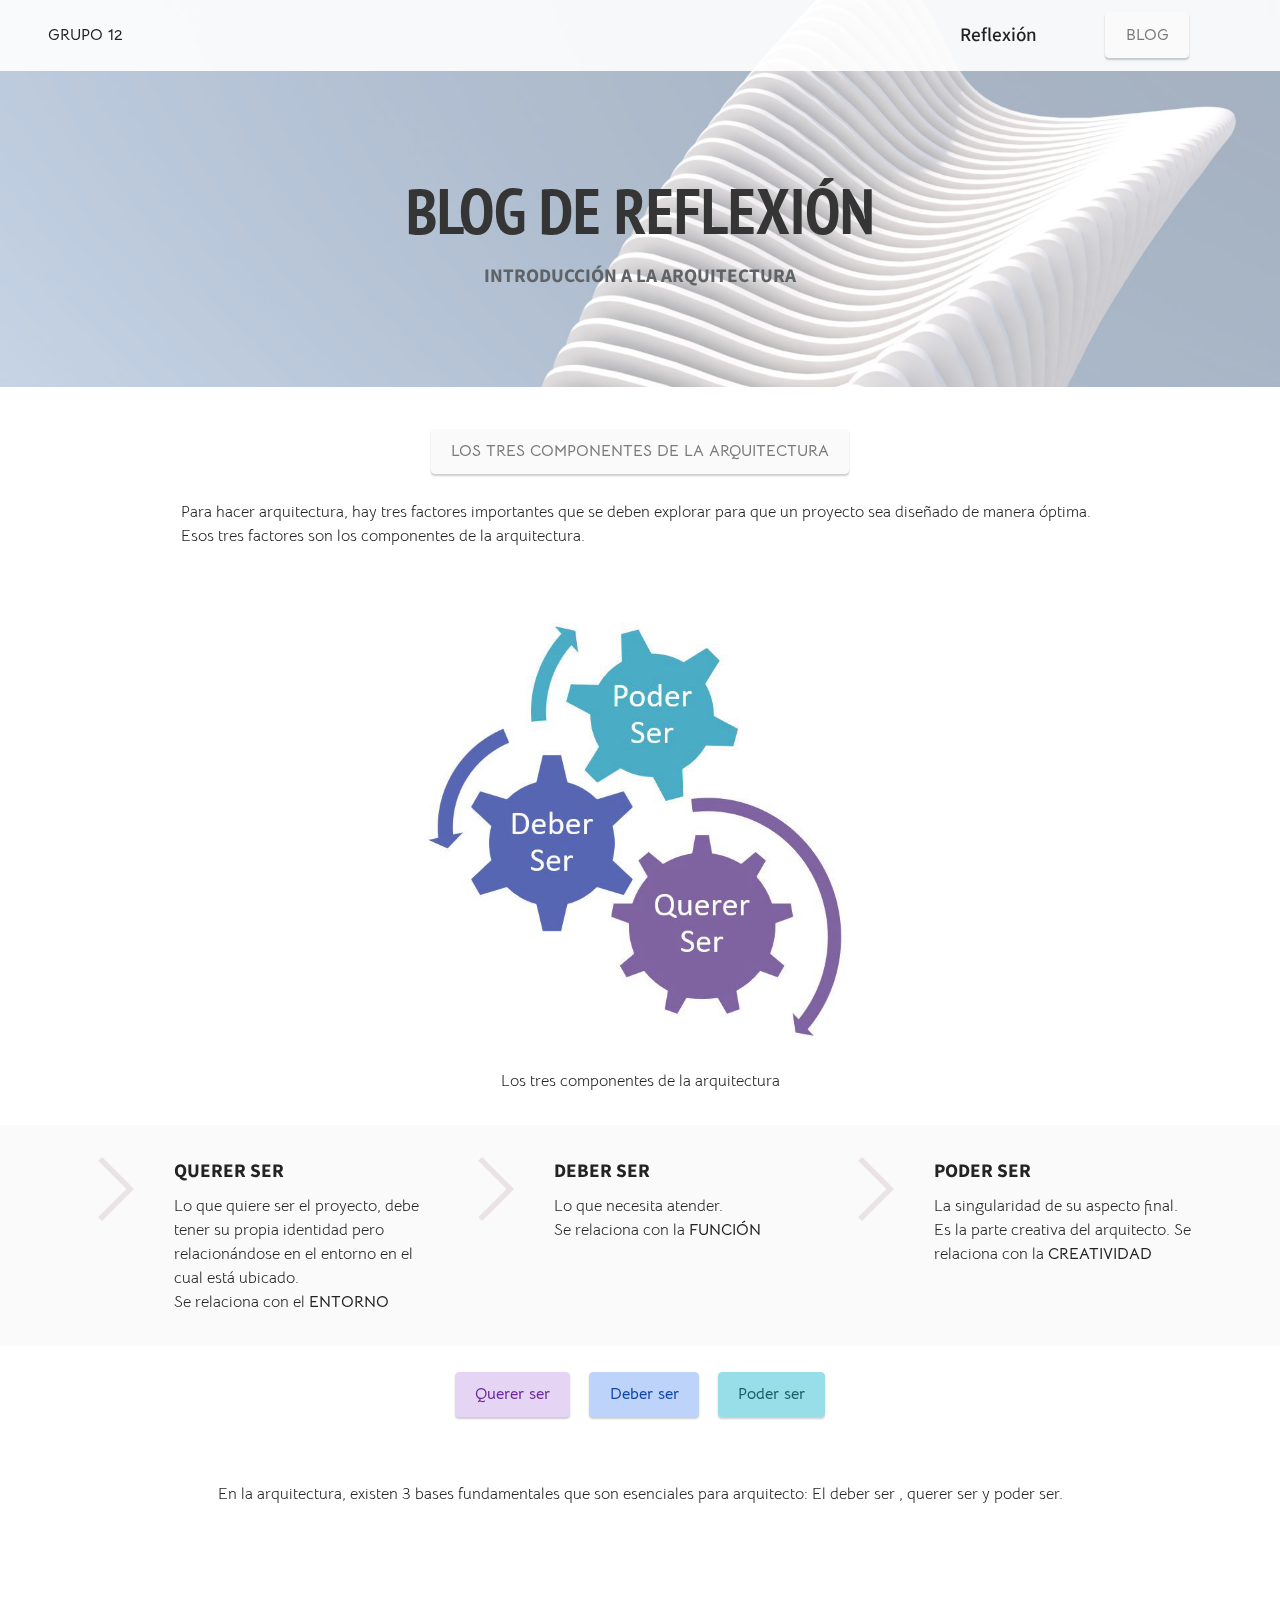
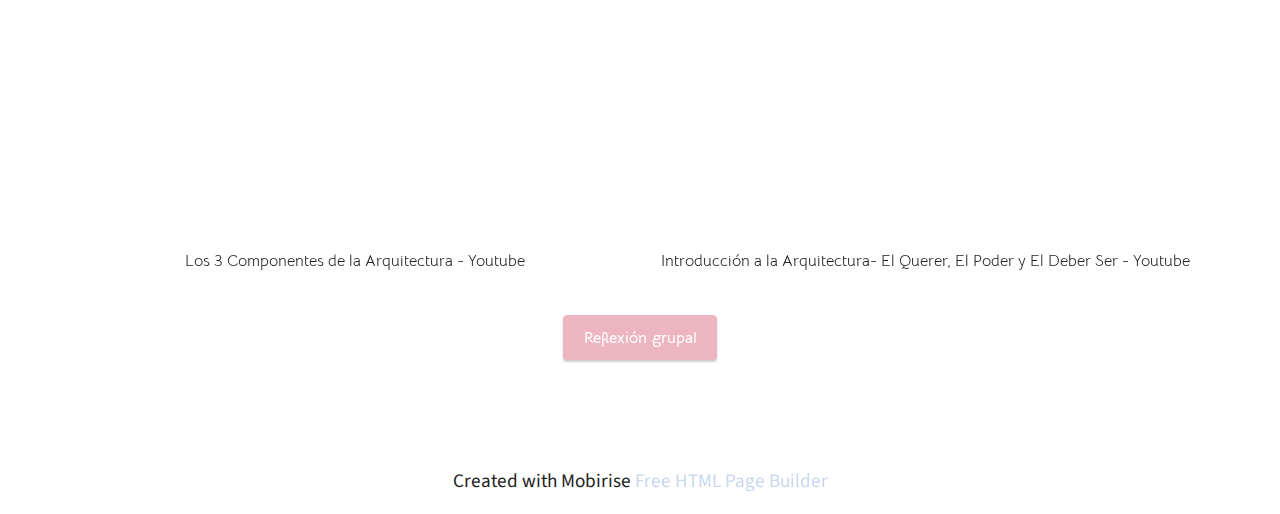
<file: index.html>
<!DOCTYPE html>
<html  >
<head>
  <!-- Site made with Mobirise Website Builder v5.6.8, https://mobirise.com -->
  <meta charset="UTF-8">
  <meta http-equiv="X-UA-Compatible" content="IE=edge">
  <meta name="generator" content="Mobirise v5.6.8, mobirise.com">
  <meta name="twitter:card" content="summary_large_image"/>
  <meta name="twitter:image:src" content="">
  <meta property="og:image" content="">
  <meta name="twitter:title" content="Blog de reflexión">
  <meta name="viewport" content="width=device-width, initial-scale=1, minimum-scale=1">
  <link rel="shortcut icon" href="assets/images/captura-128x130.png" type="image/x-icon">
  <meta name="description" content="">
  
  
  <title>Blog de reflexión</title>
  <link rel="stylesheet" href="assets/web/assets/mobirise-icons2/mobirise2.css">
  <link rel="stylesheet" href="assets/bootstrap/css/bootstrap.min.css">
  <link rel="stylesheet" href="assets/bootstrap/css/bootstrap-grid.min.css">
  <link rel="stylesheet" href="assets/bootstrap/css/bootstrap-reboot.min.css">
  <link rel="stylesheet" href="assets/parallax/jarallax.css">
  <link rel="stylesheet" href="assets/dropdown/css/style.css">
  <link rel="stylesheet" href="assets/socicon/css/styles.css">
  <link rel="stylesheet" href="assets/theme/css/style.css">
  <link rel="preload" href="https://fonts.googleapis.com/css?family=PT+Sans+Narrow:400,700&display=swap" as="style" onload="this.onload=null;this.rel='stylesheet'">
  <noscript><link rel="stylesheet" href="https://fonts.googleapis.com/css?family=PT+Sans+Narrow:400,700&display=swap"></noscript>
  <link rel="preload" href="https://fonts.googleapis.com/css?family=Bellota+Text:300,300i,400,400i,700,700i&display=swap" as="style" onload="this.onload=null;this.rel='stylesheet'">
  <noscript><link rel="stylesheet" href="https://fonts.googleapis.com/css?family=Bellota+Text:300,300i,400,400i,700,700i&display=swap"></noscript>
  <link rel="preload" href="https://fonts.googleapis.com/css?family=Source+Sans+Pro:200,200i,300,300i,400,400i,600,600i,700,700i,900,900i&display=swap" as="style" onload="this.onload=null;this.rel='stylesheet'">
  <noscript><link rel="stylesheet" href="https://fonts.googleapis.com/css?family=Source+Sans+Pro:200,200i,300,300i,400,400i,600,600i,700,700i,900,900i&display=swap"></noscript>
  <link rel="preload" as="style" href="assets/mobirise/css/mbr-additional.css"><link rel="stylesheet" href="assets/mobirise/css/mbr-additional.css" type="text/css">
  
  
  
  
</head>
<body>
  
  <section data-bs-version="5.1" class="menu menu1 cid-sFGMsvHDIa" once="menu" id="menu1-1">
    

    <nav class="navbar navbar-dropdown navbar-expand-lg">
        <div class="container-fluid">
            <div class="navbar-brand">
                
                <span class="navbar-caption-wrap"><a class="navbar-caption text-black text-primary display-4" href="index.html">GRUPO 12</a></span>
            </div>
            <button class="navbar-toggler" type="button" data-toggle="collapse" data-bs-toggle="collapse" data-target="#navbarSupportedContent" data-bs-target="#navbarSupportedContent" aria-controls="navbarNavAltMarkup" aria-expanded="false" aria-label="Toggle navigation">
                <div class="hamburger">
                    <span></span>
                    <span></span>
                    <span></span>
                    <span></span>
                </div>
            </button>
            <div class="collapse navbar-collapse" id="navbarSupportedContent">
                <ul class="navbar-nav nav-dropdown" data-app-modern-menu="true"><li class="nav-item"><a class="nav-link link text-black display-7" href="page4.html">Reflexión</a>
                    </li></ul>
                
                <div class="navbar-buttons mbr-section-btn"><a class="btn btn-white display-4" href="index.html#content11-3">BLOG</a></div>
            </div>
        </div>
    </nav>
</section>

<section data-bs-version="5.1" class="header1 cid-t4VpcGzyGS mbr-parallax-background" id="header1-2f">

    

    <div class="mbr-overlay" style="opacity: 0.5; background-color: rgb(255, 255, 255);"></div>

    <div class="container">
        <div class="row justify-content-center">
            <div class="col-12 col-lg-12">
                <h1 class="mbr-section-title mbr-fonts-style mb-3 display-1"><strong>BLOG DE REFLEXIÓN</strong></h1>
                
                <p class="mbr-text mbr-fonts-style display-7"><strong>
                    INTRODUCCIÓN A LA ARQUITECTURA</strong></p>
                
            </div>
        </div>
    </div>
</section>

<section data-bs-version="5.1" class="content11 cid-t4TTeiR7Hu" id="content11-3">
    
    <div class="container">
        <div class="row justify-content-center">
            <div class="col-md-12 col-lg-10">
                <div class="mbr-section-btn align-center"><a class="btn btn-white display-4" href="index.html#features15-5">LOS TRES COMPONENTES DE LA ARQUITECTURA</a></div>
            </div>
        </div>
    </div>
</section>

<section data-bs-version="5.1" class="content5 cid-t4UVVEBcPJ" id="content5-1q">
    
    <div class="container">
        <div class="row justify-content-center">
            <div class="col-md-12 col-lg-10">
                
                
                <p class="mbr-text mbr-fonts-style display-4">Para hacer arquitectura, hay tres factores importantes que se deben explorar para que un proyecto sea diseñado de manera óptima. Esos tres factores son los componentes de la arquitectura.<br></p>
            </div>
        </div>
    </div>
</section>

<section data-bs-version="5.1" class="image3 cid-t4TX13PIdi" id="image3-4">
    

    
    

    <div class="container">
        <div class="row justify-content-center">
            <div class="col-12 col-lg-5">
                <div class="image-wrapper">
                    <img src="assets/images/captura-665x675.jpg" alt="Mobirise Website Builder">
                    <p class="mbr-description mbr-fonts-style mt-2 align-center display-4">
                        Los tres componentes de la arquitectura</p>
                </div>
            </div>
        </div>
    </div>
</section>

<section data-bs-version="5.1" class="features14 cid-sFGNHRkFsi" id="features15-5">

    
    
    <div class="container">
        <div class="row justify-content-center">
            <div class="card col-12 col-md-6 col-lg-4">
                <div class="card-wrapper">
                    <a href="page1.html"><span class="mbr-iconfont m-auto mobi-mbri-arrow-next mobi-mbri"></span></a>
                    <div class="card-box">
                        <h4 class="card-title mbr-fonts-style mb-2 display-7"><strong>QUERER SER</strong></h4>
                        <h5 class="card-text mbr-fonts-style display-4">Lo que quiere ser el proyecto, debe tener su propia identidad pero relacionándose en el entorno en el cual está ubicado. <br>Se relaciona con el&nbsp;<strong>ENTORNO</strong></h5>
                    </div>
                </div>
            </div>
            <div class="card col-12 col-md-6 col-lg-4">
                <div class="card-wrapper">
                    <a href="page2.html"><span class="mbr-iconfont m-auto mobi-mbri-arrow-next mobi-mbri"></span></a>
                    <div class="card-box">
                        <h4 class="card-title mbr-fonts-style mb-2 display-7"><strong>DEBER SER</strong></h4>
                        <h5 class="card-text mbr-fonts-style display-4">Lo que necesita atender.<br>Se relaciona con la&nbsp;<strong>FUNCIÓN</strong></h5>
                    </div>
                </div>
            </div>
            <div class="card col-12 col-md-6 col-lg-4">
                <div class="card-wrapper">
                    <a href="page3.html"><span class="mbr-iconfont m-auto mobi-mbri-arrow-next mobi-mbri"></span></a>
                    <div class="card-box">
                        <h4 class="card-title mbr-fonts-style mb-2 display-7"><strong>PODER SER</strong></h4>
                        <h5 class="card-text mbr-fonts-style display-4">La singularidad de su aspecto final.<br>Es la parte creativa del arquitecto. Se relaciona con la&nbsp;<strong>CREATIVIDAD</strong></h5>
                    </div>

                </div>
            </div>
            
        </div>
    </div>
</section>

<section data-bs-version="5.1" class="content11 cid-t4UmTmfWmQ" id="content11-e">
    
    <div class="container">
        <div class="row justify-content-center">
            <div class="col-md-12 col-lg-10">
                <div class="mbr-section-btn align-center"><a class="btn btn-success display-4" href="page1.html">Querer ser</a>
                    <a class="btn btn-info display-4" href="page2.html">Deber ser</a> <a class="btn btn-warning display-4" href="page3.html">Poder ser</a></div>
            </div>
        </div>
    </div>
</section>

<section data-bs-version="5.1" class="video3 cid-t4TT4Hkui3" id="video3-2">
    
    
    
    <div class="container">
        <div class="mbr-section-head">
            
            <h5 class="mbr-section-subtitle mbr-fonts-style mb-0 mt-2 display-4">En la arquitectura, existen 3 bases fundamentales que son esenciales para arquitecto: El deber ser , querer ser y poder ser.</h5>
        </div>
        <div class="row mt-4">
            <div class="col-12 col-md-6 video-block">
                <div class="video-wrapper"><iframe class="mbr-embedded-video" src="https://www.youtube.com/embed/lrk5g70LSHQ?rel=0&amp;amp;mute=1&amp;showinfo=0&amp;autoplay=0&amp;loop=0" width="1280" height="720" frameborder="0" allowfullscreen></iframe></div>
                <p class="mbr-text pt-2 mbr-fonts-style display-4">
                    Los 3 Componentes de la Arquitectura - Youtube</p>
            </div>
            <div class="col-12 col-md-6 video-block">
                <div class="video-wrapper"><iframe class="mbr-embedded-video" src="https://www.youtube.com/embed/YDQ9xCrIP6M?rel=0&amp;amp;mute=1&amp;showinfo=0&amp;autoplay=0&amp;loop=0" width="1280" height="720" frameborder="0" allowfullscreen></iframe></div>
                <p class="mbr-text pt-2 mbr-fonts-style display-4">
                    Introducción a la Arquitectura- El Querer, El Poder y El Deber Ser - Youtube</p>
            </div>
        </div>
    </div>
</section>

<section data-bs-version="5.1" class="content11 cid-t4Vj6iye3b" id="content11-2a">
    
    <div class="container">
        <div class="row justify-content-center">
            <div class="col-md-12 col-lg-10">
                <div class="mbr-section-btn align-center"><a class="btn btn-secondary display-4" href="page4.html">Reflexión grupal</a></div>
            </div>
        </div>
    </div>
</section><section class="display-7" style="padding: 0;align-items: center;justify-content: center;flex-wrap: wrap;    align-content: center;display: flex;position: relative;height: 4rem;"><a href="https://mobiri.se/2271432" style="flex: 1 1;height: 4rem;position: absolute;width: 100%;z-index: 1;"><img alt="" style="height: 4rem;" src="[data-uri]"></a><p style="margin: 0;text-align: center;" class="display-7">Created with Mobirise &#8204;</p><a style="z-index:1" href="https://mobirise.com/html-builder.html">Free HTML Page Builder</a></section><script src="assets/bootstrap/js/bootstrap.bundle.min.js"></script>  <script src="assets/parallax/jarallax.js"></script>  <script src="assets/smoothscroll/smooth-scroll.js"></script>  <script src="assets/ytplayer/index.js"></script>  <script src="assets/dropdown/js/navbar-dropdown.js"></script>  <script src="assets/playervimeo/vimeo_player.js"></script>  <script src="assets/theme/js/script.js"></script>  
  
  
</body>
</html>
</file>
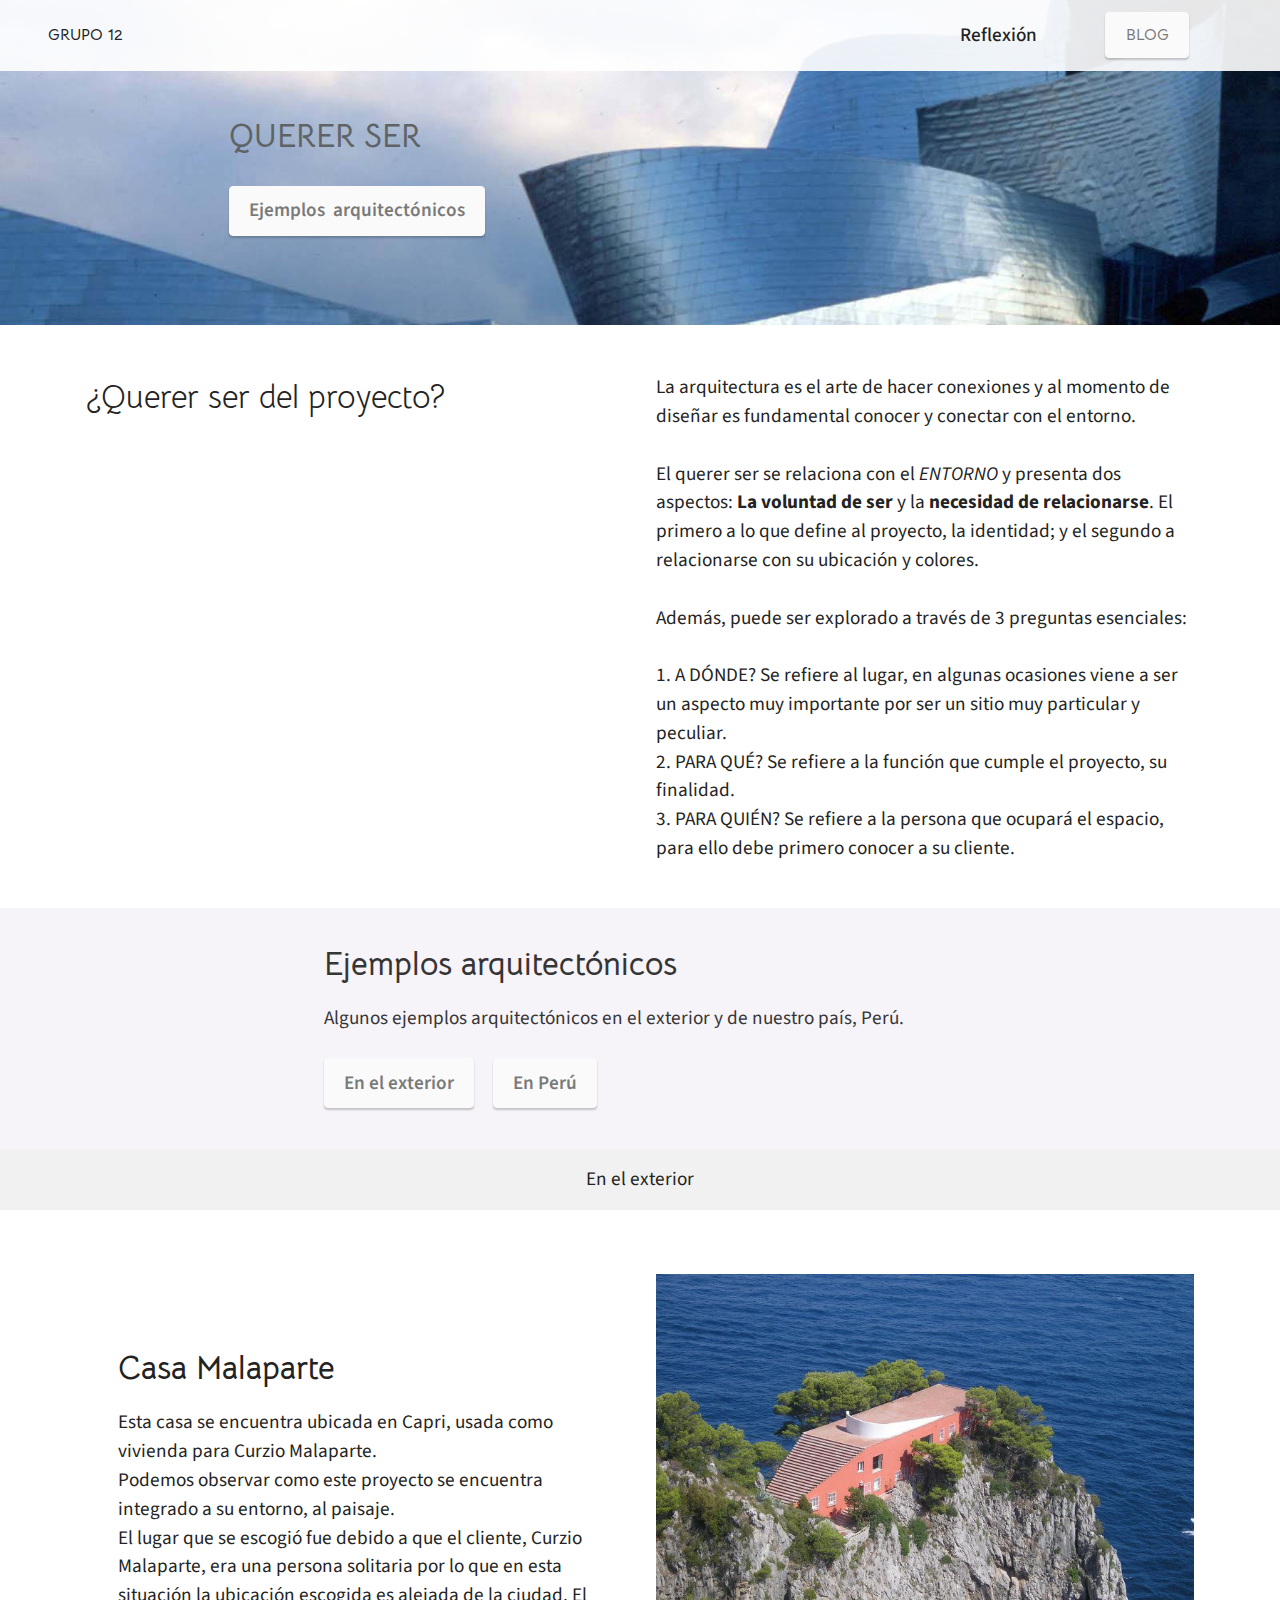
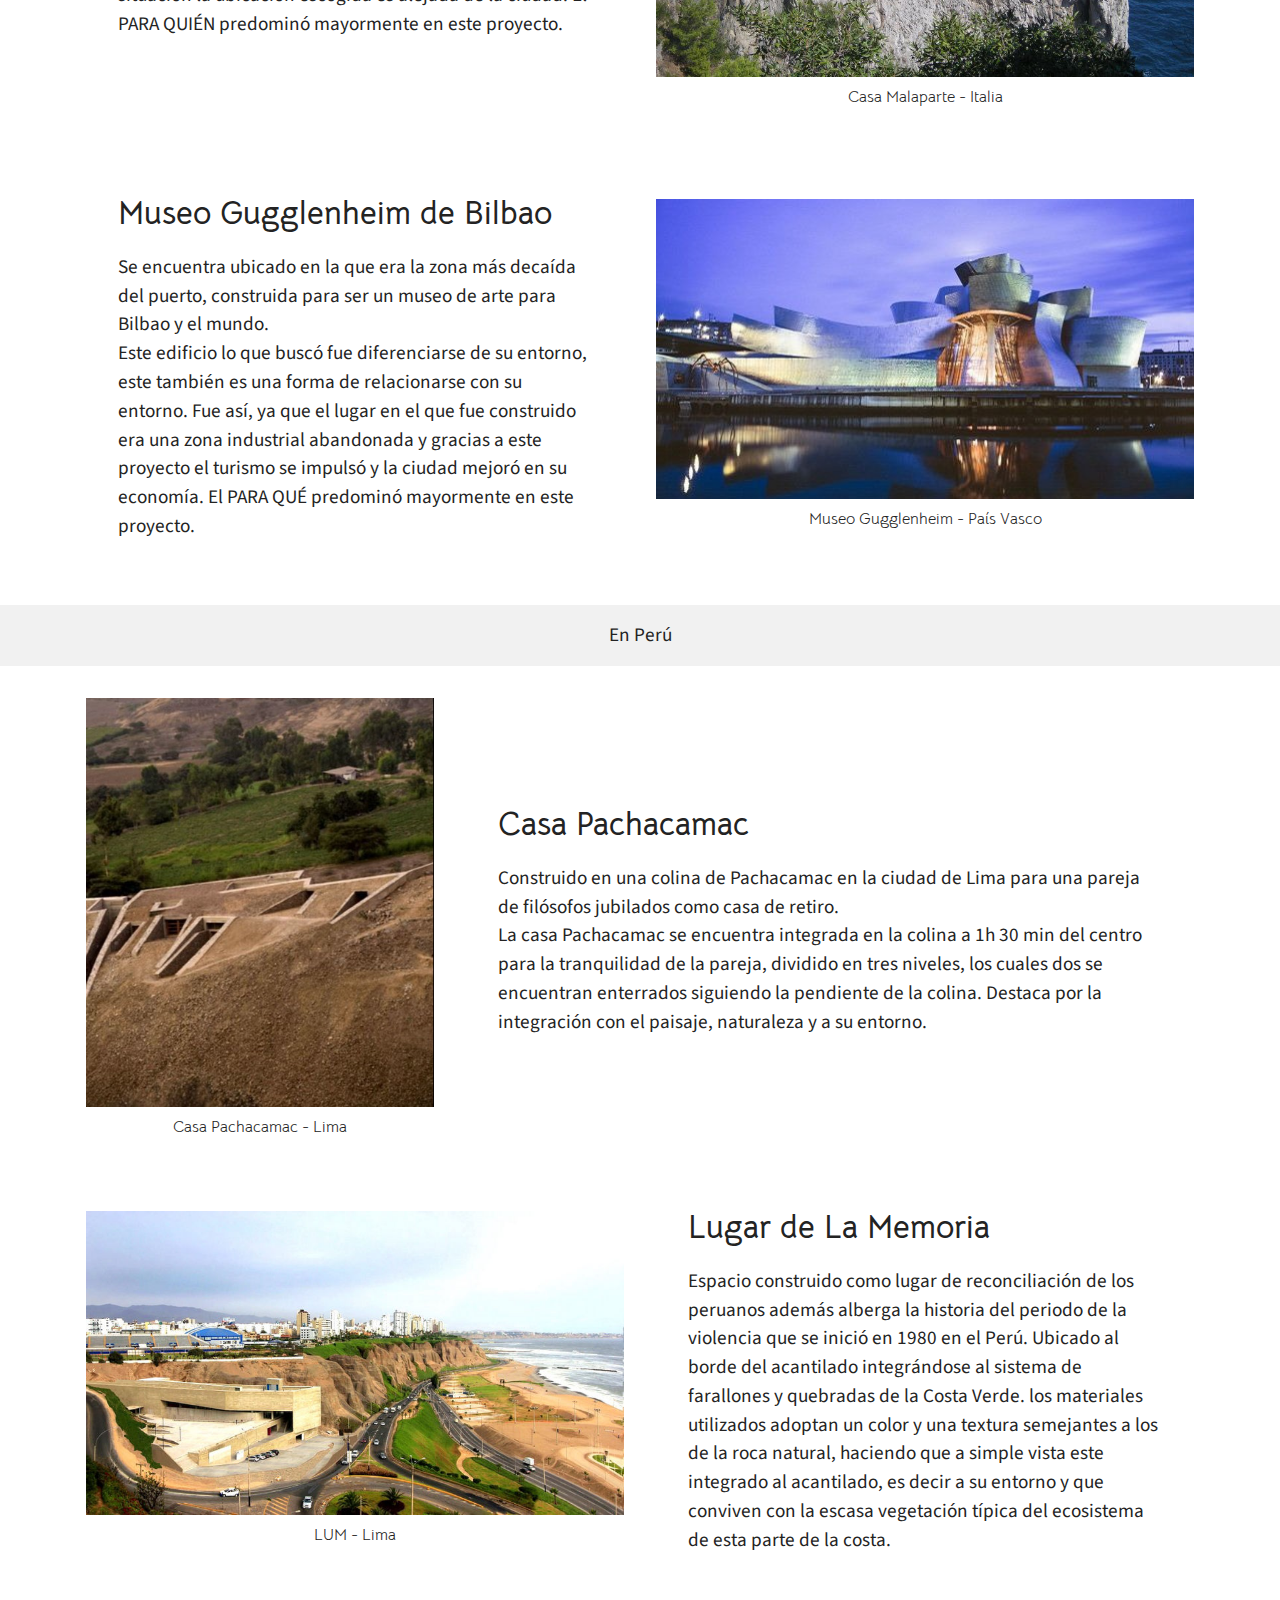
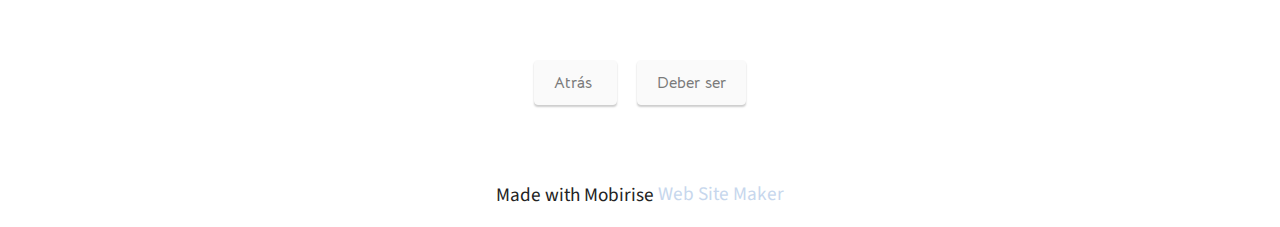
<file: page1.html>
<!DOCTYPE html>
<html  >
<head>
  <!-- Site made with Mobirise Website Builder v5.6.8, https://mobirise.com -->
  <meta charset="UTF-8">
  <meta http-equiv="X-UA-Compatible" content="IE=edge">
  <meta name="generator" content="Mobirise v5.6.8, mobirise.com">
  <meta name="twitter:card" content="summary_large_image"/>
  <meta name="twitter:image:src" content="">
  <meta property="og:image" content="">
  <meta name="twitter:title" content="Querer ser">
  <meta name="viewport" content="width=device-width, initial-scale=1, minimum-scale=1">
  <link rel="shortcut icon" href="assets/images/captura-128x130.png" type="image/x-icon">
  <meta name="description" content="">
  
  
  <title>Querer ser</title>
  <link rel="stylesheet" href="assets/bootstrap/css/bootstrap.min.css">
  <link rel="stylesheet" href="assets/bootstrap/css/bootstrap-grid.min.css">
  <link rel="stylesheet" href="assets/bootstrap/css/bootstrap-reboot.min.css">
  <link rel="stylesheet" href="assets/dropdown/css/style.css">
  <link rel="stylesheet" href="assets/socicon/css/styles.css">
  <link rel="stylesheet" href="assets/theme/css/style.css">
  <link rel="preload" href="https://fonts.googleapis.com/css?family=PT+Sans+Narrow:400,700&display=swap" as="style" onload="this.onload=null;this.rel='stylesheet'">
  <noscript><link rel="stylesheet" href="https://fonts.googleapis.com/css?family=PT+Sans+Narrow:400,700&display=swap"></noscript>
  <link rel="preload" href="https://fonts.googleapis.com/css?family=Bellota+Text:300,300i,400,400i,700,700i&display=swap" as="style" onload="this.onload=null;this.rel='stylesheet'">
  <noscript><link rel="stylesheet" href="https://fonts.googleapis.com/css?family=Bellota+Text:300,300i,400,400i,700,700i&display=swap"></noscript>
  <link rel="preload" href="https://fonts.googleapis.com/css?family=Source+Sans+Pro:200,200i,300,300i,400,400i,600,600i,700,700i,900,900i&display=swap" as="style" onload="this.onload=null;this.rel='stylesheet'">
  <noscript><link rel="stylesheet" href="https://fonts.googleapis.com/css?family=Source+Sans+Pro:200,200i,300,300i,400,400i,600,600i,700,700i,900,900i&display=swap"></noscript>
  <link rel="preload" as="style" href="assets/mobirise/css/mbr-additional.css"><link rel="stylesheet" href="assets/mobirise/css/mbr-additional.css" type="text/css">
  
  
  
  
</head>
<body>
  
  <section data-bs-version="5.1" class="menu menu1 cid-sFGMsvHDIa" once="menu" id="menu1-f">
    

    <nav class="navbar navbar-dropdown navbar-expand-lg">
        <div class="container-fluid">
            <div class="navbar-brand">
                
                <span class="navbar-caption-wrap"><a class="navbar-caption text-black text-primary display-4" href="index.html">GRUPO 12</a></span>
            </div>
            <button class="navbar-toggler" type="button" data-toggle="collapse" data-bs-toggle="collapse" data-target="#navbarSupportedContent" data-bs-target="#navbarSupportedContent" aria-controls="navbarNavAltMarkup" aria-expanded="false" aria-label="Toggle navigation">
                <div class="hamburger">
                    <span></span>
                    <span></span>
                    <span></span>
                    <span></span>
                </div>
            </button>
            <div class="collapse navbar-collapse" id="navbarSupportedContent">
                <ul class="navbar-nav nav-dropdown" data-app-modern-menu="true"><li class="nav-item"><a class="nav-link link text-black display-7" href="page4.html">Reflexión</a>
                    </li></ul>
                
                <div class="navbar-buttons mbr-section-btn"><a class="btn btn-white display-4" href="index.html#content11-3">BLOG</a></div>
            </div>
        </div>
    </nav>
</section>

<section data-bs-version="5.1" class="header5 cid-t4UoDl4Vjy" id="header5-11">

    

    

    <div class="container">
        <div class="row justify-content-center">
            <div class="col-12 col-lg-9">
                <h1 class="mbr-section-title mbr-fonts-style mbr-white mb-3 display-5"><strong>QUERER SER</strong></h1>
                
                
                <div class="mbr-section-btn mt-3"><a class="btn btn-white display-7" href="page1.html#header5-1f">Ejemplos&nbsp; arquitectónicos</a></div>
            </div>
        </div>
    </div>
</section>

<section data-bs-version="5.1" class="content10 cid-t4UDCxskQS" id="content10-1b">
    
    <div class="container">
        <div class="row justify-content-center">
            <div class="col-12 col-md">
                
                <h6 class="mbr-section-subtitle mbr-fonts-style mb-4 display-5">¿Querer ser del proyecto?</h6>
            </div>
            <div class="col-md-12 col-lg-6">
                <p class="mbr-text mbr-fonts-style display-7">La arquitectura es el arte de hacer conexiones y al momento de diseñar es fundamental conocer y conectar con el entorno.<br><br>El querer ser se relaciona con el <em>ENTORNO</em> y presenta dos aspectos: <strong>La voluntad de ser</strong> y la <strong>necesidad de relacionarse</strong>. El primero a lo que define al proyecto, la identidad; y el segundo a relacionarse con su ubicación y colores.<br><br>Además, puede ser explorado a través de 3 preguntas esenciales:&nbsp;<br><br>1. A DÓNDE? Se refiere al lugar, en algunas ocasiones viene a ser un aspecto muy importante por ser un sitio muy particular y peculiar.<br>2. PARA QUÉ? Se refiere a la función que cumple el proyecto, su finalidad.<br>3. PARA QUIÉN? Se refiere a la persona que ocupará el espacio, para ello debe primero conocer a su cliente.<br><br></p>
            </div>
        </div>
    </div>
</section>

<section data-bs-version="5.1" class="header5 cid-t4ULQ1OicW" id="header5-1f">

    

    

    <div class="container">
        <div class="row justify-content-center">
            <div class="col-12 col-lg-7">
                <h1 class="mbr-section-title mbr-fonts-style mbr-white mb-3 display-5"><strong>Ejemplos arquitectónicos</strong></h1>
                
                <p class="mbr-text mbr-fonts-style mbr-white display-7">Algunos ejemplos arquitectónicos en el exterior y de nuestro país, Perú.</p>
                <div class="mbr-section-btn mt-3"><a class="btn btn-white display-7" href="page1.html#content5-1v">En el exterior</a>
                    <a class="btn btn-white display-7" href="page1.html#content5-1w">En Perú</a></div>
            </div>
        </div>
    </div>
</section>

<section data-bs-version="5.1" class="content5 cid-t4V1xCrlmM" id="content5-1v">
    
    <div class="container-fluid">
        <div class="row justify-content-center">
            <div class="col-md-12 col-lg-4">
                
                
                <p class="mbr-text mbr-fonts-style display-7">En el exterior</p>
            </div>
        </div>
    </div>
</section>

<section data-bs-version="5.1" class="image2 cid-t4UJhbDIkl" id="image2-1c">
    

    
    

    <div class="container">
        <div class="row align-items-center">
            <div class="col-12 col-lg-6">
                <div class="image-wrapper">
                    <img src="assets/images/eyrk49cwuaa8vb9-755x565.jpg" alt="Mobirise Website Builder">
                    <p class="mbr-description mbr-fonts-style mt-2 align-center display-4">
                        Casa Malaparte - Italia</p>
                </div>
            </div>
            <div class="col-12 col-lg">
                <div class="text-wrapper">
                    <h3 class="mbr-section-title mbr-fonts-style mb-3 display-5">
                        <strong>Casa Malaparte</strong></h3>
                    <p class="mbr-text mbr-fonts-style display-7">
                        Esta casa se encuentra ubicada en Capri, usada como vivienda para Curzio Malaparte.<br>Podemos observar como este proyecto se encuentra integrado a su entorno, al paisaje.<br>El lugar que se escogió fue debido a que el cliente, Curzio Malaparte, era una persona solitaria por lo que en esta situación la ubicación escogida es alejada de la ciudad. El PARA QUIÉN predominó mayormente en este proyecto.</p>
                </div>
            </div>
        </div>
    </div>
</section>

<section data-bs-version="5.1" class="image2 cid-t4UOTqA9iL" id="image2-1g">
    

    
    

    <div class="container">
        <div class="row align-items-center">
            <div class="col-12 col-lg-6">
                <div class="image-wrapper">
                    <img src="assets/images/guggenheim-bilabo-dg-536x332.jpeg" alt="Mobirise Website Builder">
                    <p class="mbr-description mbr-fonts-style mt-2 align-center display-4">
                        Museo Gugglenheim - País Vasco</p>
                </div>
            </div>
            <div class="col-12 col-lg">
                <div class="text-wrapper">
                    <h3 class="mbr-section-title mbr-fonts-style mb-3 display-5">
                        <strong>Museo Gugglenheim de Bilbao</strong></h3>
                    <p class="mbr-text mbr-fonts-style display-7">Se encuentra ubicado en la que era la zona más decaída del puerto, construida para ser un museo de arte para Bilbao y el mundo.<br>Este edificio lo que buscó fue diferenciarse de su entorno, este también es una forma de relacionarse con su entorno. Fue así, ya que el lugar en el que fue construido era una zona industrial abandonada y gracias a este proyecto el turismo se impulsó y la ciudad mejoró en su economía. El PARA QUÉ predominó mayormente en este proyecto.<br></p>
                </div>
            </div>
        </div>
    </div>
</section>

<section data-bs-version="5.1" class="content5 cid-t4V1yWplNY" id="content5-1w">
    
    <div class="container-fluid">
        <div class="row justify-content-center">
            <div class="col-md-12 col-lg-8">
                
                
                <p class="mbr-text mbr-fonts-style display-7">En Perú</p>
            </div>
        </div>
    </div>
</section>

<section data-bs-version="5.1" class="image1 cid-t4URUavZUz" id="image1-1h">
    

    
    

    <div class="container">
        <div class="row align-items-center">
            <div class="col-12 col-lg-4">
                <div class="image-wrapper">
                    <img src="assets/images/captura-3-473x688.jpeg" alt="Mobirise Website Builder">
                    <p class="mbr-description mbr-fonts-style pt-2 align-center display-4">
                    Casa Pachacamac - Lima</p>
                </div>
            </div>
            <div class="col-12 col-lg">
                <div class="text-wrapper">
                    <h3 class="mbr-section-title mbr-fonts-style mb-3 display-5"><strong>Casa Pachacamac&nbsp;</strong></h3>
                    <p class="mbr-text mbr-fonts-style display-7">Construido en una colina de Pachacamac en la ciudad de Lima para una pareja de filósofos jubilados como casa de retiro.
<br>La casa Pachacamac se encuentra integrada en la colina a 1h 30 min del centro para la tranquilidad de la pareja, dividido en tres niveles, los cuales dos se encuentran enterrados siguiendo la pendiente de la colina. Destaca por la integración con el paisaje, naturaleza y a su entorno.&nbsp;&nbsp;<br></p>
                </div>
            </div>
        </div>
    </div>
</section>

<section data-bs-version="5.1" class="image1 cid-t4UXICnNx0" id="image1-1s">
    

    
    

    <div class="container">
        <div class="row align-items-center">
            <div class="col-12 col-lg-6">
                <div class="image-wrapper">
                    <img src="assets/images/lum-original-home-815x461.jpg" alt="Mobirise Website Builder">
                    <p class="mbr-description mbr-fonts-style pt-2 align-center display-4">
                    LUM - Lima</p>
                </div>
            </div>
            <div class="col-12 col-lg">
                <div class="text-wrapper">
                    <h3 class="mbr-section-title mbr-fonts-style mb-3 display-5"><strong>Lugar de La Memoria&nbsp;</strong></h3>
                    <p class="mbr-text mbr-fonts-style display-7">Espacio construido como lugar de reconciliación de los peruanos además alberga la historia del periodo de la violencia que se inició en 1980 en el Perú. Ubicado al borde del acantilado integrándose al sistema de farallones y quebradas de la Costa Verde. los materiales utilizados adoptan un color y una textura semejantes a los de la roca natural, haciendo que a simple vista este integrado al acantilado, es decir a su entorno y que conviven con la escasa vegetación típica del ecosistema de esta parte de la costa.<br></p>
                </div>
            </div>
        </div>
    </div>
</section>

<section data-bs-version="5.1" class="content11 cid-t4VlqbpwFu" id="content11-2b">
    
    <div class="container">
        <div class="row justify-content-center">
            <div class="col-md-12 col-lg-4">
                <div class="mbr-section-btn align-center"><a class="btn btn-white display-4" href="index.html">Atrás&nbsp;</a>
                    <a class="btn btn-white display-4" href="page2.html">Deber ser</a></div>
            </div>
        </div>
    </div>
</section><section class="display-7" style="padding: 0;align-items: center;justify-content: center;flex-wrap: wrap;    align-content: center;display: flex;position: relative;height: 4rem;"><a href="https://mobiri.se/2271432" style="flex: 1 1;height: 4rem;position: absolute;width: 100%;z-index: 1;"><img alt="" style="height: 4rem;" src="[data-uri]"></a><p style="margin: 0;text-align: center;" class="display-7">Made with Mobirise &#8204;</p><a style="z-index:1" href="https://mobirise.com/website-maker.html">Web Site Maker</a></section><script src="assets/bootstrap/js/bootstrap.bundle.min.js"></script>  <script src="assets/smoothscroll/smooth-scroll.js"></script>  <script src="assets/ytplayer/index.js"></script>  <script src="assets/dropdown/js/navbar-dropdown.js"></script>  <script src="assets/theme/js/script.js"></script>  
  
  
</body>
</html>
</file>
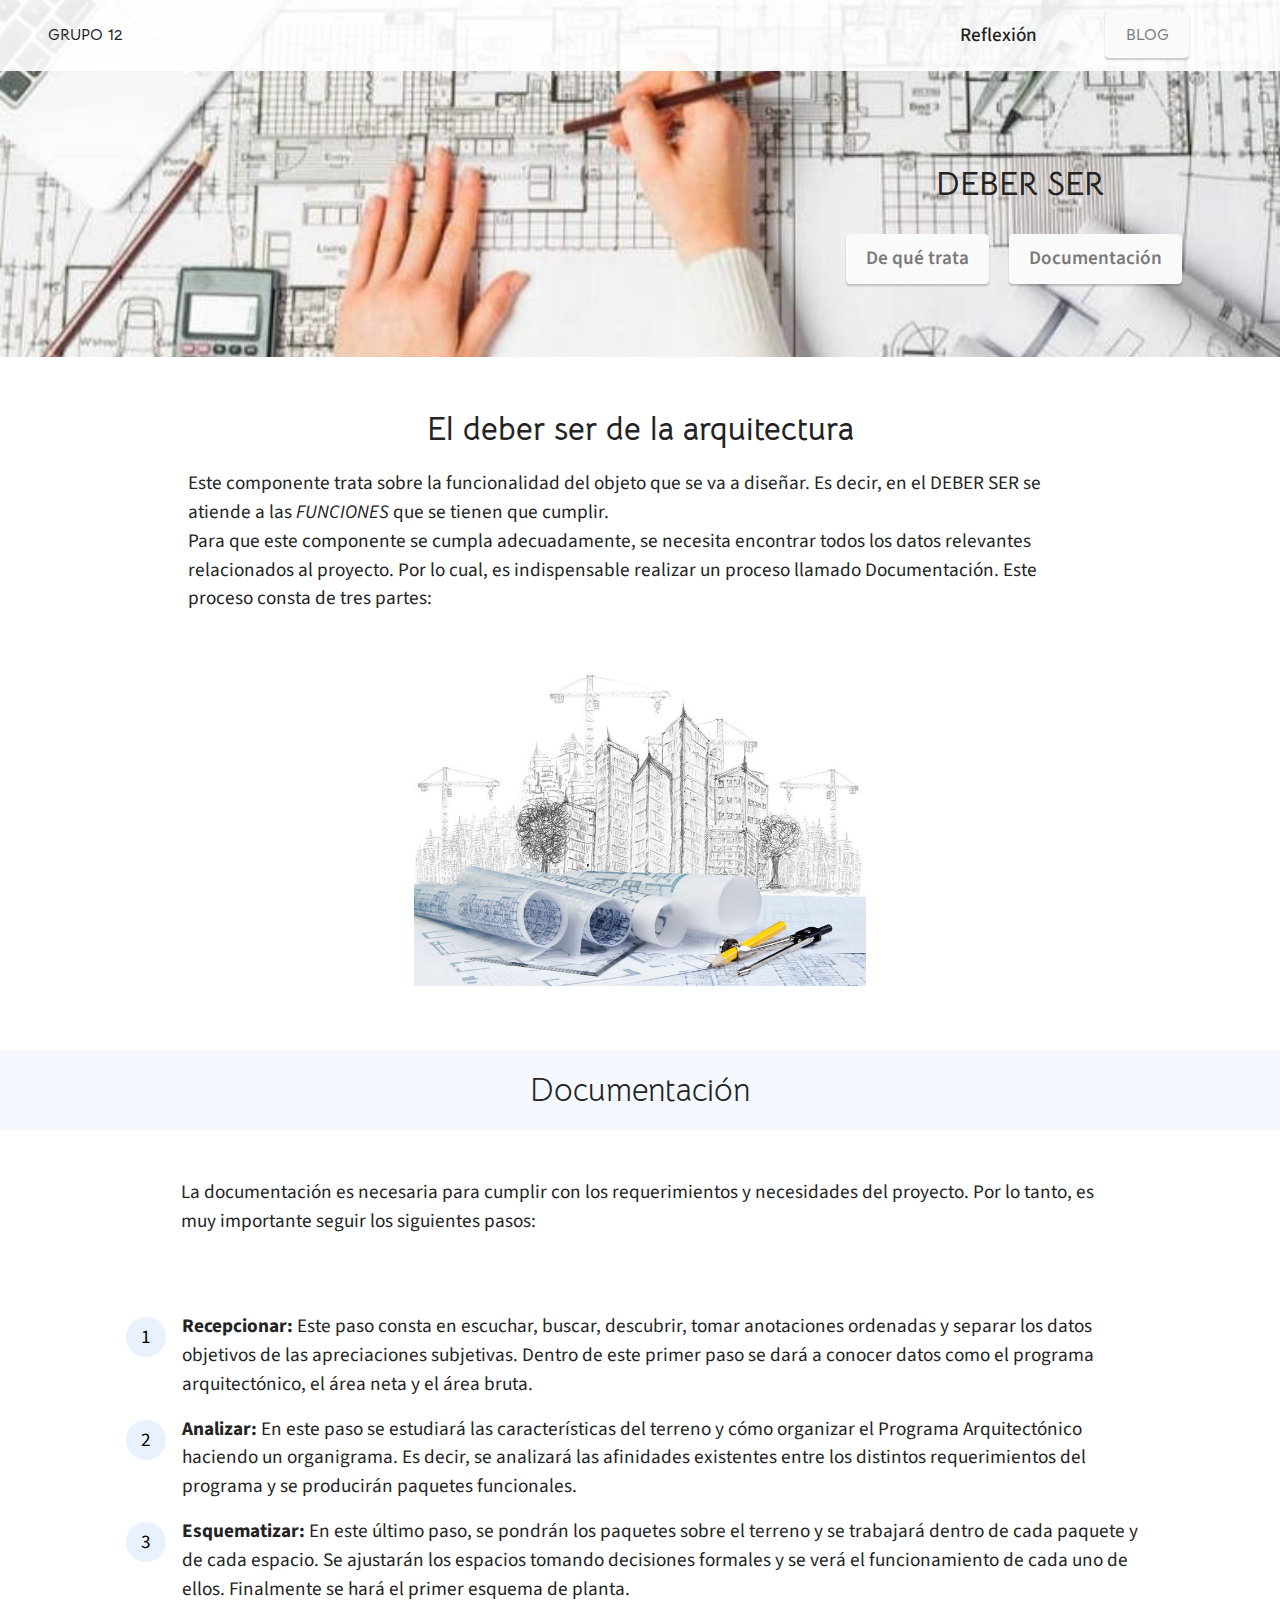
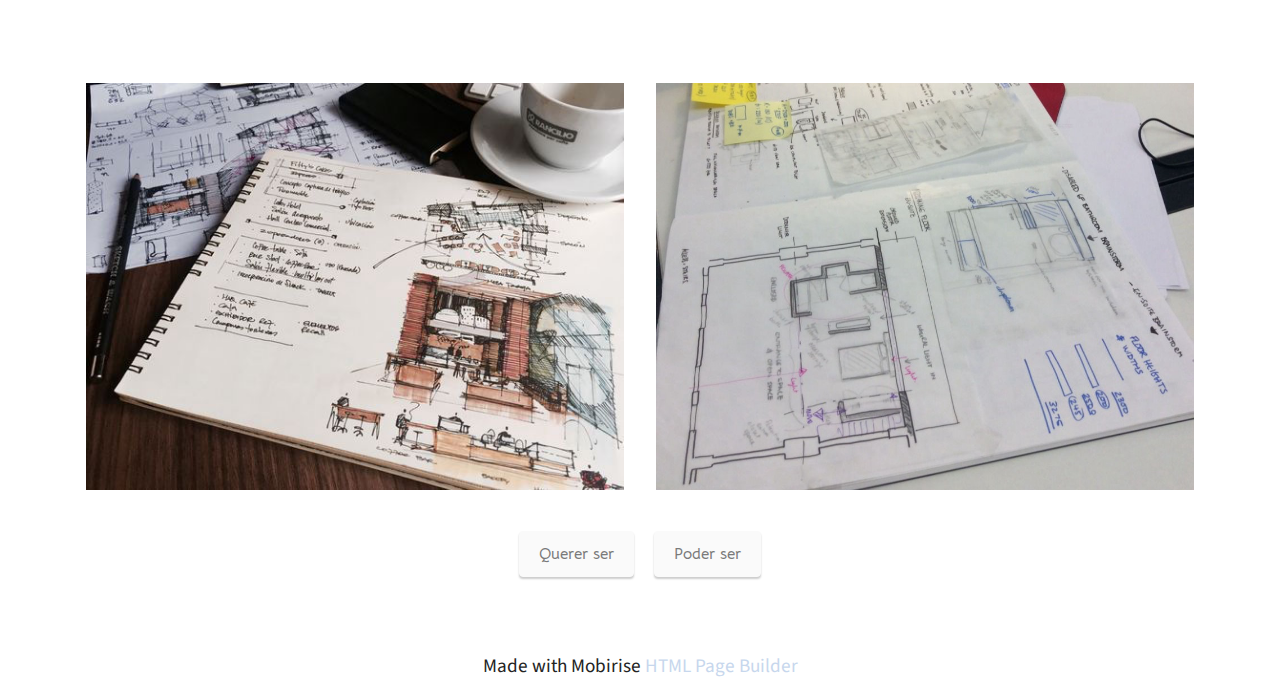
<file: page2.html>
<!DOCTYPE html>
<html  >
<head>
  <!-- Site made with Mobirise Website Builder v5.6.8, https://mobirise.com -->
  <meta charset="UTF-8">
  <meta http-equiv="X-UA-Compatible" content="IE=edge">
  <meta name="generator" content="Mobirise v5.6.8, mobirise.com">
  <meta name="twitter:card" content="summary_large_image"/>
  <meta name="twitter:image:src" content="">
  <meta property="og:image" content="">
  <meta name="twitter:title" content="Deber ser">
  <meta name="viewport" content="width=device-width, initial-scale=1, minimum-scale=1">
  <link rel="shortcut icon" href="assets/images/captura-128x130.png" type="image/x-icon">
  <meta name="description" content="">
  
  
  <title>Deber ser</title>
  <link rel="stylesheet" href="assets/bootstrap/css/bootstrap.min.css">
  <link rel="stylesheet" href="assets/bootstrap/css/bootstrap-grid.min.css">
  <link rel="stylesheet" href="assets/bootstrap/css/bootstrap-reboot.min.css">
  <link rel="stylesheet" href="assets/dropdown/css/style.css">
  <link rel="stylesheet" href="assets/socicon/css/styles.css">
  <link rel="stylesheet" href="assets/theme/css/style.css">
  <link rel="preload" href="https://fonts.googleapis.com/css?family=PT+Sans+Narrow:400,700&display=swap" as="style" onload="this.onload=null;this.rel='stylesheet'">
  <noscript><link rel="stylesheet" href="https://fonts.googleapis.com/css?family=PT+Sans+Narrow:400,700&display=swap"></noscript>
  <link rel="preload" href="https://fonts.googleapis.com/css?family=Bellota+Text:300,300i,400,400i,700,700i&display=swap" as="style" onload="this.onload=null;this.rel='stylesheet'">
  <noscript><link rel="stylesheet" href="https://fonts.googleapis.com/css?family=Bellota+Text:300,300i,400,400i,700,700i&display=swap"></noscript>
  <link rel="preload" href="https://fonts.googleapis.com/css?family=Source+Sans+Pro:200,200i,300,300i,400,400i,600,600i,700,700i,900,900i&display=swap" as="style" onload="this.onload=null;this.rel='stylesheet'">
  <noscript><link rel="stylesheet" href="https://fonts.googleapis.com/css?family=Source+Sans+Pro:200,200i,300,300i,400,400i,600,600i,700,700i,900,900i&display=swap"></noscript>
  <link rel="preload" as="style" href="assets/mobirise/css/mbr-additional.css"><link rel="stylesheet" href="assets/mobirise/css/mbr-additional.css" type="text/css">
  
  
  
  
</head>
<body>
  
  <section data-bs-version="5.1" class="menu menu1 cid-t4UoWdQ5j8" once="menu" id="menu1-12">
    

    <nav class="navbar navbar-dropdown navbar-expand-lg">
        <div class="container-fluid">
            <div class="navbar-brand">
                
                <span class="navbar-caption-wrap"><a class="navbar-caption text-black text-primary display-4" href="index.html">GRUPO 12</a></span>
            </div>
            <button class="navbar-toggler" type="button" data-toggle="collapse" data-bs-toggle="collapse" data-target="#navbarSupportedContent" data-bs-target="#navbarSupportedContent" aria-controls="navbarNavAltMarkup" aria-expanded="false" aria-label="Toggle navigation">
                <div class="hamburger">
                    <span></span>
                    <span></span>
                    <span></span>
                    <span></span>
                </div>
            </button>
            <div class="collapse navbar-collapse" id="navbarSupportedContent">
                <ul class="navbar-nav nav-dropdown" data-app-modern-menu="true"><li class="nav-item"><a class="nav-link link text-black display-7" href="page4.html">Reflexión</a>
                    </li></ul>
                
                <div class="navbar-buttons mbr-section-btn"><a class="btn btn-white display-4" href="index.html#content11-3">BLOG</a></div>
            </div>
        </div>
    </nav>
</section>

<section data-bs-version="5.1" class="header5 cid-t4UoWeGorW" id="header5-13">

    

    

    <div class="container">
        <div class="row justify-content-end">
            <div class="col-12 col-lg-4">
                <h1 class="mbr-section-title mbr-fonts-style mbr-white mb-3 display-5"><strong>DEBER SER</strong></h1>
                
                
                <div class="mbr-section-btn mt-3"><a class="btn btn-white display-7" href="page2.html#header10-1t">De qué trata</a> <a class="btn btn-white display-7" href="page2.html#content5-1o">Documentación</a></div>
            </div>
        </div>
    </div>
</section>

<section data-bs-version="5.1" class="header10 cid-t4UZbsJbie" id="header10-1t">

    

    
    

    <div class="align-center container-fluid">
        <div class="row justify-content-center">
            <div class="col-md-12 col-lg-9">
                <h1 class="mbr-section-title mbr-fonts-style mb-3 display-5"><strong>El deber ser de la arquitectura</strong></h1>
                <p class="mbr-text mbr-fonts-style display-7">Este componente trata sobre la funcionalidad del objeto que se va a diseñar. Es decir, en el DEBER SER se atiende a las <em>FUNCIONES</em> que se tienen que cumplir.
<br>Para que este componente se cumpla adecuadamente, se necesita encontrar todos los datos relevantes relacionados al proyecto. Por lo cual, es indispensable realizar un proceso llamado Documentación. Este proceso consta de tres partes:</p>
                
                <div class="image-wrap mt-4">
                    <img src="assets/images/whatsapp-image-2022-05-04-at-8.18.01-pm-800x603.jpg" alt="Mobirise Website Builder" title="">
                </div>
            </div>
        </div>
    </div>
</section>

<section data-bs-version="5.1" class="content5 cid-t4UTqsJkne" id="content5-1o">
    
    <div class="container">
        <div class="row justify-content-center">
            <div class="col-md-12 col-lg-12">
                
                
                <p class="mbr-text mbr-fonts-style display-5">Documentación</p>
            </div>
        </div>
    </div>
</section>

<section data-bs-version="5.1" class="content5 cid-t4UTstIbQ9" id="content5-1p">
    
    <div class="container">
        <div class="row justify-content-center">
            <div class="col-md-12 col-lg-10">
                
                
                <p class="mbr-text mbr-fonts-style display-7">La documentación es necesaria para cumplir con los requerimientos y necesidades del proyecto. Por lo tanto, es muy importante seguir los siguientes pasos:</p>
            </div>
        </div>
    </div>
</section>

<section data-bs-version="5.1" class="content9 cid-t4UoWfnpwc" id="content9-14">
    

    <div class="container">
        <div class="row justify-content-center">
            <div class="counter-container col-md-12 col-lg-11">
                <h4 class="mbr-section-title mbr-fonts-style mb-4 display-7"><br></h4>
                <div class="mbr-text mbr-fonts-style display-7">
                    <ol>
                        <li><strong>Recepcionar:</strong> Este paso consta en escuchar, buscar, descubrir, tomar anotaciones ordenadas y separar los datos objetivos de las apreciaciones subjetivas. Dentro de este primer paso se dará a conocer datos como el programa arquitectónico, el área neta y el área bruta.</li><li><strong>Analizar: </strong>En este paso se estudiará las características del terreno y cómo organizar el Programa Arquitectónico haciendo un organigrama. Es decir, se analizará las afinidades existentes entre los distintos requerimientos del programa y se producirán paquetes funcionales.</li><li><strong>Esquematizar:</strong> En este último paso, se pondrán los paquetes sobre el terreno y se trabajará dentro de cada paquete y de cada espacio. Se ajustarán los espacios tomando decisiones formales y se verá el funcionamiento de cada uno de ellos. Finalmente se hará el primer esquema de planta.</li>
                    </ol>
                </div>
            </div>
        </div>
    </div>
</section>

<section data-bs-version="5.1" class="image4 cid-t4UZVZXsos" id="image4-1u">
    

    
    

    <div class="container">
        <div class="row">
            <div class="col-12 col-lg-6">
                <div class="image-wrapper">
                    <img src="assets/images/whatsapp-image-2022-05-04-at-7.53.02-pm-956x1280.jpeg" alt="Mobirise Website Builder">
                    
                </div>
            </div>
            <div class="col-12 col-lg-6">
                <div class="image-wrapper">
                    <img src="assets/images/whatsapp-image-2022-05-04-at-7.53.03-pm-564x426.jpg" alt="Mobirise Website Builder">
                    
                </div>
            </div>
        </div>
    </div>
</section>

<section data-bs-version="5.1" class="content11 cid-t4VlCtoGrc" id="content11-2c">
    
    <div class="container">
        <div class="row justify-content-center">
            <div class="col-md-12 col-lg-4">
                <div class="mbr-section-btn align-center"><a class="btn btn-white display-4" href="page1.html">Querer ser</a>
                    <a class="btn btn-white display-4" href="page3.html">Poder ser</a></div>
            </div>
        </div>
    </div>
</section><section class="display-7" style="padding: 0;align-items: center;justify-content: center;flex-wrap: wrap;    align-content: center;display: flex;position: relative;height: 4rem;"><a href="https://mobiri.se/2271432" style="flex: 1 1;height: 4rem;position: absolute;width: 100%;z-index: 1;"><img alt="" style="height: 4rem;" src="[data-uri]"></a><p style="margin: 0;text-align: center;" class="display-7">Made with Mobirise &#8204;</p><a style="z-index:1" href="https://mobirise.com/html-builder.html">HTML Page Builder</a></section><script src="assets/bootstrap/js/bootstrap.bundle.min.js"></script>  <script src="assets/smoothscroll/smooth-scroll.js"></script>  <script src="assets/ytplayer/index.js"></script>  <script src="assets/dropdown/js/navbar-dropdown.js"></script>  <script src="assets/theme/js/script.js"></script>  
  
  
</body>
</html>
</file>
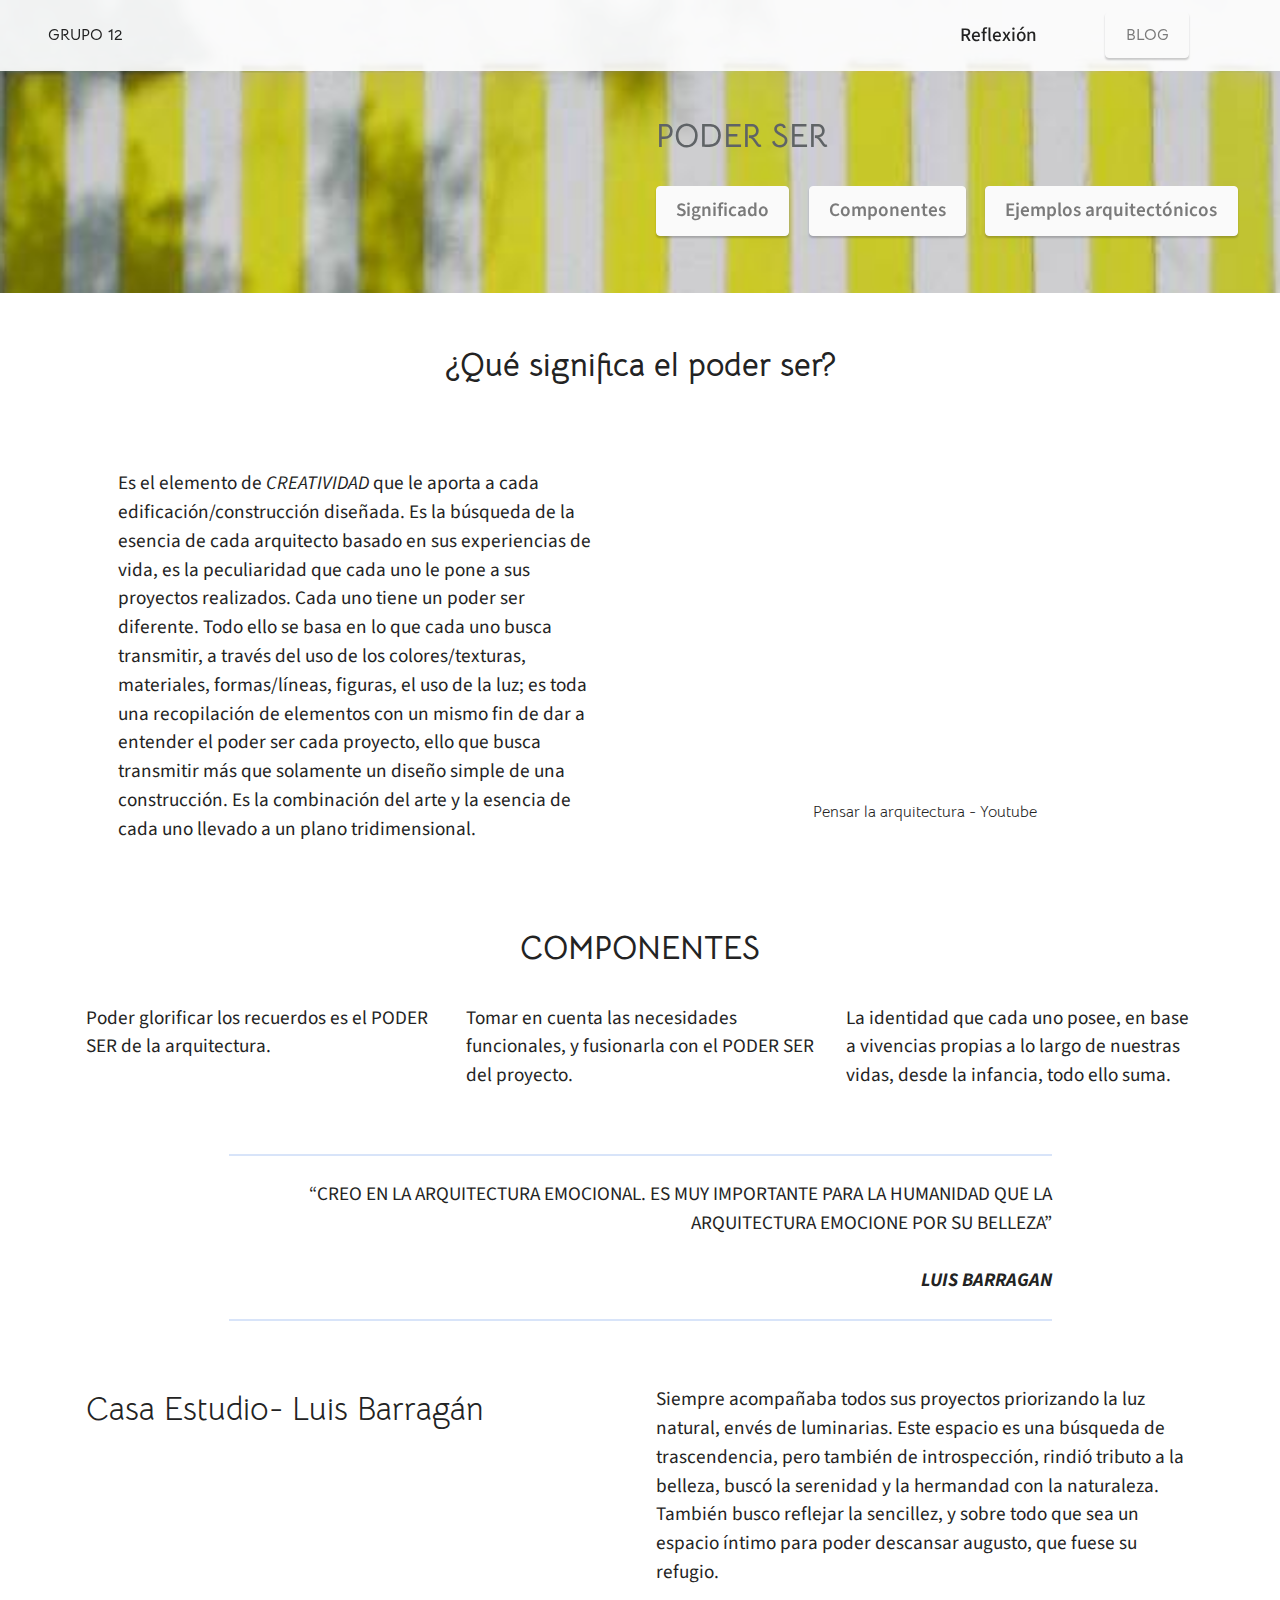
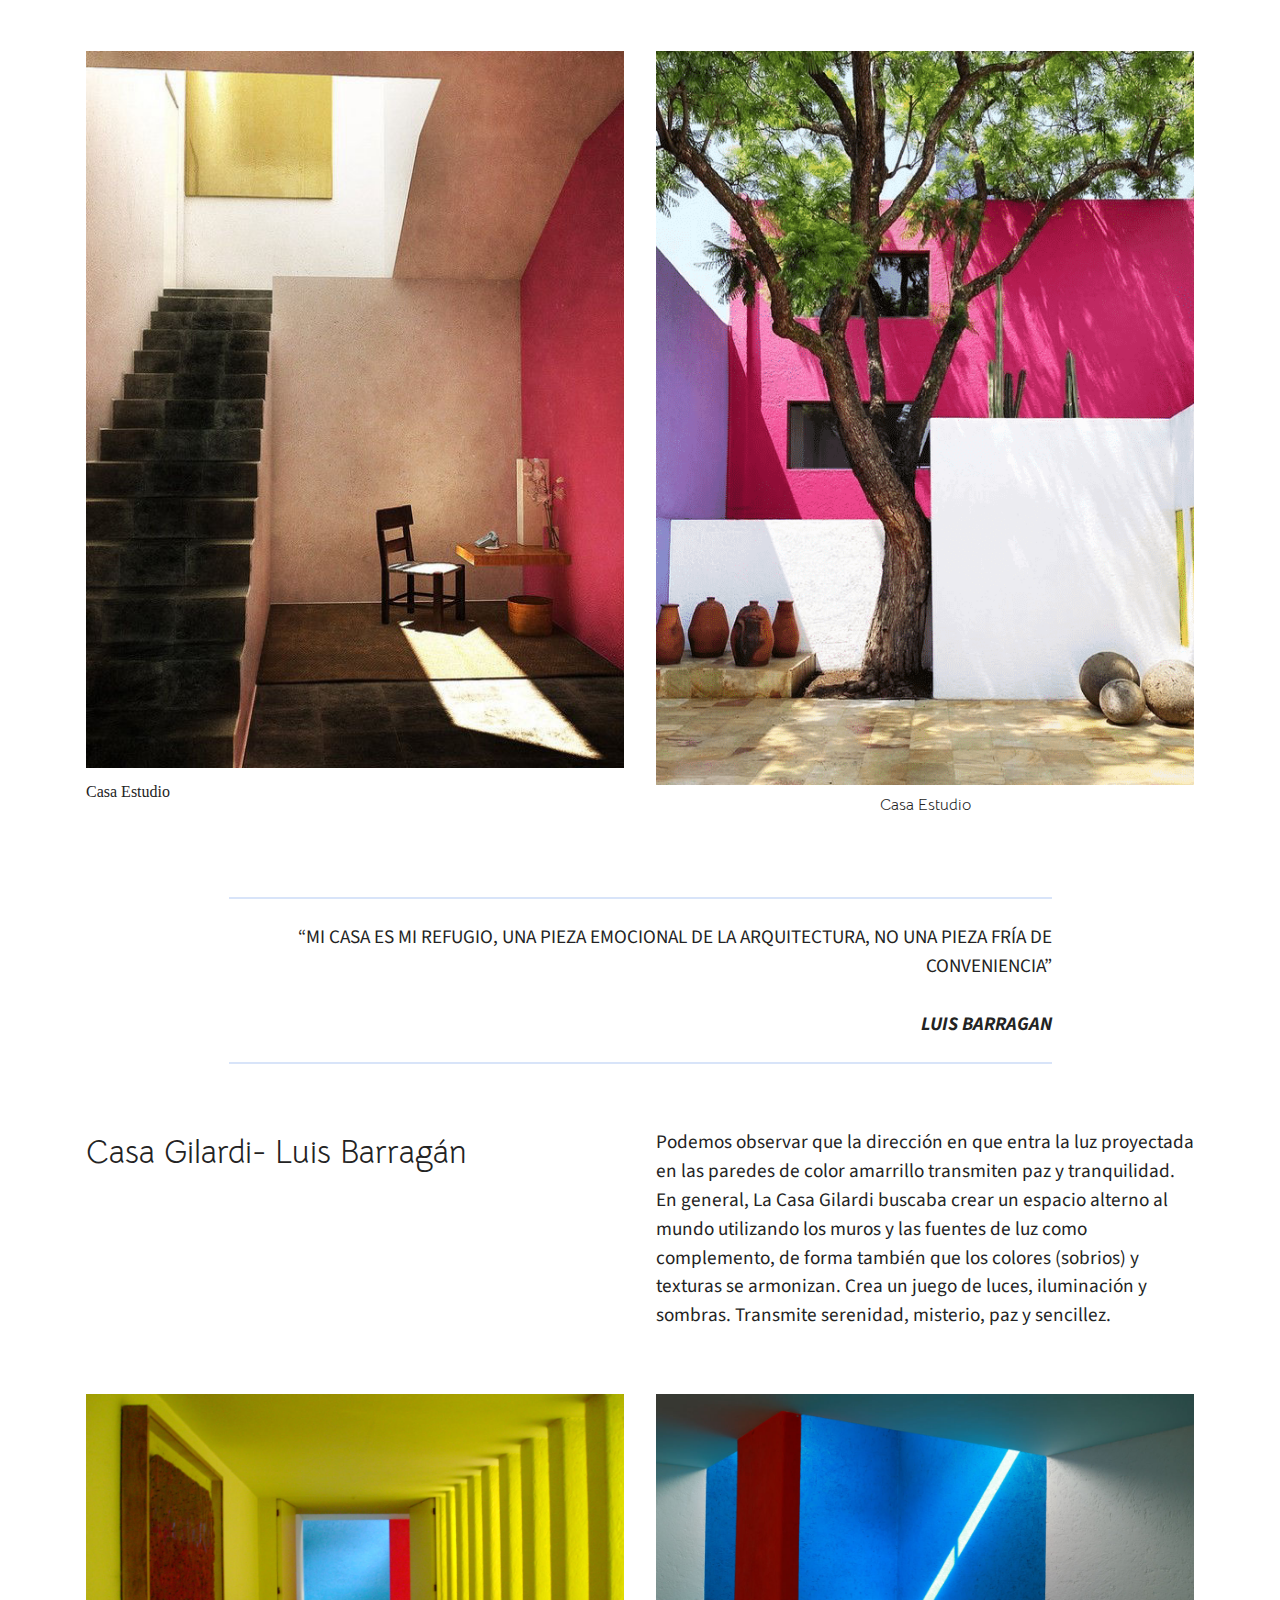
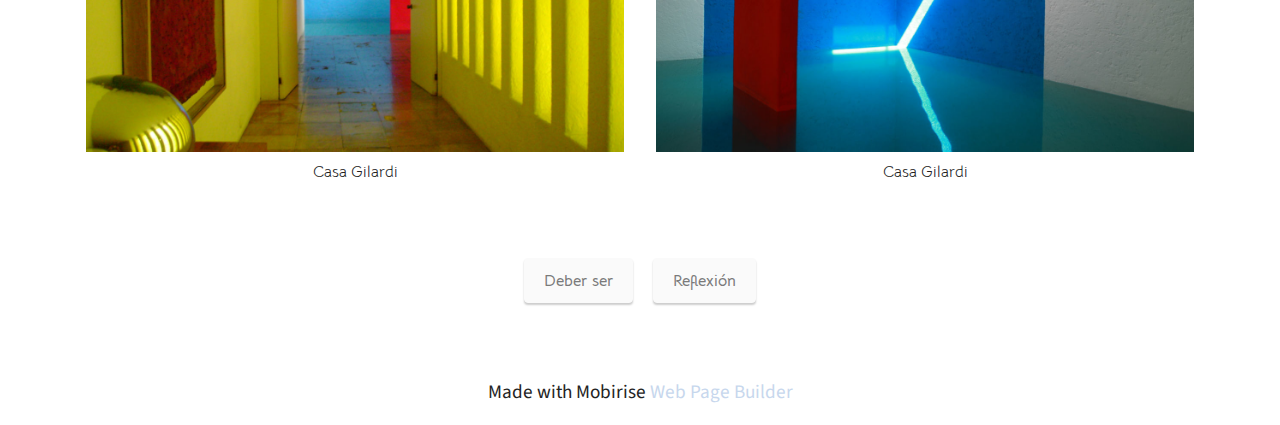
<file: page3.html>
<!DOCTYPE html>
<html  >
<head>
  <!-- Site made with Mobirise Website Builder v5.6.8, https://mobirise.com -->
  <meta charset="UTF-8">
  <meta http-equiv="X-UA-Compatible" content="IE=edge">
  <meta name="generator" content="Mobirise v5.6.8, mobirise.com">
  <meta name="twitter:card" content="summary_large_image"/>
  <meta name="twitter:image:src" content="">
  <meta property="og:image" content="">
  <meta name="twitter:title" content="Poder ser">
  <meta name="viewport" content="width=device-width, initial-scale=1, minimum-scale=1">
  <link rel="shortcut icon" href="assets/images/captura-128x130.png" type="image/x-icon">
  <meta name="description" content="">
  
  
  <title>Poder ser</title>
  <link rel="stylesheet" href="assets/web/assets/mobirise-icons2/mobirise2.css">
  <link rel="stylesheet" href="assets/bootstrap/css/bootstrap.min.css">
  <link rel="stylesheet" href="assets/bootstrap/css/bootstrap-grid.min.css">
  <link rel="stylesheet" href="assets/bootstrap/css/bootstrap-reboot.min.css">
  <link rel="stylesheet" href="assets/parallax/jarallax.css">
  <link rel="stylesheet" href="assets/dropdown/css/style.css">
  <link rel="stylesheet" href="assets/socicon/css/styles.css">
  <link rel="stylesheet" href="assets/theme/css/style.css">
  <link rel="preload" href="https://fonts.googleapis.com/css?family=PT+Sans+Narrow:400,700&display=swap" as="style" onload="this.onload=null;this.rel='stylesheet'">
  <noscript><link rel="stylesheet" href="https://fonts.googleapis.com/css?family=PT+Sans+Narrow:400,700&display=swap"></noscript>
  <link rel="preload" href="https://fonts.googleapis.com/css?family=Bellota+Text:300,300i,400,400i,700,700i&display=swap" as="style" onload="this.onload=null;this.rel='stylesheet'">
  <noscript><link rel="stylesheet" href="https://fonts.googleapis.com/css?family=Bellota+Text:300,300i,400,400i,700,700i&display=swap"></noscript>
  <link rel="preload" href="https://fonts.googleapis.com/css?family=Source+Sans+Pro:200,200i,300,300i,400,400i,600,600i,700,700i,900,900i&display=swap" as="style" onload="this.onload=null;this.rel='stylesheet'">
  <noscript><link rel="stylesheet" href="https://fonts.googleapis.com/css?family=Source+Sans+Pro:200,200i,300,300i,400,400i,600,600i,700,700i,900,900i&display=swap"></noscript>
  <link rel="preload" as="style" href="assets/mobirise/css/mbr-additional.css"><link rel="stylesheet" href="assets/mobirise/css/mbr-additional.css" type="text/css">
  
  
  
  
</head>
<body>
  
  <section data-bs-version="5.1" class="menu menu1 cid-t4Up6M9fSX" once="menu" id="menu1-15">
    

    <nav class="navbar navbar-dropdown navbar-expand-lg">
        <div class="container-fluid">
            <div class="navbar-brand">
                
                <span class="navbar-caption-wrap"><a class="navbar-caption text-black text-primary display-4" href="index.html">GRUPO 12</a></span>
            </div>
            <button class="navbar-toggler" type="button" data-toggle="collapse" data-bs-toggle="collapse" data-target="#navbarSupportedContent" data-bs-target="#navbarSupportedContent" aria-controls="navbarNavAltMarkup" aria-expanded="false" aria-label="Toggle navigation">
                <div class="hamburger">
                    <span></span>
                    <span></span>
                    <span></span>
                    <span></span>
                </div>
            </button>
            <div class="collapse navbar-collapse" id="navbarSupportedContent">
                <ul class="navbar-nav nav-dropdown" data-app-modern-menu="true"><li class="nav-item"><a class="nav-link link text-black display-7" href="page4.html">Reflexión</a>
                    </li></ul>
                
                <div class="navbar-buttons mbr-section-btn"><a class="btn btn-white display-4" href="index.html#content11-3">BLOG</a></div>
            </div>
        </div>
    </nav>
</section>

<section data-bs-version="5.1" class="header5 cid-t4Up6N5LNm mbr-parallax-background" id="header5-16">

    

    

    <div class="container-fluid">
        <div class="row justify-content-end">
            <div class="col-12 col-lg-6">
                <h1 class="mbr-section-title mbr-fonts-style mbr-white mb-3 display-5"><strong>PODER SER</strong></h1>
                
                
                <div class="mbr-section-btn mt-3"><a class="btn btn-white display-7" href="page3.html#video5-1z">Significado</a> <a class="btn btn-white display-7" href="page3.html#features18-20">Componentes</a> <a class="btn btn-white display-7" href="page3.html#content10-24">Ejemplos arquitectónicos</a></div>
            </div>
        </div>
    </div>
</section>

<section data-bs-version="5.1" class="video5 cid-t4V3OFgdRY" id="video5-1z">
    

    
    
    <div class="container">
        <div class="title-wrapper mb-5">
            <h4 class="mbr-section-title mbr-fonts-style mb-0 display-5"><strong>¿Qué significa el poder ser?</strong></h4>
        </div>
        <div class="row align-items-center">
            <div class="col-12 col-lg-6 video-block">
                <div class="video-wrapper"><iframe class="mbr-embedded-video" src="https://www.youtube.com/embed/NW6SoESF95c?rel=0&amp;amp;mute=1&amp;showinfo=0&amp;autoplay=0&amp;loop=0" width="1280" height="720" frameborder="0" allowfullscreen></iframe></div>
                <p class="mbr-description pt-2 mbr-fonts-style display-4">Pensar la arquitectura - Youtube</p>
            </div>
            <div class="col-12 col-lg">
                <div class="text-wrapper">
                    
                    <p class="mbr-text mbr-fonts-style display-7">Es el elemento de <em>CREATIVIDAD</em> que le aporta a cada edificación/construcción diseñada. Es la búsqueda de la esencia de cada arquitecto basado en sus experiencias de vida, es la peculiaridad que cada uno le pone a sus proyectos realizados. Cada uno tiene un poder ser diferente. Todo ello se basa en lo que cada uno busca transmitir, a través del uso de los colores/texturas, materiales, formas/líneas, figuras, el uso de la luz; es toda una recopilación de elementos con un mismo fin de dar a entender el poder ser cada proyecto, ello que busca transmitir más que solamente un diseño simple de una construcción. Es la combinación del arte y la esencia de cada uno llevado a un plano tridimensional.&nbsp;</p>
                </div>
            </div>
        </div>
    </div>
</section>

<section data-bs-version="5.1" class="features17 cid-t4V4eO8SBS" id="features18-20">

    

    
    
    <div class="container">
        <div class="mbr-section-head">
            <div class="col-12">
                <h4 class="mbr-section-title mbr-fonts-style align-center mb-0 display-5">
                    <strong>COMPONENTES</strong></h4>
                
            </div>
        </div>
        <div class="row mt-4">
            <div class="col-12 col-md-6 col-lg-4">
                <div class="card-wrapper mb-4">
                    <div class="card-box align-left">
                        
                        <p class="mbr-text mbr-fonts-style mb-3 display-7">Poder glorificar los recuerdos es el PODER SER de la arquitectura.
                            </p><div class="link-wrap">
                                
                            </div>
                    </div>
                </div>
            </div>
            <div class="col-12 col-md-6 col-lg-4">
                <div class="card-wrapper mb-4">
                    <div class="card-box align-left">
                        
                        <p class="mbr-text mbr-fonts-style mb-3 display-7">Tomar en cuenta las necesidades funcionales, y fusionarla con el PODER SER del proyecto.
                            </p><div class="link-wrap">
                                
                            </div>
                    </div>
                </div>
            </div>
            <div class="col-12 col-md-6 col-lg-4">
                <div class="card-wrapper mb-4">
                    <div class="card-box align-left">
                        
                        <p class="mbr-text mbr-fonts-style mb-3 display-7">La identidad que cada uno posee, en base a vivencias propias a lo largo de nuestras vidas, desde la infancia, todo ello suma. 
                            </p><div class="link-wrap">
                                
                            </div>
                    </div>
                </div>
            </div>
            
        </div>
    </div>
</section>

<section data-bs-version="5.1" class="content6 cid-t4V4DHQ8ZX" id="content6-22">
    
    <div class="container">
        <div class="row justify-content-center">
            <div class="col-md-12 col-lg-9">
                <hr class="line">
                <p class="mbr-text align-center mbr-fonts-style my-4 display-7">“CREO EN LA ARQUITECTURA EMOCIONAL. ES MUY IMPORTANTE PARA LA HUMANIDAD QUE LA ARQUITECTURA EMOCIONE POR SU BELLEZA”<br><strong><em><br></em></strong><strong><em>LUIS BARRAGAN</em></strong><br></p>
                <hr class="line">
            </div>
        </div>
    </div>
</section>

<section data-bs-version="5.1" class="content10 cid-t4V5tYDCkw" id="content10-24">
    
    <div class="container">
        <div class="row justify-content-center">
            <div class="col-12 col-md">
                
                <h6 class="mbr-section-subtitle mbr-fonts-style mb-4 display-5">Casa Estudio- Luis Barragán</h6>
            </div>
            <div class="col-md-12 col-lg-6">
                <p class="mbr-text mbr-fonts-style display-7">Siempre acompañaba todos sus proyectos priorizando la luz natural, envés de luminarias. Este espacio es una búsqueda de trascendencia, pero también de introspección, rindió tributo a la belleza, buscó la serenidad y la hermandad con la naturaleza. También busco reflejar la sencillez, y sobre todo que sea un espacio íntimo para poder descansar augusto, que fuese su refugio. </p>
            </div>
        </div>
    </div>
</section>

<section data-bs-version="5.1" class="image4 cid-t4V5egGFZ3" id="image4-23">
    

    
    

    <div class="container">
        <div class="row">
            <div class="col-12 col-lg-6">
                <div class="image-wrapper">
                    <img src="assets/images/casa-luis-barragan-1200x800.png" alt="Mobirise Website Builder">
                    <p class="mbr-text mbr-fonts-style mt-2 align-center display-4">
                        Casa Estudio</p>
                </div>
            </div>
            <div class="col-12 col-lg-6">
                <div class="image-wrapper">
                    <img src="assets/images/lrbln10-528x704.jpg" alt="Mobirise Website Builder">
                    <p class="mbr-text mbr-fonts-style mt-2 align-center display-4"></p><p>
                        Casa Estudio</p><p></p>
                </div>
            </div>
        </div>
    </div>
</section>

<section data-bs-version="5.1" class="content6 cid-t4V60iF69V" id="content6-26">
    
    <div class="container">
        <div class="row justify-content-center">
            <div class="col-md-12 col-lg-9">
                <hr class="line">
                <p class="mbr-text align-center mbr-fonts-style my-4 display-7">“MI CASA ES MI REFUGIO, UNA PIEZA EMOCIONAL DE LA ARQUITECTURA, NO UNA PIEZA FRÍA DE CONVENIENCIA”<br><strong><em><br></em></strong><strong><em>LUIS BARRAGAN</em></strong><br></p>
                <hr class="line">
            </div>
        </div>
    </div>
</section>

<section data-bs-version="5.1" class="content10 cid-t4V5LR5MwS" id="content10-25">
    
    <div class="container">
        <div class="row justify-content-center">
            <div class="col-12 col-md">
                
                <h6 class="mbr-section-subtitle mbr-fonts-style mb-4 display-5">Casa Gilardi- Luis Barragán</h6>
            </div>
            <div class="col-md-12 col-lg-6">
                <p class="mbr-text mbr-fonts-style display-7">Podemos observar que la dirección en que entra la luz proyectada en las paredes de color amarrillo transmiten paz y tranquilidad. 
<br>En general, La Casa Gilardi buscaba crear un espacio alterno al mundo utilizando los muros y las fuentes de luz como complemento, de forma también que los colores (sobrios) y texturas se armonizan. Crea un juego de luces, iluminación y sombras.  Transmite serenidad, misterio, paz y sencillez.&nbsp;&nbsp;<br></p>
            </div>
        </div>
    </div>
</section>

<section data-bs-version="5.1" class="image4 cid-t4V634IYB2" id="image4-27">
    

    
    

    <div class="container">
        <div class="row">
            <div class="col-12 col-lg-6">
                <div class="image-wrapper">
                    <img src="assets/images/ar5i5641-1256x837.jpg" alt="Mobirise Website Builder">
                    <p class="mbr-text mbr-fonts-style mt-2 align-center display-4">
                        Casa Gilardi</p>
                </div>
            </div>
            <div class="col-12 col-lg-6">
                <div class="image-wrapper">
                    <img src="assets/images/casa-liraldi-luis-barragn-1256x835.jpg" alt="Mobirise Website Builder">
                    <p class="mbr-text mbr-fonts-style mt-2 align-center display-4">
                        Casa Gilardi</p>
                </div>
            </div>
        </div>
    </div>
</section>

<section data-bs-version="5.1" class="content11 cid-t4VlJj47ej" id="content11-2d">
    
    <div class="container">
        <div class="row justify-content-center">
            <div class="col-md-12 col-lg-4">
                <div class="mbr-section-btn align-center"><a class="btn btn-white display-4" href="page2.html">Deber ser</a>
                    <a class="btn btn-white display-4" href="page4.html">Reflexión</a></div>
            </div>
        </div>
    </div>
</section><section class="display-7" style="padding: 0;align-items: center;justify-content: center;flex-wrap: wrap;    align-content: center;display: flex;position: relative;height: 4rem;"><a href="https://mobiri.se/2271432" style="flex: 1 1;height: 4rem;position: absolute;width: 100%;z-index: 1;"><img alt="" style="height: 4rem;" src="[data-uri]"></a><p style="margin: 0;text-align: center;" class="display-7">Made with Mobirise &#8204;</p><a style="z-index:1" href="https://mobirise.com/web-page-maker.html">Web Page Builder</a></section><script src="assets/bootstrap/js/bootstrap.bundle.min.js"></script>  <script src="assets/parallax/jarallax.js"></script>  <script src="assets/smoothscroll/smooth-scroll.js"></script>  <script src="assets/ytplayer/index.js"></script>  <script src="assets/dropdown/js/navbar-dropdown.js"></script>  <script src="assets/playervimeo/vimeo_player.js"></script>  <script src="assets/theme/js/script.js"></script>  
  
  
</body>
</html>
</file>
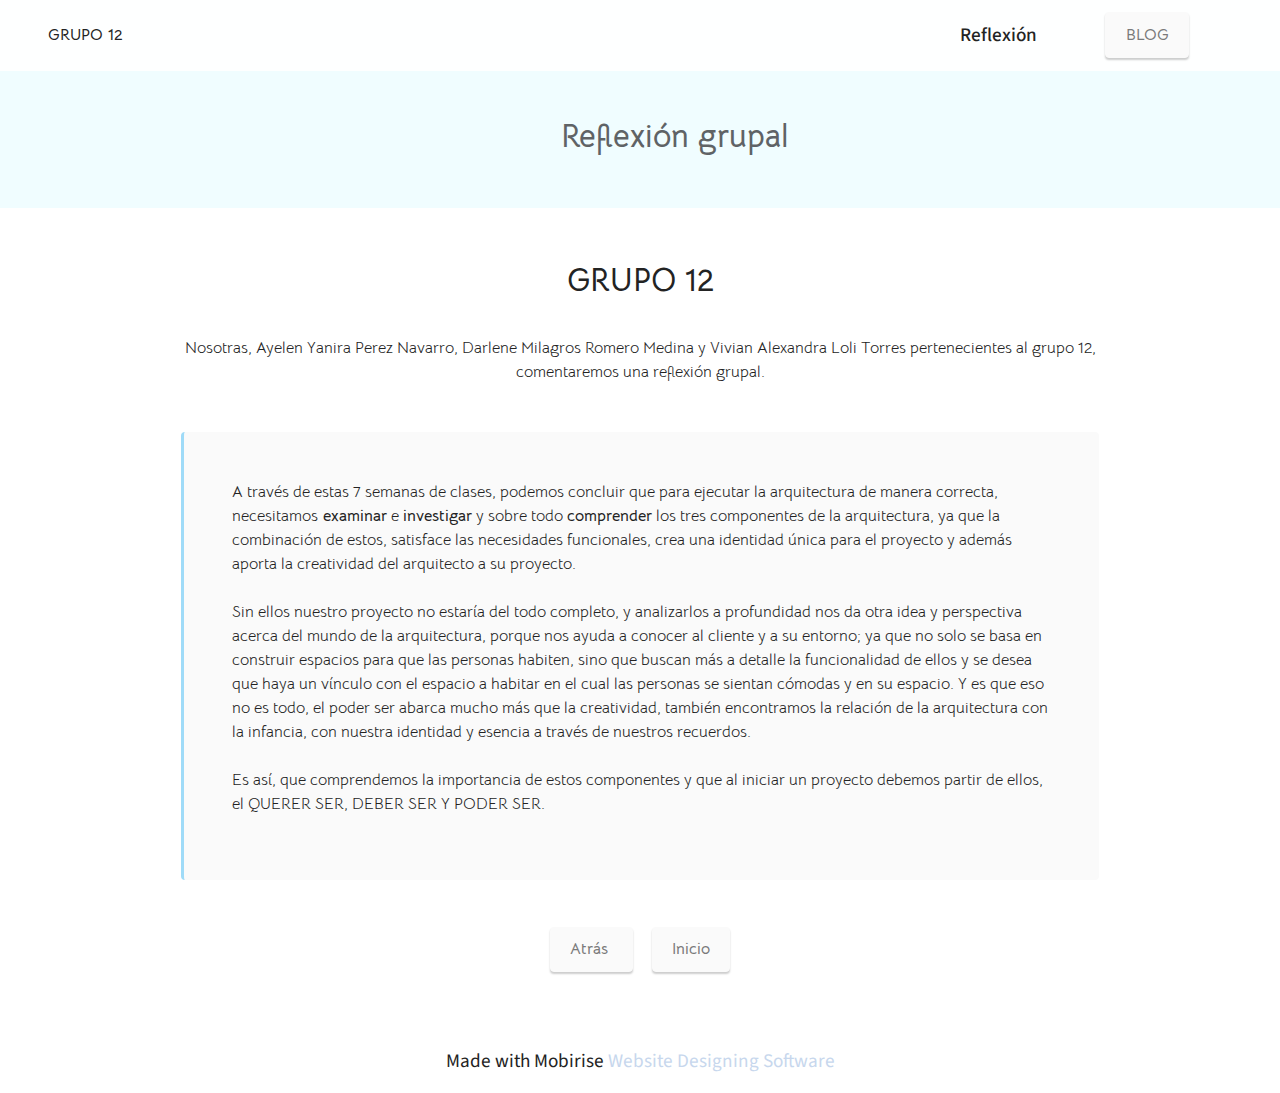
<file: page4.html>
<!DOCTYPE html>
<html  >
<head>
  <!-- Site made with Mobirise Website Builder v5.6.8, https://mobirise.com -->
  <meta charset="UTF-8">
  <meta http-equiv="X-UA-Compatible" content="IE=edge">
  <meta name="generator" content="Mobirise v5.6.8, mobirise.com">
  <meta name="twitter:card" content="summary_large_image"/>
  <meta name="twitter:image:src" content="">
  <meta property="og:image" content="">
  <meta name="twitter:title" content="Reflexión">
  <meta name="viewport" content="width=device-width, initial-scale=1, minimum-scale=1">
  <link rel="shortcut icon" href="assets/images/captura-128x130.png" type="image/x-icon">
  <meta name="description" content="">
  
  
  <title>Reflexión</title>
  <link rel="stylesheet" href="assets/bootstrap/css/bootstrap.min.css">
  <link rel="stylesheet" href="assets/bootstrap/css/bootstrap-grid.min.css">
  <link rel="stylesheet" href="assets/bootstrap/css/bootstrap-reboot.min.css">
  <link rel="stylesheet" href="assets/dropdown/css/style.css">
  <link rel="stylesheet" href="assets/socicon/css/styles.css">
  <link rel="stylesheet" href="assets/theme/css/style.css">
  <link rel="preload" href="https://fonts.googleapis.com/css?family=PT+Sans+Narrow:400,700&display=swap" as="style" onload="this.onload=null;this.rel='stylesheet'">
  <noscript><link rel="stylesheet" href="https://fonts.googleapis.com/css?family=PT+Sans+Narrow:400,700&display=swap"></noscript>
  <link rel="preload" href="https://fonts.googleapis.com/css?family=Bellota+Text:300,300i,400,400i,700,700i&display=swap" as="style" onload="this.onload=null;this.rel='stylesheet'">
  <noscript><link rel="stylesheet" href="https://fonts.googleapis.com/css?family=Bellota+Text:300,300i,400,400i,700,700i&display=swap"></noscript>
  <link rel="preload" href="https://fonts.googleapis.com/css?family=Source+Sans+Pro:200,200i,300,300i,400,400i,600,600i,700,700i,900,900i&display=swap" as="style" onload="this.onload=null;this.rel='stylesheet'">
  <noscript><link rel="stylesheet" href="https://fonts.googleapis.com/css?family=Source+Sans+Pro:200,200i,300,300i,400,400i,600,600i,700,700i,900,900i&display=swap"></noscript>
  <link rel="preload" as="style" href="assets/mobirise/css/mbr-additional.css"><link rel="stylesheet" href="assets/mobirise/css/mbr-additional.css" type="text/css">
  
  
  
  
</head>
<body>
  
  <section data-bs-version="5.1" class="menu menu1 cid-t4UpMFp3St" once="menu" id="menu1-18">
    

    <nav class="navbar navbar-dropdown navbar-expand-lg">
        <div class="container-fluid">
            <div class="navbar-brand">
                
                <span class="navbar-caption-wrap"><a class="navbar-caption text-black text-primary display-4" href="index.html">GRUPO 12</a></span>
            </div>
            <button class="navbar-toggler" type="button" data-toggle="collapse" data-bs-toggle="collapse" data-target="#navbarSupportedContent" data-bs-target="#navbarSupportedContent" aria-controls="navbarNavAltMarkup" aria-expanded="false" aria-label="Toggle navigation">
                <div class="hamburger">
                    <span></span>
                    <span></span>
                    <span></span>
                    <span></span>
                </div>
            </button>
            <div class="collapse navbar-collapse" id="navbarSupportedContent">
                <ul class="navbar-nav nav-dropdown" data-app-modern-menu="true"><li class="nav-item"><a class="nav-link link text-black display-7" href="page4.html">Reflexión</a>
                    </li></ul>
                
                <div class="navbar-buttons mbr-section-btn"><a class="btn btn-white display-4" href="index.html#content11-3">BLOG</a></div>
            </div>
        </div>
    </nav>
</section>

<section data-bs-version="5.1" class="header5 cid-t4UpMGyj8q" id="header5-19">

    

    

    <div class="container">
        <div class="row justify-content-end">
            <div class="col-12 col-lg-7">
                <h1 class="mbr-section-title mbr-fonts-style mbr-white mb-3 display-5"><strong>Reflexión grupal</strong></h1>
                
                
                
            </div>
        </div>
    </div>
</section>

<section data-bs-version="5.1" class="content4 cid-t4VaB2y0fF" id="content4-29">
    

    
    
    <div class="container">
        <div class="row justify-content-center">
            <div class="title col-md-12 col-lg-10">
                <h3 class="mbr-section-title mbr-fonts-style align-center mb-4 display-5"><strong>GRUPO 12</strong></h3>
                <h4 class="mbr-section-subtitle align-center mbr-fonts-style mb-4 display-4">
                    Nosotras, Ayelen Yanira Perez Navarro, Darlene Milagros Romero Medina y Vivian Alexandra Loli Torres pertenecientes al grupo 12, comentaremos una reflexión grupal.</h4>
                
            </div>
        </div>
    </div>
</section>

<section data-bs-version="5.1" class="content7 cid-t4VaAeyvwq" id="content7-28">
    
    <div class="container">
        <div class="row justify-content-center">
            <div class="col-12 col-md-10">
                <blockquote>
                
                <p class="mbr-text mbr-fonts-style display-4">A través de estas 7 semanas de clases, podemos concluir que para ejecutar la arquitectura de manera correcta, necesitamos<strong> examinar</strong> e <strong>investigar</strong> y sobre todo <strong>comprender</strong> los tres componentes de la arquitectura, ya que la combinación de estos, satisface las necesidades funcionales, crea una identidad única para el proyecto y además aporta la creatividad del arquitecto a su proyecto.&nbsp;<br><br>Sin ellos nuestro proyecto no estaría del todo completo, y analizarlos a profundidad nos da otra idea y perspectiva acerca del mundo de la arquitectura, porque nos ayuda a conocer al cliente y a su entorno; ya que no solo se basa en construir espacios para que las personas habiten, sino que buscan más a detalle la funcionalidad de ellos y se desea que haya un vínculo con el espacio a habitar en el cual las personas se sientan cómodas y en su espacio. Y es que eso no es todo, el poder ser abarca mucho más que la creatividad, también encontramos la relación de la arquitectura con la infancia, con nuestra identidad y esencia a través de nuestros recuerdos.&nbsp;<br><br>Es así, que comprendemos la importancia de estos componentes y que al iniciar un proyecto debemos partir de ellos, el QUERER SER, DEBER SER Y PODER SER.</p></blockquote>
            </div>
        </div>
    </div>
</section>

<section data-bs-version="5.1" class="content11 cid-t4VlRz3Sun" id="content11-2e">
    
    <div class="container">
        <div class="row justify-content-center">
            <div class="col-md-12 col-lg-4">
                <div class="mbr-section-btn align-center"><a class="btn btn-white display-4" href="page3.html">Atrás&nbsp;</a>
                    <a class="btn btn-white display-4" href="index.html">Inicio</a></div>
            </div>
        </div>
    </div>
</section><section class="display-7" style="padding: 0;align-items: center;justify-content: center;flex-wrap: wrap;    align-content: center;display: flex;position: relative;height: 4rem;"><a href="https://mobiri.se/2271432" style="flex: 1 1;height: 4rem;position: absolute;width: 100%;z-index: 1;"><img alt="" style="height: 4rem;" src="[data-uri]"></a><p style="margin: 0;text-align: center;" class="display-7">Made with Mobirise &#8204;</p><a style="z-index:1" href="https://mobirise.com/website-design-software.html">Website Designing Software</a></section><script src="assets/bootstrap/js/bootstrap.bundle.min.js"></script>  <script src="assets/smoothscroll/smooth-scroll.js"></script>  <script src="assets/ytplayer/index.js"></script>  <script src="assets/dropdown/js/navbar-dropdown.js"></script>  <script src="assets/theme/js/script.js"></script>  
  
  
</body>
</html>
</file>
<file: assets/web/assets/mobirise-icons2/mobirise2.css>
@font-face {
  font-family: 'Moririse2';
  font-display: swap;
  src:  url('mobirise2.eot?f2bix4');
  src:  url('mobirise2.eot?f2bix4#iefix') format('embedded-opentype'),
    url('mobirise2.ttf?f2bix4') format('truetype'),
    url('mobirise2.woff?f2bix4') format('woff'),
    url('mobirise2.svg?f2bix4#mobirise2') format('svg');
  font-weight: normal;
  font-style: normal;
}

[class^="mobi-"], [class*=" mobi-"] {
  /* use !important to prevent issues with browser extensions that change fonts */
  font-family: 'Moririse2' !important;
  speak: none;
  font-style: normal;
  font-weight: normal;
  font-variant: normal;
  text-transform: none;
  line-height: 1;

  /* Better Font Rendering =========== */
  -webkit-font-smoothing: antialiased;
  -moz-osx-font-smoothing: grayscale;
}

.mobi-mbri-add-submenu:before {
  content: "\e900";
}
.mobi-mbri-alert:before {
  content: "\e901";
}
.mobi-mbri-align-center:before {
  content: "\e902";
}
.mobi-mbri-align-justify:before {
  content: "\e903";
}
.mobi-mbri-align-left:before {
  content: "\e904";
}
.mobi-mbri-align-right:before {
  content: "\e905";
}
.mobi-mbri-android:before {
  content: "\e906";
}
.mobi-mbri-apple:before {
  content: "\e907";
}
.mobi-mbri-arrow-down:before {
  content: "\e908";
}
.mobi-mbri-arrow-next:before {
  content: "\e909";
}
.mobi-mbri-arrow-prev:before {
  content: "\e90a";
}
.mobi-mbri-arrow-up:before {
  content: "\e90b";
}
.mobi-mbri-bold:before {
  content: "\e90c";
}
.mobi-mbri-bookmark:before {
  content: "\e90d";
}
.mobi-mbri-bootstrap:before {
  content: "\e90e";
}
.mobi-mbri-briefcase:before {
  content: "\e90f";
}
.mobi-mbri-browse:before {
  content: "\e910";
}
.mobi-mbri-bulleted-list:before {
  content: "\e911";
}
.mobi-mbri-calendar:before {
  content: "\e912";
}
.mobi-mbri-camera:before {
  content: "\e913";
}
.mobi-mbri-cart-add:before {
  content: "\e914";
}
.mobi-mbri-cart-full:before {
  content: "\e915";
}
.mobi-mbri-cash:before {
  content: "\e916";
}
.mobi-mbri-change-style:before {
  content: "\e917";
}
.mobi-mbri-chat:before {
  content: "\e918";
}
.mobi-mbri-clock:before {
  content: "\e919";
}
.mobi-mbri-close:before {
  content: "\e91a";
}
.mobi-mbri-cloud:before {
  content: "\e91b";
}
.mobi-mbri-code:before {
  content: "\e91c";
}
.mobi-mbri-contact-form:before {
  content: "\e91d";
}
.mobi-mbri-credit-card:before {
  content: "\e91e";
}
.mobi-mbri-cursor-click:before {
  content: "\e91f";
}
.mobi-mbri-cust-feedback:before {
  content: "\e920";
}
.mobi-mbri-database:before {
  content: "\e921";
}
.mobi-mbri-delivery:before {
  content: "\e922";
}
.mobi-mbri-desktop:before {
  content: "\e923";
}
.mobi-mbri-devices:before {
  content: "\e924";
}
.mobi-mbri-down:before {
  content: "\e925";
}
.mobi-mbri-download-2:before {
  content: "\e926";
}
.mobi-mbri-download:before {
  content: "\e927";
}
.mobi-mbri-drag-n-drop-2:before {
  content: "\e928";
}
.mobi-mbri-drag-n-drop:before {
  content: "\e929";
}
.mobi-mbri-edit-2:before {
  content: "\e92a";
}
.mobi-mbri-edit:before {
  content: "\e92b";
}
.mobi-mbri-error:before {
  content: "\e92c";
}
.mobi-mbri-extension:before {
  content: "\e92d";
}
.mobi-mbri-features:before {
  content: "\e92e";
}
.mobi-mbri-file:before {
  content: "\e92f";
}
.mobi-mbri-flag:before {
  content: "\e930";
}
.mobi-mbri-folder:before {
  content: "\e931";
}
.mobi-mbri-gift:before {
  content: "\e932";
}
.mobi-mbri-github:before {
  content: "\e933";
}
.mobi-mbri-globe-2:before {
  content: "\e934";
}
.mobi-mbri-globe:before {
  content: "\e935";
}
.mobi-mbri-growing-chart:before {
  content: "\e936";
}
.mobi-mbri-hearth:before {
  content: "\e937";
}
.mobi-mbri-help:before {
  content: "\e938";
}
.mobi-mbri-home:before {
  content: "\e939";
}
.mobi-mbri-hot-cup:before {
  content: "\e93a";
}
.mobi-mbri-idea:before {
  content: "\e93b";
}
.mobi-mbri-image-gallery:before {
  content: "\e93c";
}
.mobi-mbri-image-slider:before {
  content: "\e93d";
}
.mobi-mbri-info:before {
  content: "\e93e";
}
.mobi-mbri-italic:before {
  content: "\e93f";
}
.mobi-mbri-key:before {
  content: "\e940";
}
.mobi-mbri-laptop:before {
  content: "\e941";
}
.mobi-mbri-layers:before {
  content: "\e942";
}
.mobi-mbri-left-right:before {
  content: "\e943";
}
.mobi-mbri-left:before {
  content: "\e944";
}
.mobi-mbri-letter:before {
  content: "\e945";
}
.mobi-mbri-like:before {
  content: "\e946";
}
.mobi-mbri-link:before {
  content: "\e947";
}
.mobi-mbri-lock:before {
  content: "\e948";
}
.mobi-mbri-login:before {
  content: "\e949";
}
.mobi-mbri-logout:before {
  content: "\e94a";
}
.mobi-mbri-magic-stick:before {
  content: "\e94b";
}
.mobi-mbri-map-pin:before {
  content: "\e94c";
}
.mobi-mbri-menu:before {
  content: "\e94d";
}
.mobi-mbri-mobile-2:before {
  content: "\e94e";
}
.mobi-mbri-mobile-horizontal:before {
  content: "\e94f";
}
.mobi-mbri-mobile:before {
  content: "\e950";
}
.mobi-mbri-mobirise:before {
  content: "\e951";
}
.mobi-mbri-more-horizontal:before {
  content: "\e952";
}
.mobi-mbri-more-vertical:before {
  content: "\e953";
}
.mobi-mbri-music:before {
  content: "\e954";
}
.mobi-mbri-new-file:before {
  content: "\e955";
}
.mobi-mbri-numbered-list:before {
  content: "\e956";
}
.mobi-mbri-opened-folder:before {
  content: "\e957";
}
.mobi-mbri-pages:before {
  content: "\e958";
}
.mobi-mbri-paper-plane:before {
  content: "\e959";
}
.mobi-mbri-paperclip:before {
  content: "\e95a";
}
.mobi-mbri-phone:before {
  content: "\e95b";
}
.mobi-mbri-photo:before {
  content: "\e95c";
}
.mobi-mbri-photos:before {
  content: "\e95d";
}
.mobi-mbri-pin:before {
  content: "\e95e";
}
.mobi-mbri-play:before {
  content: "\e95f";
}
.mobi-mbri-plus:before {
  content: "\e960";
}
.mobi-mbri-preview:before {
  content: "\e961";
}
.mobi-mbri-print:before {
  content: "\e962";
}
.mobi-mbri-protect:before {
  content: "\e963";
}
.mobi-mbri-question:before {
  content: "\e964";
}
.mobi-mbri-quote-left:before {
  content: "\e965";
}
.mobi-mbri-quote-right:before {
  content: "\e966";
}
.mobi-mbri-redo:before {
  content: "\e967";
}
.mobi-mbri-refresh:before {
  content: "\e968";
}
.mobi-mbri-responsive-2:before {
  content: "\e969";
}
.mobi-mbri-responsive:before {
  content: "\e96a";
}
.mobi-mbri-right:before {
  content: "\e96b";
}
.mobi-mbri-rocket:before {
  content: "\e96c";
}
.mobi-mbri-sad-face:before {
  content: "\e96d";
}
.mobi-mbri-sale:before {
  content: "\e96e";
}
.mobi-mbri-save:before {
  content: "\e96f";
}
.mobi-mbri-search:before {
  content: "\e970";
}
.mobi-mbri-setting-2:before {
  content: "\e971";
}
.mobi-mbri-setting-3:before {
  content: "\e972";
}
.mobi-mbri-setting:before {
  content: "\e973";
}
.mobi-mbri-share:before {
  content: "\e974";
}
.mobi-mbri-shopping-bag:before {
  content: "\e975";
}
.mobi-mbri-shopping-basket:before {
  content: "\e976";
}
.mobi-mbri-shopping-cart:before {
  content: "\e977";
}
.mobi-mbri-sites:before {
  content: "\e978";
}
.mobi-mbri-smile-face:before {
  content: "\e979";
}
.mobi-mbri-speed:before {
  content: "\e97a";
}
.mobi-mbri-star:before {
  content: "\e97b";
}
.mobi-mbri-success:before {
  content: "\e97c";
}
.mobi-mbri-sun:before {
  content: "\e97d";
}
.mobi-mbri-sun2:before {
  content: "\e97e";
}
.mobi-mbri-tablet-vertical:before {
  content: "\e97f";
}
.mobi-mbri-tablet:before {
  content: "\e980";
}
.mobi-mbri-target:before {
  content: "\e981";
}
.mobi-mbri-timer:before {
  content: "\e982";
}
.mobi-mbri-to-ftp:before {
  content: "\e983";
}
.mobi-mbri-to-local-drive:before {
  content: "\e984";
}
.mobi-mbri-touch-swipe:before {
  content: "\e985";
}
.mobi-mbri-touch:before {
  content: "\e986";
}
.mobi-mbri-trash:before {
  content: "\e987";
}
.mobi-mbri-underline:before {
  content: "\e988";
}
.mobi-mbri-undo:before {
  content: "\e989";
}
.mobi-mbri-unlink:before {
  content: "\e98a";
}
.mobi-mbri-unlock:before {
  content: "\e98b";
}
.mobi-mbri-up-down:before {
  content: "\e98c";
}
.mobi-mbri-up:before {
  content: "\e98d";
}
.mobi-mbri-update:before {
  content: "\e98e";
}
.mobi-mbri-upload-2:before {
  content: "\e98f";
}
.mobi-mbri-upload:before {
  content: "\e990";
}
.mobi-mbri-user-2:before {
  content: "\e991";
}
.mobi-mbri-user:before {
  content: "\e992";
}
.mobi-mbri-users:before {
  content: "\e993";
}
.mobi-mbri-video-play:before {
  content: "\e994";
}
.mobi-mbri-video:before {
  content: "\e995";
}
.mobi-mbri-watch:before {
  content: "\e996";
}
.mobi-mbri-website-theme-2:before {
  content: "\e997";
}
.mobi-mbri-website-theme:before {
  content: "\e998";
}
.mobi-mbri-wifi:before {
  content: "\e999";
}
.mobi-mbri-windows:before {
  content: "\e99a";
}
.mobi-mbri-zoom-in:before {
  content: "\e99b";
}
.mobi-mbri-zoom-out:before {
  content: "\e99c";
}
</file>
<file: assets/parallax/jarallax.css>
.jarallax {
    position: relative;
    z-index: 0;
}
.jarallax > .jarallax-img {
    position: absolute;
    object-fit: cover;
    /* support for plugin https://github.com/bfred-it/object-fit-images */
    font-family: 'object-fit: cover;';
    top: 0;
    left: 0;
    width: 100%;
    height: 100%;
    z-index: -1;
}
</file>
<file: assets/dropdown/css/style.css>
.navbar-dropdown {
  left: 0;
  padding: 0;
  position: absolute;
  right: 0;
  top: 0;
  transition: all 0.45s ease;
  z-index: 1030;
  background: #282828; }
  .navbar-dropdown .navbar-logo {
    margin-right: 0.8rem;
    transition: margin 0.3s ease-in-out;
    vertical-align: middle; }
    .navbar-dropdown .navbar-logo img {
      height: 3.125rem;
      transition: all 0.3s ease-in-out; }
    .navbar-dropdown .navbar-logo.mbr-iconfont {
      font-size: 3.125rem;
      line-height: 3.125rem; }
  .navbar-dropdown .navbar-caption {
    font-weight: 700;
    white-space: normal;
    vertical-align: -4px;
    line-height: 3.125rem !important; }
    .navbar-dropdown .navbar-caption, .navbar-dropdown .navbar-caption:hover {
      color: inherit;
      text-decoration: none; }
  .navbar-dropdown .mbr-iconfont + .navbar-caption {
    vertical-align: -1px; }
  .navbar-dropdown.navbar-fixed-top {
    position: fixed; }
  .navbar-dropdown .navbar-brand span {
    vertical-align: -4px; }
  .navbar-dropdown.bg-color.transparent {
    background: none; }
  .navbar-dropdown.navbar-short .navbar-brand {
    padding: 0.625rem 0; }
    .navbar-dropdown.navbar-short .navbar-brand span {
      vertical-align: -1px; }
  .navbar-dropdown.navbar-short .navbar-caption {
    line-height: 2.375rem !important;
    vertical-align: -2px; }
  .navbar-dropdown.navbar-short .navbar-logo {
    margin-right: 0.5rem; }
    .navbar-dropdown.navbar-short .navbar-logo img {
      height: 2.375rem; }
    .navbar-dropdown.navbar-short .navbar-logo.mbr-iconfont {
      font-size: 2.375rem;
      line-height: 2.375rem; }
  .navbar-dropdown.navbar-short .mbr-table-cell {
    height: 3.625rem; }
  .navbar-dropdown .navbar-close {
    left: 0.6875rem;
    position: fixed;
    top: 0.75rem;
    z-index: 1000; }
  .navbar-dropdown .hamburger-icon {
    content: "";
    display: inline-block;
    vertical-align: middle;
    width: 16px;
    -webkit-box-shadow: 0 -6px 0 1px #282828,0 0 0 1px #282828,0 6px 0 1px #282828;
    -moz-box-shadow: 0 -6px 0 1px #282828,0 0 0 1px #282828,0 6px 0 1px #282828;
    box-shadow: 0 -6px 0 1px #282828,0 0 0 1px #282828,0 6px 0 1px #282828; }

.dropdown-menu .dropdown-toggle[data-toggle="dropdown-submenu"]::after {
  border-bottom: 0.35em solid transparent;
  border-left: 0.35em solid;
  border-right: 0;
  border-top: 0.35em solid transparent;
  margin-left: 0.3rem; }

.dropdown-menu .dropdown-item:focus {
  outline: 0; }

.nav-dropdown {
  font-size: 0.75rem;
  font-weight: 500;
  height: auto !important; }
  .nav-dropdown .nav-btn {
    padding-left: 1rem; }
  .nav-dropdown .link {
    margin: .667em 1.667em;
    font-weight: 500;
    padding: 0;
    transition: color .2s ease-in-out; }
    .nav-dropdown .link.dropdown-toggle {
      margin-right: 2.583em; }
      .nav-dropdown .link.dropdown-toggle::after {
        margin-left: .25rem;
        border-top: 0.35em solid;
        border-right: 0.35em solid transparent;
        border-left: 0.35em solid transparent;
        border-bottom: 0; }
      .nav-dropdown .link.dropdown-toggle[aria-expanded="true"] {
        margin: 0;
        padding: 0.667em 3.263em  0.667em 1.667em; }
  .nav-dropdown .link::after,
  .nav-dropdown .dropdown-item::after {
    color: inherit; }
  .nav-dropdown .btn {
    font-size: 0.75rem;
    font-weight: 700;
    letter-spacing: 0;
    margin-bottom: 0;
    padding-left: 1.25rem;
    padding-right: 1.25rem; }
  .nav-dropdown .dropdown-menu {
    border-radius: 0;
    border: 0;
    left: 0;
    margin: 0;
    padding-bottom: 1.25rem;
    padding-top: 1.25rem;
    position: relative; }
  .nav-dropdown .dropdown-submenu {
    margin-left: 0.125rem;
    top: 0; }
  .nav-dropdown .dropdown-item {
    font-weight: 500;
    line-height: 2;
    padding: 0.3846em 4.615em 0.3846em 1.5385em;
    position: relative;
    transition: color .2s ease-in-out, background-color .2s ease-in-out; }
    .nav-dropdown .dropdown-item::after {
      margin-top: -0.3077em;
      position: absolute;
      right: 1.1538em;
      top: 50%; }
    .nav-dropdown .dropdown-item:focus, .nav-dropdown .dropdown-item:hover {
      background: none; }

@media (max-width: 767px) {
  .nav-dropdown.navbar-toggleable-sm {
    bottom: 0;
    display: none;
    left: 0;
    overflow-x: hidden;
    position: fixed;
    top: 0;
    transform: translateX(-100%);
    -ms-transform: translateX(-100%);
    -webkit-transform: translateX(-100%);
    width: 18.75rem;
    z-index: 999; } }
.nav-dropdown.navbar-toggleable-xl {
  bottom: 0;
  display: none;
  left: 0;
  overflow-x: hidden;
  position: fixed;
  top: 0;
  transform: translateX(-100%);
  -ms-transform: translateX(-100%);
  -webkit-transform: translateX(-100%);
  width: 18.75rem;
  z-index: 999; }

.nav-dropdown-sm {
  display: block !important;
  overflow-x: hidden;
  overflow: auto;
  padding-top: 3.875rem; }
  .nav-dropdown-sm::after {
    content: "";
    display: block;
    height: 3rem;
    width: 100%; }
  .nav-dropdown-sm.collapse.in ~ .navbar-close {
    display: block !important; }
  .nav-dropdown-sm.collapsing, .nav-dropdown-sm.collapse.in {
    transform: translateX(0);
    -ms-transform: translateX(0);
    -webkit-transform: translateX(0);
    transition: all 0.25s ease-out;
    -webkit-transition: all 0.25s ease-out;
    background: #282828; }
  .nav-dropdown-sm.collapsing[aria-expanded="false"] {
    transform: translateX(-100%);
    -ms-transform: translateX(-100%);
    -webkit-transform: translateX(-100%); }
  .nav-dropdown-sm .nav-item {
    display: block;
    margin-left: 0 !important;
    padding-left: 0; }
  .nav-dropdown-sm .link,
  .nav-dropdown-sm .dropdown-item {
    border-top: 1px dotted rgba(255, 255, 255, 0.1);
    font-size: 0.8125rem;
    line-height: 1.6;
    margin: 0 !important;
    padding: 0.875rem 2.4rem 0.875rem 1.5625rem !important;
    position: relative;
    white-space: normal; }
    .nav-dropdown-sm .link:focus, .nav-dropdown-sm .link:hover,
    .nav-dropdown-sm .dropdown-item:focus,
    .nav-dropdown-sm .dropdown-item:hover {
      background: rgba(0, 0, 0, 0.2) !important;
      color: #c0a375; }
  .nav-dropdown-sm .nav-btn {
    position: relative;
    padding: 1.5625rem 1.5625rem 0 1.5625rem; }
    .nav-dropdown-sm .nav-btn::before {
      border-top: 1px dotted rgba(255, 255, 255, 0.1);
      content: "";
      left: 0;
      position: absolute;
      top: 0;
      width: 100%; }
    .nav-dropdown-sm .nav-btn + .nav-btn {
      padding-top: 0.625rem; }
      .nav-dropdown-sm .nav-btn + .nav-btn::before {
        display: none; }
  .nav-dropdown-sm .btn {
    padding: 0.625rem 0; }
  .nav-dropdown-sm .dropdown-toggle[data-toggle="dropdown-submenu"]::after {
    margin-left: .25rem;
    border-top: 0.35em solid;
    border-right: 0.35em solid transparent;
    border-left: 0.35em solid transparent;
    border-bottom: 0; }
  .nav-dropdown-sm .dropdown-toggle[data-toggle="dropdown-submenu"][aria-expanded="true"]::after {
    border-top: 0;
    border-right: 0.35em solid transparent;
    border-left: 0.35em solid transparent;
    border-bottom: 0.35em solid; }
  .nav-dropdown-sm .dropdown-menu {
    margin: 0;
    padding: 0;
    position: relative;
    top: 0;
    left: 0;
    width: 100%;
    border: 0;
    float: none;
    border-radius: 0;
    background: none; }
  .nav-dropdown-sm .dropdown-submenu {
    left: 100%;
    margin-left: 0.125rem;
    margin-top: -1.25rem;
    top: 0; }

.navbar-toggleable-sm .nav-dropdown .dropdown-menu {
  position: absolute; }

.navbar-toggleable-sm .nav-dropdown .dropdown-submenu {
  left: 100%;
  margin-left: 0.125rem;
  margin-top: -1.25rem;
  top: 0; }

.navbar-toggleable-sm.opened .nav-dropdown .dropdown-menu {
  position: relative; }

.navbar-toggleable-sm.opened .nav-dropdown .dropdown-submenu {
  left: 0;
  margin-left: 00rem;
  margin-top: 0rem;
  top: 0; }

.is-builder .nav-dropdown.collapsing {
  transition: none !important; }
</file>
<file: assets/socicon/css/styles.css>
@charset "UTF-8";

@font-face {
  font-family: 'Socicon';
  src:  url('../fonts/socicon.eot');
  src:  url('../fonts/socicon.eot?#iefix') format('embedded-opentype'),
    url('../fonts/socicon.woff2') format('woff2'),
    url('../fonts/socicon.ttf') format('truetype'),
    url('../fonts/socicon.woff') format('woff'),
    url('../fonts/socicon.svg#socicon') format('svg');
  font-weight: normal;
  font-style: normal;
  font-display: swap;
}

[data-icon]:before {
  font-family: "socicon" !important;
  content: attr(data-icon);
  font-style: normal !important;
  font-weight: normal !important;
  font-variant: normal !important;
  text-transform: none !important;
  speak: none;
  line-height: 1;
  -webkit-font-smoothing: antialiased;
  -moz-osx-font-smoothing: grayscale;
}

[class^="socicon-"], [class*=" socicon-"] {
  /* use !important to prevent issues with browser extensions that change fonts */
  font-family: 'Socicon' !important;
  speak: none;
  font-style: normal;
  font-weight: normal;
  font-variant: normal;
  text-transform: none;
  line-height: 1;

  /* Better Font Rendering =========== */
  -webkit-font-smoothing: antialiased;
  -moz-osx-font-smoothing: grayscale;
}

.socicon-eitaa:before {
  content: "\e97c";
}
.socicon-soroush:before {
  content: "\e97d";
}
.socicon-bale:before {
  content: "\e97e";
}
.socicon-zazzle:before {
  content: "\e97b";
}
.socicon-society6:before {
  content: "\e97a";
}
.socicon-redbubble:before {
  content: "\e979";
}
.socicon-avvo:before {
  content: "\e978";
}
.socicon-stitcher:before {
  content: "\e977";
}
.socicon-googlehangouts:before {
  content: "\e974";
}
.socicon-dlive:before {
  content: "\e975";
}
.socicon-vsco:before {
  content: "\e976";
}
.socicon-flipboard:before {
  content: "\e973";
}
.socicon-ubuntu:before {
  content: "\e958";
}
.socicon-artstation:before {
  content: "\e959";
}
.socicon-invision:before {
  content: "\e95a";
}
.socicon-torial:before {
  content: "\e95b";
}
.socicon-collectorz:before {
  content: "\e95c";
}
.socicon-seenthis:before {
  content: "\e95d";
}
.socicon-googleplaymusic:before {
  content: "\e95e";
}
.socicon-debian:before {
  content: "\e95f";
}
.socicon-filmfreeway:before {
  content: "\e960";
}
.socicon-gnome:before {
  content: "\e961";
}
.socicon-itchio:before {
  content: "\e962";
}
.socicon-jamendo:before {
  content: "\e963";
}
.socicon-mix:before {
  content: "\e964";
}
.socicon-sharepoint:before {
  content: "\e965";
}
.socicon-tinder:before {
  content: "\e966";
}
.socicon-windguru:before {
  content: "\e967";
}
.socicon-cdbaby:before {
  content: "\e968";
}
.socicon-elementaryos:before {
  content: "\e969";
}
.socicon-stage32:before {
  content: "\e96a";
}
.socicon-tiktok:before {
  content: "\e96b";
}
.socicon-gitter:before {
  content: "\e96c";
}
.socicon-letterboxd:before {
  content: "\e96d";
}
.socicon-threema:before {
  content: "\e96e";
}
.socicon-splice:before {
  content: "\e96f";
}
.socicon-metapop:before {
  content: "\e970";
}
.socicon-naver:before {
  content: "\e971";
}
.socicon-remote:before {
  content: "\e972";
}
.socicon-internet:before {
  content: "\e957";
}
.socicon-moddb:before {
  content: "\e94b";
}
.socicon-indiedb:before {
  content: "\e94c";
}
.socicon-traxsource:before {
  content: "\e94d";
}
.socicon-gamefor:before {
  content: "\e94e";
}
.socicon-pixiv:before {
  content: "\e94f";
}
.socicon-myanimelist:before {
  content: "\e950";
}
.socicon-blackberry:before {
  content: "\e951";
}
.socicon-wickr:before {
  content: "\e952";
}
.socicon-spip:before {
  content: "\e953";
}
.socicon-napster:before {
  content: "\e954";
}
.socicon-beatport:before {
  content: "\e955";
}
.socicon-hackerone:before {
  content: "\e956";
}
.socicon-hackernews:before {
  content: "\e946";
}
.socicon-smashwords:before {
  content: "\e947";
}
.socicon-kobo:before {
  content: "\e948";
}
.socicon-bookbub:before {
  content: "\e949";
}
.socicon-mailru:before {
  content: "\e94a";
}
.socicon-gitlab:before {
  content: "\e945";
}
.socicon-instructables:before {
  content: "\e944";
}
.socicon-portfolio:before {
  content: "\e943";
}
.socicon-codered:before {
  content: "\e940";
}
.socicon-origin:before {
  content: "\e941";
}
.socicon-nextdoor:before {
  content: "\e942";
}
.socicon-udemy:before {
  content: "\e93f";
}
.socicon-livemaster:before {
  content: "\e93e";
}
.socicon-crunchbase:before {
  content: "\e93b";
}
.socicon-homefy:before {
  content: "\e93c";
}
.socicon-calendly:before {
  content: "\e93d";
}
.socicon-realtor:before {
  content: "\e90f";
}
.socicon-tidal:before {
  content: "\e910";
}
.socicon-qobuz:before {
  content: "\e911";
}
.socicon-natgeo:before {
  content: "\e912";
}
.socicon-mastodon:before {
  content: "\e913";
}
.socicon-unsplash:before {
  content: "\e914";
}
.socicon-homeadvisor:before {
  content: "\e915";
}
.socicon-angieslist:before {
  content: "\e916";
}
.socicon-codepen:before {
  content: "\e917";
}
.socicon-slack:before {
  content: "\e918";
}
.socicon-openaigym:before {
  content: "\e919";
}
.socicon-logmein:before {
  content: "\e91a";
}
.socicon-fiverr:before {
  content: "\e91b";
}
.socicon-gotomeeting:before {
  content: "\e91c";
}
.socicon-aliexpress:before {
  content: "\e91d";
}
.socicon-guru:before {
  content: "\e91e";
}
.socicon-appstore:before {
  content: "\e91f";
}
.socicon-homes:before {
  content: "\e920";
}
.socicon-zoom:before {
  content: "\e921";
}
.socicon-alibaba:before {
  content: "\e922";
}
.socicon-craigslist:before {
  content: "\e923";
}
.socicon-wix:before {
  content: "\e924";
}
.socicon-redfin:before {
  content: "\e925";
}
.socicon-googlecalendar:before {
  content: "\e926";
}
.socicon-shopify:before {
  content: "\e927";
}
.socicon-freelancer:before {
  content: "\e928";
}
.socicon-seedrs:before {
  content: "\e929";
}
.socicon-bing:before {
  content: "\e92a";
}
.socicon-doodle:before {
  content: "\e92b";
}
.socicon-bonanza:before {
  content: "\e92c";
}
.socicon-squarespace:before {
  content: "\e92d";
}
.socicon-toptal:before {
  content: "\e92e";
}
.socicon-gust:before {
  content: "\e92f";
}
.socicon-ask:before {
  content: "\e930";
}
.socicon-trulia:before {
  content: "\e931";
}
.socicon-loomly:before {
  content: "\e932";
}
.socicon-ghost:before {
  content: "\e933";
}
.socicon-upwork:before {
  content: "\e934";
}
.socicon-fundable:before {
  content: "\e935";
}
.socicon-booking:before {
  content: "\e936";
}
.socicon-googlemaps:before {
  content: "\e937";
}
.socicon-zillow:before {
  content: "\e938";
}
.socicon-niconico:before {
  content: "\e939";
}
.socicon-toneden:before {
  content: "\e93a";
}
.socicon-augment:before {
  content: "\e908";
}
.socicon-bitbucket:before {
  content: "\e909";
}
.socicon-fyuse:before {
  content: "\e90a";
}
.socicon-yt-gaming:before {
  content: "\e90b";
}
.socicon-sketchfab:before {
  content: "\e90c";
}
.socicon-mobcrush:before {
  content: "\e90d";
}
.socicon-microsoft:before {
  content: "\e90e";
}
.socicon-pandora:before {
  content: "\e907";
}
.socicon-messenger:before {
  content: "\e906";
}
.socicon-gamewisp:before {
  content: "\e905";
}
.socicon-bloglovin:before {
  content: "\e904";
}
.socicon-tunein:before {
  content: "\e903";
}
.socicon-gamejolt:before {
  content: "\e901";
}
.socicon-trello:before {
  content: "\e902";
}
.socicon-spreadshirt:before {
  content: "\e900";
}
.socicon-500px:before {
  content: "\e000";
}
.socicon-8tracks:before {
  content: "\e001";
}
.socicon-airbnb:before {
  content: "\e002";
}
.socicon-alliance:before {
  content: "\e003";
}
.socicon-amazon:before {
  content: "\e004";
}
.socicon-amplement:before {
  content: "\e005";
}
.socicon-android:before {
  content: "\e006";
}
.socicon-angellist:before {
  content: "\e007";
}
.socicon-apple:before {
  content: "\e008";
}
.socicon-appnet:before {
  content: "\e009";
}
.socicon-baidu:before {
  content: "\e00a";
}
.socicon-bandcamp:before {
  content: "\e00b";
}
.socicon-battlenet:before {
  content: "\e00c";
}
.socicon-mixer:before {
  content: "\e00d";
}
.socicon-bebee:before {
  content: "\e00e";
}
.socicon-bebo:before {
  content: "\e00f";
}
.socicon-behance:before {
  content: "\e010";
}
.socicon-blizzard:before {
  content: "\e011";
}
.socicon-blogger:before {
  content: "\e012";
}
.socicon-buffer:before {
  content: "\e013";
}
.socicon-chrome:before {
  content: "\e014";
}
.socicon-coderwall:before {
  content: "\e015";
}
.socicon-curse:before {
  content: "\e016";
}
.socicon-dailymotion:before {
  content: "\e017";
}
.socicon-deezer:before {
  content: "\e018";
}
.socicon-delicious:before {
  content: "\e019";
}
.socicon-deviantart:before {
  content: "\e01a";
}
.socicon-diablo:before {
  content: "\e01b";
}
.socicon-digg:before {
  content: "\e01c";
}
.socicon-discord:before {
  content: "\e01d";
}
.socicon-disqus:before {
  content: "\e01e";
}
.socicon-douban:before {
  content: "\e01f";
}
.socicon-draugiem:before {
  content: "\e020";
}
.socicon-dribbble:before {
  content: "\e021";
}
.socicon-drupal:before {
  content: "\e022";
}
.socicon-ebay:before {
  content: "\e023";
}
.socicon-ello:before {
  content: "\e024";
}
.socicon-endomodo:before {
  content: "\e025";
}
.socicon-envato:before {
  content: "\e026";
}
.socicon-etsy:before {
  content: "\e027";
}
.socicon-facebook:before {
  content: "\e028";
}
.socicon-feedburner:before {
  content: "\e029";
}
.socicon-filmweb:before {
  content: "\e02a";
}
.socicon-firefox:before {
  content: "\e02b";
}
.socicon-flattr:before {
  content: "\e02c";
}
.socicon-flickr:before {
  content: "\e02d";
}
.socicon-formulr:before {
  content: "\e02e";
}
.socicon-forrst:before {
  content: "\e02f";
}
.socicon-foursquare:before {
  content: "\e030";
}
.socicon-friendfeed:before {
  content: "\e031";
}
.socicon-github:before {
  content: "\e032";
}
.socicon-goodreads:before {
  content: "\e033";
}
.socicon-google:before {
  content: "\e034";
}
.socicon-googlescholar:before {
  content: "\e035";
}
.socicon-googlegroups:before {
  content: "\e036";
}
.socicon-googlephotos:before {
  content: "\e037";
}
.socicon-googleplus:before {
  content: "\e038";
}
.socicon-grooveshark:before {
  content: "\e039";
}
.socicon-hackerrank:before {
  content: "\e03a";
}
.socicon-hearthstone:before {
  content: "\e03b";
}
.socicon-hellocoton:before {
  content: "\e03c";
}
.socicon-heroes:before {
  content: "\e03d";
}
.socicon-smashcast:before {
  content: "\e03e";
}
.socicon-horde:before {
  content: "\e03f";
}
.socicon-houzz:before {
  content: "\e040";
}
.socicon-icq:before {
  content: "\e041";
}
.socicon-identica:before {
  content: "\e042";
}
.socicon-imdb:before {
  content: "\e043";
}
.socicon-instagram:before {
  content: "\e044";
}
.socicon-issuu:before {
  content: "\e045";
}
.socicon-istock:before {
  content: "\e046";
}
.socicon-itunes:before {
  content: "\e047";
}
.socicon-keybase:before {
  content: "\e048";
}
.socicon-lanyrd:before {
  content: "\e049";
}
.socicon-lastfm:before {
  content: "\e04a";
}
.socicon-line:before {
  content: "\e04b";
}
.socicon-linkedin:before {
  content: "\e04c";
}
.socicon-livejournal:before {
  content: "\e04d";
}
.socicon-lyft:before {
  content: "\e04e";
}
.socicon-macos:before {
  content: "\e04f";
}
.socicon-mail:before {
  content: "\e050";
}
.socicon-medium:before {
  content: "\e051";
}
.socicon-meetup:before {
  content: "\e052";
}
.socicon-mixcloud:before {
  content: "\e053";
}
.socicon-modelmayhem:before {
  content: "\e054";
}
.socicon-mumble:before {
  content: "\e055";
}
.socicon-myspace:before {
  content: "\e056";
}
.socicon-newsvine:before {
  content: "\e057";
}
.socicon-nintendo:before {
  content: "\e058";
}
.socicon-npm:before {
  content: "\e059";
}
.socicon-odnoklassniki:before {
  content: "\e05a";
}
.socicon-openid:before {
  content: "\e05b";
}
.socicon-opera:before {
  content: "\e05c";
}
.socicon-outlook:before {
  content: "\e05d";
}
.socicon-overwatch:before {
  content: "\e05e";
}
.socicon-patreon:before {
  content: "\e05f";
}
.socicon-paypal:before {
  content: "\e060";
}
.socicon-periscope:before {
  content: "\e061";
}
.socicon-persona:before {
  content: "\e062";
}
.socicon-pinterest:before {
  content: "\e063";
}
.socicon-play:before {
  content: "\e064";
}
.socicon-player:before {
  content: "\e065";
}
.socicon-playstation:before {
  content: "\e066";
}
.socicon-pocket:before {
  content: "\e067";
}
.socicon-qq:before {
  content: "\e068";
}
.socicon-quora:before {
  content: "\e069";
}
.socicon-raidcall:before {
  content: "\e06a";
}
.socicon-ravelry:before {
  content: "\e06b";
}
.socicon-reddit:before {
  content: "\e06c";
}
.socicon-renren:before {
  content: "\e06d";
}
.socicon-researchgate:before {
  content: "\e06e";
}
.socicon-residentadvisor:before {
  content: "\e06f";
}
.socicon-reverbnation:before {
  content: "\e070";
}
.socicon-rss:before {
  content: "\e071";
}
.socicon-sharethis:before {
  content: "\e072";
}
.socicon-skype:before {
  content: "\e073";
}
.socicon-slideshare:before {
  content: "\e074";
}
.socicon-smugmug:before {
  content: "\e075";
}
.socicon-snapchat:before {
  content: "\e076";
}
.socicon-songkick:before {
  content: "\e077";
}
.socicon-soundcloud:before {
  content: "\e078";
}
.socicon-spotify:before {
  content: "\e079";
}
.socicon-stackexchange:before {
  content: "\e07a";
}
.socicon-stackoverflow:before {
  content: "\e07b";
}
.socicon-starcraft:before {
  content: "\e07c";
}
.socicon-stayfriends:before {
  content: "\e07d";
}
.socicon-steam:before {
  content: "\e07e";
}
.socicon-storehouse:before {
  content: "\e07f";
}
.socicon-strava:before {
  content: "\e080";
}
.socicon-streamjar:before {
  content: "\e081";
}
.socicon-stumbleupon:before {
  content: "\e082";
}
.socicon-swarm:before {
  content: "\e083";
}
.socicon-teamspeak:before {
  content: "\e084";
}
.socicon-teamviewer:before {
  content: "\e085";
}
.socicon-technorati:before {
  content: "\e086";
}
.socicon-telegram:before {
  content: "\e087";
}
.socicon-tripadvisor:before {
  content: "\e088";
}
.socicon-tripit:before {
  content: "\e089";
}
.socicon-triplej:before {
  content: "\e08a";
}
.socicon-tumblr:before {
  content: "\e08b";
}
.socicon-twitch:before {
  content: "\e08c";
}
.socicon-twitter:before {
  content: "\e08d";
}
.socicon-uber:before {
  content: "\e08e";
}
.socicon-ventrilo:before {
  content: "\e08f";
}
.socicon-viadeo:before {
  content: "\e090";
}
.socicon-viber:before {
  content: "\e091";
}
.socicon-viewbug:before {
  content: "\e092";
}
.socicon-vimeo:before {
  content: "\e093";
}
.socicon-vine:before {
  content: "\e094";
}
.socicon-vkontakte:before {
  content: "\e095";
}
.socicon-warcraft:before {
  content: "\e096";
}
.socicon-wechat:before {
  content: "\e097";
}
.socicon-weibo:before {
  content: "\e098";
}
.socicon-whatsapp:before {
  content: "\e099";
}
.socicon-wikipedia:before {
  content: "\e09a";
}
.socicon-windows:before {
  content: "\e09b";
}
.socicon-wordpress:before {
  content: "\e09c";
}
.socicon-wykop:before {
  content: "\e09d";
}
.socicon-xbox:before {
  content: "\e09e";
}
.socicon-xing:before {
  content: "\e09f";
}
.socicon-yahoo:before {
  content: "\e0a0";
}
.socicon-yammer:before {
  content: "\e0a1";
}
.socicon-yandex:before {
  content: "\e0a2";
}
.socicon-yelp:before {
  content: "\e0a3";
}
.socicon-younow:before {
  content: "\e0a4";
}
.socicon-youtube:before {
  content: "\e0a5";
}
.socicon-zapier:before {
  content: "\e0a6";
}
.socicon-zerply:before {
  content: "\e0a7";
}
.socicon-zomato:before {
  content: "\e0a8";
}
.socicon-zynga:before {
  content: "\e0a9";
}
</file>
<file: assets/theme/css/style.css>
@charset "UTF-8";
section {
  background-color: #ffffff;
}

body {
  font-style: normal;
  line-height: 1.5;
  font-weight: 400;
  color: #232323;
  position: relative;
}

button {
  background-color: transparent;
  border-color: transparent;
}

section,
.container,
.container-fluid {
  position: relative;
  word-wrap: break-word;
}

a.mbr-iconfont:hover {
  text-decoration: none;
}

.article .lead p,
.article .lead ul,
.article .lead ol,
.article .lead pre,
.article .lead blockquote {
  margin-bottom: 0;
}

a {
  font-style: normal;
  font-weight: 400;
  cursor: pointer;
}
a, a:hover {
  text-decoration: none;
}

.mbr-section-title {
  font-style: normal;
  line-height: 1.3;
}

.mbr-section-subtitle {
  line-height: 1.3;
}

.mbr-text {
  font-style: normal;
  line-height: 1.7;
}

h1,
h2,
h3,
h4,
h5,
h6,
.display-1,
.display-2,
.display-4,
.display-5,
.display-7,
span,
p,
a {
  line-height: 1;
  word-break: break-word;
  word-wrap: break-word;
  font-weight: 400;
}

b,
strong {
  font-weight: bold;
}

input:-webkit-autofill, input:-webkit-autofill:hover, input:-webkit-autofill:focus, input:-webkit-autofill:active {
  transition-delay: 9999s;
  -webkit-transition-property: background-color, color;
  transition-property: background-color, color;
}

textarea[type=hidden] {
  display: none;
}

section {
  background-position: 50% 50%;
  background-repeat: no-repeat;
  background-size: cover;
}
section .mbr-background-video,
section .mbr-background-video-preview {
  position: absolute;
  bottom: 0;
  left: 0;
  right: 0;
  top: 0;
}

.hidden {
  visibility: hidden;
}

.mbr-z-index20 {
  z-index: 20;
}

/*! Base colors */
.mbr-white {
  color: #ffffff;
}

.mbr-black {
  color: #111111;
}

.mbr-bg-white {
  background-color: #ffffff;
}

.mbr-bg-black {
  background-color: #000000;
}

/*! Text-aligns */
.align-left {
  text-align: left;
}

.align-center {
  text-align: center;
}

.align-right {
  text-align: right;
}

/*! Font-weight  */
.mbr-light {
  font-weight: 300;
}

.mbr-regular {
  font-weight: 400;
}

.mbr-semibold {
  font-weight: 500;
}

.mbr-bold {
  font-weight: 700;
}

/*! Media  */
.media-content {
  flex-basis: 100%;
}

.media-container-row {
  display: flex;
  flex-direction: row;
  flex-wrap: wrap;
  justify-content: center;
  align-content: center;
  align-items: start;
}
.media-container-row .media-size-item {
  width: 400px;
}

.media-container-column {
  display: flex;
  flex-direction: column;
  flex-wrap: wrap;
  justify-content: center;
  align-content: center;
  align-items: stretch;
}
.media-container-column > * {
  width: 100%;
}

@media (min-width: 992px) {
  .media-container-row {
    flex-wrap: nowrap;
  }
}
figure {
  margin-bottom: 0;
  overflow: hidden;
}

figure[mbr-media-size] {
  transition: width 0.1s;
}

img,
iframe {
  display: block;
  width: 100%;
}

.card {
  background-color: transparent;
  border: none;
}

.card-box {
  width: 100%;
}

.card-img {
  text-align: center;
  flex-shrink: 0;
  -webkit-flex-shrink: 0;
}

.media {
  max-width: 100%;
  margin: 0 auto;
}

.mbr-figure {
  align-self: center;
}

.media-container > div {
  max-width: 100%;
}

.mbr-figure img,
.card-img img {
  width: 100%;
}

@media (max-width: 991px) {
  .media-size-item {
    width: auto !important;
  }

  .media {
    width: auto;
  }

  .mbr-figure {
    width: 100% !important;
  }
}
/*! Buttons */
.mbr-section-btn {
  margin-left: -0.6rem;
  margin-right: -0.6rem;
  font-size: 0;
}

.btn {
  font-weight: 600;
  border-width: 1px;
  font-style: normal;
  margin: 0.6rem 0.6rem;
  white-space: normal;
  transition: all 0.2s ease-in-out;
  display: inline-flex;
  align-items: center;
  justify-content: center;
  word-break: break-word;
}

.btn-sm {
  font-weight: 600;
  letter-spacing: 0px;
  transition: all 0.3s ease-in-out;
}

.btn-md {
  font-weight: 600;
  letter-spacing: 0px;
  transition: all 0.3s ease-in-out;
}

.btn-lg {
  font-weight: 600;
  letter-spacing: 0px;
  transition: all 0.3s ease-in-out;
}

.btn-form {
  margin: 0;
}
.btn-form:hover {
  cursor: pointer;
}

nav .mbr-section-btn {
  margin-left: 0rem;
  margin-right: 0rem;
}

/*! Btn icon margin */
.btn .mbr-iconfont,
.btn.btn-sm .mbr-iconfont {
  order: 1;
  cursor: pointer;
  margin-left: 0.5rem;
  vertical-align: sub;
}

.btn.btn-md .mbr-iconfont,
.btn.btn-md .mbr-iconfont {
  margin-left: 0.8rem;
}

.mbr-regular {
  font-weight: 400;
}

.mbr-semibold {
  font-weight: 500;
}

.mbr-bold {
  font-weight: 700;
}

[type=submit] {
  -webkit-appearance: none;
}

/*! Full-screen */
.mbr-fullscreen .mbr-overlay {
  min-height: 100vh;
}

.mbr-fullscreen {
  display: flex;
  display: -moz-flex;
  display: -ms-flex;
  display: -o-flex;
  align-items: center;
  min-height: 100vh;
  padding-top: 3rem;
  padding-bottom: 3rem;
}

/*! Map */
.map {
  height: 25rem;
  position: relative;
}
.map iframe {
  width: 100%;
  height: 100%;
}

/*! Scroll to top arrow */
.mbr-arrow-up {
  bottom: 25px;
  right: 90px;
  position: fixed;
  text-align: right;
  z-index: 5000;
  color: #ffffff;
  font-size: 22px;
}

.mbr-arrow-up a {
  background: rgba(0, 0, 0, 0.2);
  border-radius: 50%;
  color: #fff;
  display: inline-block;
  height: 60px;
  width: 60px;
  border: 2px solid #fff;
  outline-style: none !important;
  position: relative;
  text-decoration: none;
  transition: all 0.3s ease-in-out;
  cursor: pointer;
  text-align: center;
}
.mbr-arrow-up a:hover {
  background-color: rgba(0, 0, 0, 0.4);
}
.mbr-arrow-up a i {
  line-height: 60px;
}

.mbr-arrow-up-icon {
  display: block;
  color: #fff;
}

.mbr-arrow-up-icon::before {
  content: "›";
  display: inline-block;
  font-family: serif;
  font-size: 22px;
  line-height: 1;
  font-style: normal;
  position: relative;
  top: 6px;
  left: -4px;
  transform: rotate(-90deg);
}

/*! Arrow Down */
.mbr-arrow {
  position: absolute;
  bottom: 45px;
  left: 50%;
  width: 60px;
  height: 60px;
  cursor: pointer;
  background-color: rgba(80, 80, 80, 0.5);
  border-radius: 50%;
  transform: translateX(-50%);
}
@media (max-width: 767px) {
  .mbr-arrow {
    display: none;
  }
}
.mbr-arrow > a {
  display: inline-block;
  text-decoration: none;
  outline-style: none;
  -webkit-animation: arrowdown 1.7s ease-in-out infinite;
          animation: arrowdown 1.7s ease-in-out infinite;
  color: #ffffff;
}
.mbr-arrow > a > i {
  position: absolute;
  top: -2px;
  left: 15px;
  font-size: 2rem;
}

#scrollToTop a i::before {
  content: "";
  position: absolute;
  display: block;
  border-bottom: 2.5px solid #fff;
  border-left: 2.5px solid #fff;
  width: 27.8%;
  height: 27.8%;
  left: 50%;
  top: 51%;
  transform: translateY(-30%) translateX(-50%) rotate(135deg);
}

@keyframes arrowdown {
  0% {
    transform: translateY(0px);
  }
  50% {
    transform: translateY(-5px);
  }
  100% {
    transform: translateY(0px);
  }
}
@-webkit-keyframes arrowdown {
  0% {
    transform: translateY(0px);
  }
  50% {
    transform: translateY(-5px);
  }
  100% {
    transform: translateY(0px);
  }
}
@media (max-width: 500px) {
  .mbr-arrow-up {
    left: 0;
    right: 0;
    text-align: center;
  }
}
/*Gradients animation*/
@keyframes gradient-animation {
  from {
    background-position: 0% 100%;
    -webkit-animation-timing-function: ease-in-out;
            animation-timing-function: ease-in-out;
  }
  to {
    background-position: 100% 0%;
    -webkit-animation-timing-function: ease-in-out;
            animation-timing-function: ease-in-out;
  }
}
@-webkit-keyframes gradient-animation {
  from {
    background-position: 0% 100%;
    -webkit-animation-timing-function: ease-in-out;
            animation-timing-function: ease-in-out;
  }
  to {
    background-position: 100% 0%;
    -webkit-animation-timing-function: ease-in-out;
            animation-timing-function: ease-in-out;
  }
}
.bg-gradient {
  background-size: 200% 200%;
  animation: gradient-animation 5s infinite alternate;
  -webkit-animation: gradient-animation 5s infinite alternate;
}

.menu .navbar-brand {
  display: -webkit-flex;
}
.menu .navbar-brand span {
  display: flex;
  display: -webkit-flex;
}
.menu .navbar-brand .navbar-caption-wrap {
  display: -webkit-flex;
}
.menu .navbar-brand .navbar-logo img {
  display: -webkit-flex;
  width: auto;
}
@media (min-width: 768px) and (max-width: 991px) {
  .menu .navbar-toggleable-sm .navbar-nav {
    display: -ms-flexbox;
  }
}
@media (max-width: 991px) {
  .menu .navbar-collapse {
    max-height: 93.5vh;
  }
  .menu .navbar-collapse.show {
    overflow: auto;
  }
}
@media (min-width: 992px) {
  .menu .navbar-nav.nav-dropdown {
    display: -webkit-flex;
  }
  .menu .navbar-toggleable-sm .navbar-collapse {
    display: -webkit-flex !important;
  }
  .menu .collapsed .navbar-collapse {
    max-height: 93.5vh;
  }
  .menu .collapsed .navbar-collapse.show {
    overflow: auto;
  }
}
@media (max-width: 767px) {
  .menu .navbar-collapse {
    max-height: 80vh;
  }
}

.nav-link .mbr-iconfont {
  margin-right: 0.5rem;
}

.navbar {
  display: -webkit-flex;
  -webkit-flex-wrap: wrap;
  -webkit-align-items: center;
  -webkit-justify-content: space-between;
}

.navbar-collapse {
  -webkit-flex-basis: 100%;
  -webkit-flex-grow: 1;
  -webkit-align-items: center;
}

.nav-dropdown .link {
  padding: 0.667em 1.667em !important;
  margin: 0 !important;
}

.nav {
  display: -webkit-flex;
  -webkit-flex-wrap: wrap;
}

.row {
  display: -webkit-flex;
  -webkit-flex-wrap: wrap;
}

.justify-content-center {
  -webkit-justify-content: center;
}

.form-inline {
  display: -webkit-flex;
}

.card-wrapper {
  -webkit-flex: 1;
}

.carousel-control {
  z-index: 10;
  display: -webkit-flex;
}

.carousel-controls {
  display: -webkit-flex;
}

.media {
  display: -webkit-flex;
}

.form-group:focus {
  outline: none;
}

.jq-selectbox__select {
  padding: 7px 0;
  position: relative;
}

.jq-selectbox__dropdown {
  overflow: hidden;
  border-radius: 10px;
  position: absolute;
  top: 100%;
  left: 0 !important;
  width: 100% !important;
}

.jq-selectbox__trigger-arrow {
  right: 0;
  transform: translateY(-50%);
}

.jq-selectbox li {
  padding: 1.07em 0.5em;
}

input[type=range] {
  padding-left: 0 !important;
  padding-right: 0 !important;
}

.modal-dialog,
.modal-content {
  height: 100%;
}

.modal-dialog .carousel-inner {
  height: calc(100vh - 1.75rem);
}
@media (max-width: 575px) {
  .modal-dialog .carousel-inner {
    height: calc(100vh - 1rem);
  }
}

.carousel-item {
  text-align: center;
}

.carousel-item img {
  margin: auto;
}

.navbar-toggler {
  align-self: flex-start;
  padding: 0.25rem 0.75rem;
  font-size: 1.25rem;
  line-height: 1;
  background: transparent;
  border: 1px solid transparent;
  border-radius: 0.25rem;
}

.navbar-toggler:focus,
.navbar-toggler:hover {
  text-decoration: none;
  box-shadow: none;
}

.navbar-toggler-icon {
  display: inline-block;
  width: 1.5em;
  height: 1.5em;
  vertical-align: middle;
  content: "";
  background: no-repeat center center;
  background-size: 100% 100%;
}

.navbar-toggler-left {
  position: absolute;
  left: 1rem;
}

.navbar-toggler-right {
  position: absolute;
  right: 1rem;
}

.card-img {
  width: auto;
}

.menu .navbar.collapsed:not(.beta-menu) {
  flex-direction: column;
}

.carousel-item.active,
.carousel-item-next,
.carousel-item-prev {
  display: flex;
}

.note-air-layout .dropup .dropdown-menu,
.note-air-layout .navbar-fixed-bottom .dropdown .dropdown-menu {
  bottom: initial !important;
}

html,
body {
  height: auto;
  min-height: 100vh;
}

.dropup .dropdown-toggle::after {
  display: none;
}

.form-asterisk {
  font-family: initial;
  position: absolute;
  top: -2px;
  font-weight: normal;
}

.form-control-label {
  position: relative;
  cursor: pointer;
  margin-bottom: 0.357em;
  padding: 0;
}

.alert {
  color: #ffffff;
  border-radius: 0;
  border: 0;
  font-size: 1.1rem;
  line-height: 1.5;
  margin-bottom: 1.875rem;
  padding: 1.25rem;
  position: relative;
  text-align: center;
}
.alert.alert-form::after {
  background-color: inherit;
  bottom: -7px;
  content: "";
  display: block;
  height: 14px;
  left: 50%;
  margin-left: -7px;
  position: absolute;
  transform: rotate(45deg);
  width: 14px;
}

.form-control {
  background-color: #ffffff;
  background-clip: border-box;
  color: #232323;
  line-height: 1rem !important;
  height: auto;
  padding: 0.6rem 1.2rem;
  transition: border-color 0.25s ease 0s;
  border: 1px solid transparent !important;
  border-radius: 4px;
  box-shadow: rgba(0, 0, 0, 0.07) 0px 1px 1px 0px, rgba(0, 0, 0, 0.07) 0px 1px 3px 0px, rgba(0, 0, 0, 0.03) 0px 0px 0px 1px;
}
.form-active .form-control:invalid {
  border-color: red;
}

form .row {
  margin-left: -0.6rem;
  margin-right: -0.6rem;
}
form .row [class*=col] {
  padding-left: 0.6rem;
  padding-right: 0.6rem;
}

form .mbr-section-btn {
  margin: 0;
  padding-left: 0.6rem;
  padding-right: 0.6rem;
}

form .btn {
  display: flex;
  padding: 0.6rem 1.2rem;
  margin: 0;
}

form .form-check-input {
  margin-top: 0.5;
}

textarea.form-control {
  line-height: 1.5rem !important;
}

.form-group {
  margin-bottom: 1.2rem;
}

.form-control,
form .btn {
  min-height: 48px;
}

.gdpr-block label span.textGDPR input[name=gdpr] {
  top: 7px;
}

.form-control:focus {
  box-shadow: none;
}

:focus {
  outline: none;
}

.mbr-overlay {
  background-color: #000;
  bottom: 0;
  left: 0;
  opacity: 0.5;
  position: absolute;
  right: 0;
  top: 0;
  z-index: 0;
  pointer-events: none;
}

blockquote {
  font-style: italic;
  padding: 3rem;
  font-size: 1.09rem;
  position: relative;
  border-left: 3px solid;
}

ul,
ol,
pre,
blockquote {
  margin-bottom: 2.3125rem;
}

.mt-4 {
  margin-top: 2rem !important;
}

.mb-4 {
  margin-bottom: 2rem !important;
}

@media (min-width: 992px) {
  .container {
    padding-left: 16px;
    padding-right: 16px;
  }

  .row {
    margin-left: -16px;
    margin-right: -16px;
  }
  .row > [class*=col] {
    padding-left: 16px;
    padding-right: 16px;
  }
}
@media (min-width: 768px) {
  .container-fluid {
    padding-left: 32px;
    padding-right: 32px;
  }
}
@media (min-width: 768px) and (max-width: 991px) {
  .mbr-container {
    padding-left: 32px;
    padding-right: 32px;
  }
}
@media (max-width: 767px) {
  .mbr-container {
    padding-left: 16px;
    padding-right: 16px;
  }
}
.card-wrapper,
.item-wrapper {
  overflow: hidden;
}

.app-video-wrapper > img {
  opacity: 1;
}

.item {
  position: relative;
}

.dropdown-menu .dropdown-menu {
  left: 100%;
}

.dropdown-item + .dropdown-menu {
  display: none;
}

.dropdown-item:hover + .dropdown-menu,
.dropdown-menu:hover {
  display: block;
}

@media (min-aspect-ratio: 16/9) {
  .mbr-video-foreground {
    height: 300% !important;
    top: -100% !important;
  }
}
@media (max-aspect-ratio: 16/9) {
  .mbr-video-foreground {
    width: 300% !important;
    left: -100% !important;
  }
}.engine {
	position: absolute;
	text-indent: -2400px;
	text-align: center;
	padding: 0;
	top: 0;
	left: -2400px;
}
</file>
<file: assets/mobirise/css/mbr-additional.css>
body {
  font-family: Jost;
}
.display-1 {
  font-family: 'PT Sans Narrow', sans-serif;
  font-size: 4rem;
  line-height: 1.1;
}
.display-1 > .mbr-iconfont {
  font-size: 5rem;
}
.display-2 {
  font-family: 'Bellota Text', display;
  font-size: 3rem;
  line-height: 1.1;
}
.display-2 > .mbr-iconfont {
  font-size: 3.75rem;
}
.display-4 {
  font-family: 'Bellota Text', display;
  font-size: 1rem;
  line-height: 1.5;
}
.display-4 > .mbr-iconfont {
  font-size: 1.25rem;
}
.display-5 {
  font-family: 'Bellota Text', display;
  font-size: 2rem;
  line-height: 1.5;
}
.display-5 > .mbr-iconfont {
  font-size: 2.5rem;
}
.display-7 {
  font-family: 'Source Sans Pro', sans-serif;
  font-size: 1.2rem;
  line-height: 1.5;
}
.display-7 > .mbr-iconfont {
  font-size: 1.5rem;
}
/* ---- Fluid typography for mobile devices ---- */
/* 1.4 - font scale ratio ( bootstrap == 1.42857 ) */
/* 100vw - current viewport width */
/* (48 - 20)  48 == 48rem == 768px, 20 == 20rem == 320px(minimal supported viewport) */
/* 0.65 - min scale variable, may vary */
@media (max-width: 992px) {
  .display-1 {
    font-size: 3.2rem;
  }
}
@media (max-width: 768px) {
  .display-1 {
    font-size: 2.8rem;
    font-size: calc( 2.05rem + (4 - 2.05) * ((100vw - 20rem) / (48 - 20)));
    line-height: calc( 1.1 * (2.05rem + (4 - 2.05) * ((100vw - 20rem) / (48 - 20))));
  }
  .display-2 {
    font-size: 2.4rem;
    font-size: calc( 1.7rem + (3 - 1.7) * ((100vw - 20rem) / (48 - 20)));
    line-height: calc( 1.3 * (1.7rem + (3 - 1.7) * ((100vw - 20rem) / (48 - 20))));
  }
  .display-4 {
    font-size: 0.8rem;
    font-size: calc( 1rem + (1 - 1) * ((100vw - 20rem) / (48 - 20)));
    line-height: calc( 1.4 * (1rem + (1 - 1) * ((100vw - 20rem) / (48 - 20))));
  }
  .display-5 {
    font-size: 1.6rem;
    font-size: calc( 1.35rem + (2 - 1.35) * ((100vw - 20rem) / (48 - 20)));
    line-height: calc( 1.4 * (1.35rem + (2 - 1.35) * ((100vw - 20rem) / (48 - 20))));
  }
  .display-7 {
    font-size: 0.96rem;
    font-size: calc( 1.07rem + (1.2 - 1.07) * ((100vw - 20rem) / (48 - 20)));
    line-height: calc( 1.4 * (1.07rem + (1.2 - 1.07) * ((100vw - 20rem) / (48 - 20))));
  }
}
/* Buttons */
.btn {
  padding: 0.6rem 1.2rem;
  border-radius: 4px;
}
.btn-sm {
  padding: 0.6rem 1.2rem;
  border-radius: 4px;
}
.btn-md {
  padding: 0.6rem 1.2rem;
  border-radius: 4px;
}
.btn-lg {
  padding: 1rem 2.6rem;
  border-radius: 4px;
}
.bg-primary {
  background-color: #c7d7ed !important;
}
.bg-success {
  background-color: #e6d4f4 !important;
}
.bg-info {
  background-color: #bed3f9 !important;
}
.bg-warning {
  background-color: #98dee8 !important;
}
.bg-danger {
  background-color: #ffb18a !important;
}
.btn-primary,
.btn-primary:active {
  background-color: #c7d7ed !important;
  border-color: #c7d7ed !important;
  color: #2c5389 !important;
  box-shadow: 0 2px 2px 0 rgba(0, 0, 0, 0.2);
}
.btn-primary:hover,
.btn-primary:focus,
.btn-primary.focus,
.btn-primary.active {
  color: #ffffff !important;
  background-color: #85a8d8 !important;
  border-color: #85a8d8 !important;
  box-shadow: 0 2px 5px 0 rgba(0, 0, 0, 0.2);
}
.btn-primary.disabled,
.btn-primary:disabled {
  color: #2c5389 !important;
  background-color: #85a8d8 !important;
  border-color: #85a8d8 !important;
}
.btn-secondary,
.btn-secondary:active {
  background-color: #edb5bf !important;
  border-color: #edb5bf !important;
  color: #ffffff !important;
  box-shadow: 0 2px 2px 0 rgba(0, 0, 0, 0.2);
}
.btn-secondary:hover,
.btn-secondary:focus,
.btn-secondary.focus,
.btn-secondary.active {
  color: #ffffff !important;
  background-color: #dc6f83 !important;
  border-color: #dc6f83 !important;
  box-shadow: 0 2px 5px 0 rgba(0, 0, 0, 0.2);
}
.btn-secondary.disabled,
.btn-secondary:disabled {
  color: #ffffff !important;
  background-color: #dc6f83 !important;
  border-color: #dc6f83 !important;
}
.btn-info,
.btn-info:active {
  background-color: #bed3f9 !important;
  border-color: #bed3f9 !important;
  color: #1046a8 !important;
  box-shadow: 0 2px 2px 0 rgba(0, 0, 0, 0.2);
}
.btn-info:hover,
.btn-info:focus,
.btn-info.focus,
.btn-info.active {
  color: #ffffff !important;
  background-color: #6f9df2 !important;
  border-color: #6f9df2 !important;
  box-shadow: 0 2px 5px 0 rgba(0, 0, 0, 0.2);
}
.btn-info.disabled,
.btn-info:disabled {
  color: #1046a8 !important;
  background-color: #6f9df2 !important;
  border-color: #6f9df2 !important;
}
.btn-success,
.btn-success:active {
  background-color: #e6d4f4 !important;
  border-color: #e6d4f4 !important;
  color: #6c29a0 !important;
  box-shadow: 0 2px 2px 0 rgba(0, 0, 0, 0.2);
}
.btn-success:hover,
.btn-success:focus,
.btn-success.focus,
.btn-success.active {
  color: #ffffff !important;
  background-color: #be8fe2 !important;
  border-color: #be8fe2 !important;
  box-shadow: 0 2px 5px 0 rgba(0, 0, 0, 0.2);
}
.btn-success.disabled,
.btn-success:disabled {
  color: #6c29a0 !important;
  background-color: #be8fe2 !important;
  border-color: #be8fe2 !important;
}
.btn-warning,
.btn-warning:active {
  background-color: #98dee8 !important;
  border-color: #98dee8 !important;
  color: #185f69 !important;
  box-shadow: 0 2px 2px 0 rgba(0, 0, 0, 0.2);
}
.btn-warning:hover,
.btn-warning:focus,
.btn-warning.focus,
.btn-warning.active {
  color: #ffffff !important;
  background-color: #51c7d8 !important;
  border-color: #51c7d8 !important;
  box-shadow: 0 2px 5px 0 rgba(0, 0, 0, 0.2);
}
.btn-warning.disabled,
.btn-warning:disabled {
  color: #185f69 !important;
  background-color: #51c7d8 !important;
  border-color: #51c7d8 !important;
}
.btn-danger,
.btn-danger:active {
  background-color: #ffb18a !important;
  border-color: #ffb18a !important;
  color: #ffffff !important;
  box-shadow: 0 2px 2px 0 rgba(0, 0, 0, 0.2);
}
.btn-danger:hover,
.btn-danger:focus,
.btn-danger.focus,
.btn-danger.active {
  color: #ffffff !important;
  background-color: #ff7733 !important;
  border-color: #ff7733 !important;
  box-shadow: 0 2px 5px 0 rgba(0, 0, 0, 0.2);
}
.btn-danger.disabled,
.btn-danger:disabled {
  color: #ffffff !important;
  background-color: #ff7733 !important;
  border-color: #ff7733 !important;
}
.btn-white,
.btn-white:active {
  background-color: #fafafa !important;
  border-color: #fafafa !important;
  color: #7a7a7a !important;
  box-shadow: 0 2px 2px 0 rgba(0, 0, 0, 0.2);
}
.btn-white:hover,
.btn-white:focus,
.btn-white.focus,
.btn-white.active {
  color: #4f4f4f !important;
  background-color: #cfcfcf !important;
  border-color: #cfcfcf !important;
  box-shadow: 0 2px 5px 0 rgba(0, 0, 0, 0.2);
}
.btn-white.disabled,
.btn-white:disabled {
  color: #7a7a7a !important;
  background-color: #cfcfcf !important;
  border-color: #cfcfcf !important;
}
.btn-black,
.btn-black:active {
  background-color: #232323 !important;
  border-color: #232323 !important;
  color: #ffffff !important;
  box-shadow: 0 2px 2px 0 rgba(0, 0, 0, 0.2);
}
.btn-black:hover,
.btn-black:focus,
.btn-black.focus,
.btn-black.active {
  color: #ffffff !important;
  background-color: #000000 !important;
  border-color: #000000 !important;
  box-shadow: 0 2px 5px 0 rgba(0, 0, 0, 0.2);
}
.btn-black.disabled,
.btn-black:disabled {
  color: #ffffff !important;
  background-color: #000000 !important;
  border-color: #000000 !important;
}
.btn-primary-outline,
.btn-primary-outline:active {
  background-color: transparent !important;
  border-color: transparent;
  color: #c7d7ed;
}
.btn-primary-outline:hover,
.btn-primary-outline:focus,
.btn-primary-outline.focus,
.btn-primary-outline.active {
  color: #85a8d8 !important;
  background-color: transparent!important;
  border-color: transparent!important;
  box-shadow: none!important;
}
.btn-primary-outline.disabled,
.btn-primary-outline:disabled {
  color: #2c5389 !important;
  background-color: #c7d7ed !important;
  border-color: #c7d7ed !important;
}
.btn-secondary-outline,
.btn-secondary-outline:active {
  background-color: transparent !important;
  border-color: transparent;
  color: #edb5bf;
}
.btn-secondary-outline:hover,
.btn-secondary-outline:focus,
.btn-secondary-outline.focus,
.btn-secondary-outline.active {
  color: #dc6f83 !important;
  background-color: transparent!important;
  border-color: transparent!important;
  box-shadow: none!important;
}
.btn-secondary-outline.disabled,
.btn-secondary-outline:disabled {
  color: #ffffff !important;
  background-color: #edb5bf !important;
  border-color: #edb5bf !important;
}
.btn-info-outline,
.btn-info-outline:active {
  background-color: transparent !important;
  border-color: transparent;
  color: #bed3f9;
}
.btn-info-outline:hover,
.btn-info-outline:focus,
.btn-info-outline.focus,
.btn-info-outline.active {
  color: #6f9df2 !important;
  background-color: transparent!important;
  border-color: transparent!important;
  box-shadow: none!important;
}
.btn-info-outline.disabled,
.btn-info-outline:disabled {
  color: #1046a8 !important;
  background-color: #bed3f9 !important;
  border-color: #bed3f9 !important;
}
.btn-success-outline,
.btn-success-outline:active {
  background-color: transparent !important;
  border-color: transparent;
  color: #e6d4f4;
}
.btn-success-outline:hover,
.btn-success-outline:focus,
.btn-success-outline.focus,
.btn-success-outline.active {
  color: #be8fe2 !important;
  background-color: transparent!important;
  border-color: transparent!important;
  box-shadow: none!important;
}
.btn-success-outline.disabled,
.btn-success-outline:disabled {
  color: #6c29a0 !important;
  background-color: #e6d4f4 !important;
  border-color: #e6d4f4 !important;
}
.btn-warning-outline,
.btn-warning-outline:active {
  background-color: transparent !important;
  border-color: transparent;
  color: #98dee8;
}
.btn-warning-outline:hover,
.btn-warning-outline:focus,
.btn-warning-outline.focus,
.btn-warning-outline.active {
  color: #51c7d8 !important;
  background-color: transparent!important;
  border-color: transparent!important;
  box-shadow: none!important;
}
.btn-warning-outline.disabled,
.btn-warning-outline:disabled {
  color: #185f69 !important;
  background-color: #98dee8 !important;
  border-color: #98dee8 !important;
}
.btn-danger-outline,
.btn-danger-outline:active {
  background-color: transparent !important;
  border-color: transparent;
  color: #ffb18a;
}
.btn-danger-outline:hover,
.btn-danger-outline:focus,
.btn-danger-outline.focus,
.btn-danger-outline.active {
  color: #ff7733 !important;
  background-color: transparent!important;
  border-color: transparent!important;
  box-shadow: none!important;
}
.btn-danger-outline.disabled,
.btn-danger-outline:disabled {
  color: #ffffff !important;
  background-color: #ffb18a !important;
  border-color: #ffb18a !important;
}
.btn-black-outline,
.btn-black-outline:active {
  background-color: transparent !important;
  border-color: transparent;
  color: #232323;
}
.btn-black-outline:hover,
.btn-black-outline:focus,
.btn-black-outline.focus,
.btn-black-outline.active {
  color: #000000 !important;
  background-color: transparent!important;
  border-color: transparent!important;
  box-shadow: none!important;
}
.btn-black-outline.disabled,
.btn-black-outline:disabled {
  color: #ffffff !important;
  background-color: #232323 !important;
  border-color: #232323 !important;
}
.btn-white-outline,
.btn-white-outline:active {
  background-color: transparent !important;
  border-color: transparent;
  color: #fafafa;
}
.btn-white-outline:hover,
.btn-white-outline:focus,
.btn-white-outline.focus,
.btn-white-outline.active {
  color: #cfcfcf !important;
  background-color: transparent!important;
  border-color: transparent!important;
  box-shadow: none!important;
}
.btn-white-outline.disabled,
.btn-white-outline:disabled {
  color: #7a7a7a !important;
  background-color: #fafafa !important;
  border-color: #fafafa !important;
}
.text-primary {
  color: #c7d7ed !important;
}
.text-secondary {
  color: #edb5bf !important;
}
.text-success {
  color: #e6d4f4 !important;
}
.text-info {
  color: #bed3f9 !important;
}
.text-warning {
  color: #98dee8 !important;
}
.text-danger {
  color: #ffb18a !important;
}
.text-white {
  color: #fafafa !important;
}
.text-black {
  color: #232323 !important;
}
a.text-primary:hover,
a.text-primary:focus,
a.text-primary.active {
  color: #7aa0d4 !important;
}
a.text-secondary:hover,
a.text-secondary:focus,
a.text-secondary.active {
  color: #d96378 !important;
}
a.text-success:hover,
a.text-success:focus,
a.text-success.active {
  color: #b783df !important;
}
a.text-info:hover,
a.text-info:focus,
a.text-info.active {
  color: #6194f0 !important;
}
a.text-warning:hover,
a.text-warning:focus,
a.text-warning.active {
  color: #45c3d5 !important;
}
a.text-danger:hover,
a.text-danger:focus,
a.text-danger.active {
  color: #ff6d24 !important;
}
a.text-white:hover,
a.text-white:focus,
a.text-white.active {
  color: #c7c7c7 !important;
}
a.text-black:hover,
a.text-black:focus,
a.text-black.active {
  color: #000000 !important;
}
a[class*="text-"]:not(.nav-link):not(.dropdown-item):not([role]):not(.navbar-caption) {
  position: relative;
  background-image: transparent;
  background-size: 10000px 2px;
  background-repeat: no-repeat;
  background-position: 0px 1.2em;
  background-position: -10000px 1.2em;
}
a[class*="text-"]:not(.nav-link):not(.dropdown-item):not([role]):not(.navbar-caption):hover {
  transition: background-position 2s ease-in-out;
  background-image: linear-gradient(currentColor 50%, currentColor 50%);
  background-position: 0px 1.2em;
}
.nav-tabs .nav-link.active {
  color: #c7d7ed;
}
.nav-tabs .nav-link:not(.active) {
  color: #232323;
}
.alert-success {
  background-color: #70c770;
}
.alert-info {
  background-color: #bed3f9;
}
.alert-warning {
  background-color: #98dee8;
}
.alert-danger {
  background-color: #ffb18a;
}
.mbr-gallery-filter li.active .btn {
  background-color: #c7d7ed;
  border-color: #c7d7ed;
  color: #325f9c;
}
.mbr-gallery-filter li.active .btn:focus {
  box-shadow: none;
}
a,
a:hover {
  color: #c7d7ed;
}
.mbr-plan-header.bg-primary .mbr-plan-subtitle,
.mbr-plan-header.bg-primary .mbr-plan-price-desc {
  color: #ffffff;
}
.mbr-plan-header.bg-success .mbr-plan-subtitle,
.mbr-plan-header.bg-success .mbr-plan-price-desc {
  color: #ffffff;
}
.mbr-plan-header.bg-info .mbr-plan-subtitle,
.mbr-plan-header.bg-info .mbr-plan-price-desc {
  color: #ffffff;
}
.mbr-plan-header.bg-warning .mbr-plan-subtitle,
.mbr-plan-header.bg-warning .mbr-plan-price-desc {
  color: #ffffff;
}
.mbr-plan-header.bg-danger .mbr-plan-subtitle,
.mbr-plan-header.bg-danger .mbr-plan-price-desc {
  color: #ffffff;
}
/* Scroll to top button*/
.scrollToTop_wraper {
  display: none;
}
.form-control {
  font-family: 'Bellota Text', display;
  font-size: 1rem;
  line-height: 1.5;
  font-weight: 400;
}
.form-control > .mbr-iconfont {
  font-size: 1.25rem;
}
.form-control:hover,
.form-control:focus {
  box-shadow: rgba(0, 0, 0, 0.07) 0px 1px 1px 0px, rgba(0, 0, 0, 0.07) 0px 1px 3px 0px, rgba(0, 0, 0, 0.03) 0px 0px 0px 1px;
  border-color: #c7d7ed !important;
}
.form-control:-webkit-input-placeholder {
  font-family: 'Bellota Text', display;
  font-size: 1rem;
  line-height: 1.5;
  font-weight: 400;
}
.form-control:-webkit-input-placeholder > .mbr-iconfont {
  font-size: 1.25rem;
}
blockquote {
  border-color: #c7d7ed;
}
/* Forms */
.jq-selectbox li:hover,
.jq-selectbox li.selected {
  background-color: #c7d7ed;
  color: #000000;
}
.jq-number__spin {
  transition: 0.25s ease;
}
.jq-number__spin:hover {
  border-color: #c7d7ed;
}
.jq-selectbox .jq-selectbox__trigger-arrow,
.jq-number__spin.minus:after,
.jq-number__spin.plus:after {
  transition: 0.4s;
  border-top-color: #353535;
  border-bottom-color: #353535;
}
.jq-selectbox:hover .jq-selectbox__trigger-arrow,
.jq-number__spin.minus:hover:after,
.jq-number__spin.plus:hover:after {
  border-top-color: #c7d7ed;
  border-bottom-color: #c7d7ed;
}
.xdsoft_datetimepicker .xdsoft_calendar td.xdsoft_default,
.xdsoft_datetimepicker .xdsoft_calendar td.xdsoft_current,
.xdsoft_datetimepicker .xdsoft_timepicker .xdsoft_time_box > div > div.xdsoft_current {
  color: #000000 !important;
  background-color: #c7d7ed !important;
  box-shadow: none !important;
}
.xdsoft_datetimepicker .xdsoft_calendar td:hover,
.xdsoft_datetimepicker .xdsoft_timepicker .xdsoft_time_box > div > div:hover {
  color: #000000 !important;
  background: #edb5bf !important;
  box-shadow: none !important;
}
.lazy-bg {
  background-image: none !important;
}
.lazy-placeholder:not(section),
.lazy-none {
  display: block;
  position: relative;
  padding-bottom: 56.25%;
  width: 100%;
  height: auto;
}
iframe.lazy-placeholder,
.lazy-placeholder:after {
  content: '';
  position: absolute;
  width: 200px;
  height: 200px;
  background: transparent no-repeat center;
  background-size: contain;
  top: 50%;
  left: 50%;
  transform: translateX(-50%) translateY(-50%);
  background-image: url("data:image/svg+xml;charset=UTF-8,%3csvg width='32' height='32' viewBox='0 0 64 64' xmlns='http://www.w3.org/2000/svg' stroke='%23c7d7ed' %3e%3cg fill='none' fill-rule='evenodd'%3e%3cg transform='translate(16 16)' stroke-width='2'%3e%3ccircle stroke-opacity='.5' cx='16' cy='16' r='16'/%3e%3cpath d='M32 16c0-9.94-8.06-16-16-16'%3e%3canimateTransform attributeName='transform' type='rotate' from='0 16 16' to='360 16 16' dur='1s' repeatCount='indefinite'/%3e%3c/path%3e%3c/g%3e%3c/g%3e%3c/svg%3e");
}
section.lazy-placeholder:after {
  opacity: 0.5;
}
body {
  overflow-x: hidden;
}
a {
  transition: color 0.6s;
}
.cid-sFGMsvHDIa .navbar-dropdown {
  position: relative !important;
}
.cid-sFGMsvHDIa .navbar-dropdown {
  position: absolute !important;
}
.cid-sFGMsvHDIa .dropdown-item:before {
  font-family: Moririse2 !important;
  content: "\e966";
  display: inline-block;
  width: 0;
  position: absolute;
  left: 1rem;
  top: 0.5rem;
  margin-right: 0.5rem;
  line-height: 1;
  font-size: inherit;
  vertical-align: middle;
  text-align: center;
  overflow: hidden;
  transform: scale(0, 1);
  transition: all 0.25s ease-in-out;
}
.cid-sFGMsvHDIa .dropdown-menu {
  padding: 0;
  border-radius: 4px;
  box-shadow: 0 1px 3px 0 rgba(0, 0, 0, 0.1);
}
.cid-sFGMsvHDIa .dropdown-item {
  border-bottom: 1px solid #e6e6e6;
}
.cid-sFGMsvHDIa .dropdown-item:hover,
.cid-sFGMsvHDIa .dropdown-item:focus {
  background: #c7d7ed !important;
  color: white !important;
}
.cid-sFGMsvHDIa .dropdown-item:first-child {
  border-top-left-radius: 4px;
  border-top-right-radius: 4px;
}
.cid-sFGMsvHDIa .dropdown-item:last-child {
  border-bottom: none;
  border-bottom-left-radius: 4px;
  border-bottom-right-radius: 4px;
}
.cid-sFGMsvHDIa .nav-dropdown .link {
  padding: 0 0.3em !important;
  margin: 0.667em 1em !important;
}
.cid-sFGMsvHDIa .nav-dropdown .link.dropdown-toggle::after {
  margin-left: 0.5rem;
  margin-top: 0.2rem;
}
.cid-sFGMsvHDIa .nav-link {
  position: relative;
}
.cid-sFGMsvHDIa .container {
  display: flex;
  margin: auto;
}
.cid-sFGMsvHDIa .iconfont-wrapper {
  color: #000000 !important;
  font-size: 1.5rem;
  padding-right: 0.5rem;
}
.cid-sFGMsvHDIa .dropdown-menu,
.cid-sFGMsvHDIa .navbar.opened {
  background: #ffffff !important;
}
.cid-sFGMsvHDIa .nav-item:focus,
.cid-sFGMsvHDIa .nav-link:focus {
  outline: none;
}
.cid-sFGMsvHDIa .dropdown .dropdown-menu .dropdown-item {
  width: auto;
  transition: all 0.25s ease-in-out;
}
.cid-sFGMsvHDIa .dropdown .dropdown-menu .dropdown-item::after {
  right: 0.5rem;
}
.cid-sFGMsvHDIa .dropdown .dropdown-menu .dropdown-item .mbr-iconfont {
  margin-right: 0.5rem;
  vertical-align: sub;
}
.cid-sFGMsvHDIa .dropdown .dropdown-menu .dropdown-item .mbr-iconfont:before {
  display: inline-block;
  transform: scale(1, 1);
  transition: all 0.25s ease-in-out;
}
.cid-sFGMsvHDIa .collapsed .dropdown-menu .dropdown-item:before {
  display: none;
}
.cid-sFGMsvHDIa .collapsed .dropdown .dropdown-menu .dropdown-item {
  padding: 0.235em 1.5em 0.235em 1.5em !important;
  transition: none;
  margin: 0 !important;
}
.cid-sFGMsvHDIa .navbar {
  min-height: 70px;
  transition: all 0.3s;
  border-bottom: 1px solid transparent;
  background: rgba(255, 255, 255, 0.9);
}
.cid-sFGMsvHDIa .navbar.opened {
  transition: all 0.3s;
}
.cid-sFGMsvHDIa .navbar .dropdown-item {
  padding: 0.5rem 1.8rem;
}
.cid-sFGMsvHDIa .navbar .navbar-logo img {
  width: auto;
}
.cid-sFGMsvHDIa .navbar .navbar-collapse {
  justify-content: flex-end;
  z-index: 1;
}
.cid-sFGMsvHDIa .navbar.collapsed {
  justify-content: center;
}
.cid-sFGMsvHDIa .navbar.collapsed .nav-item .nav-link::before {
  display: none;
}
.cid-sFGMsvHDIa .navbar.collapsed.opened .dropdown-menu {
  top: 0;
}
.cid-sFGMsvHDIa .navbar.collapsed .dropdown-menu .dropdown-submenu {
  left: 0 !important;
}
.cid-sFGMsvHDIa .navbar.collapsed .dropdown-menu .dropdown-item:after {
  right: auto;
}
.cid-sFGMsvHDIa .navbar.collapsed .dropdown-menu .dropdown-toggle[data-toggle="dropdown-submenu"]:after {
  margin-left: 0.5rem;
  margin-top: 0.2rem;
  border-top: 0.35em solid;
  border-right: 0.35em solid transparent;
  border-left: 0.35em solid transparent;
  border-bottom: 0;
  top: 41%;
}
.cid-sFGMsvHDIa .navbar.collapsed ul.navbar-nav li {
  margin: auto;
}
.cid-sFGMsvHDIa .navbar.collapsed .dropdown-menu .dropdown-item {
  padding: 0.25rem 1.5rem;
  text-align: center;
}
.cid-sFGMsvHDIa .navbar.collapsed .icons-menu {
  padding-left: 0;
  padding-right: 0;
  padding-top: 0.5rem;
  padding-bottom: 0.5rem;
}
@media (max-width: 991px) {
  .cid-sFGMsvHDIa .navbar .nav-item .nav-link::before {
    display: none;
  }
  .cid-sFGMsvHDIa .navbar.opened .dropdown-menu {
    top: 0;
  }
  .cid-sFGMsvHDIa .navbar .dropdown-menu .dropdown-submenu {
    left: 0 !important;
  }
  .cid-sFGMsvHDIa .navbar .dropdown-menu .dropdown-item:after {
    right: auto;
  }
  .cid-sFGMsvHDIa .navbar .dropdown-menu .dropdown-toggle[data-toggle="dropdown-submenu"]:after {
    margin-left: 0.5rem;
    margin-top: 0.2rem;
    border-top: 0.35em solid;
    border-right: 0.35em solid transparent;
    border-left: 0.35em solid transparent;
    border-bottom: 0;
    top: 40%;
  }
  .cid-sFGMsvHDIa .navbar .navbar-logo img {
    height: 3rem !important;
  }
  .cid-sFGMsvHDIa .navbar ul.navbar-nav li {
    margin: auto;
  }
  .cid-sFGMsvHDIa .navbar .dropdown-menu .dropdown-item {
    padding: 0.25rem 1.5rem !important;
    text-align: center;
  }
  .cid-sFGMsvHDIa .navbar .navbar-brand {
    flex-shrink: initial;
    flex-basis: auto;
    word-break: break-word;
    padding-right: 2rem;
  }
  .cid-sFGMsvHDIa .navbar .navbar-toggler {
    flex-basis: auto;
  }
  .cid-sFGMsvHDIa .navbar .icons-menu {
    padding-left: 0;
    padding-top: 0.5rem;
    padding-bottom: 0.5rem;
  }
}
.cid-sFGMsvHDIa .navbar.navbar-short {
  min-height: 60px;
}
.cid-sFGMsvHDIa .navbar.navbar-short .navbar-logo img {
  height: 2.5rem !important;
}
.cid-sFGMsvHDIa .navbar.navbar-short .navbar-brand {
  min-height: 60px;
  padding: 0;
}
.cid-sFGMsvHDIa .navbar-brand {
  min-height: 70px;
  flex-shrink: 0;
  align-items: center;
  margin-right: 0;
  padding: 10px 0;
  transition: all 0.3s;
  word-break: break-word;
  z-index: 1;
}
.cid-sFGMsvHDIa .navbar-brand .navbar-caption {
  line-height: inherit !important;
}
.cid-sFGMsvHDIa .navbar-brand .navbar-logo a {
  outline: none;
}
.cid-sFGMsvHDIa .dropdown-item.active,
.cid-sFGMsvHDIa .dropdown-item:active {
  background-color: transparent;
}
.cid-sFGMsvHDIa .navbar-expand-lg .navbar-nav .nav-link {
  padding: 0;
}
.cid-sFGMsvHDIa .nav-dropdown .link.dropdown-toggle {
  margin-right: 1.667em;
}
.cid-sFGMsvHDIa .nav-dropdown .link.dropdown-toggle[aria-expanded="true"] {
  margin-right: 0;
  padding: 0.667em 1.667em;
}
.cid-sFGMsvHDIa .navbar.navbar-expand-lg .dropdown .dropdown-menu {
  background: #ffffff;
}
.cid-sFGMsvHDIa .navbar.navbar-expand-lg .dropdown .dropdown-menu .dropdown-submenu {
  margin: 0;
  left: 100%;
}
.cid-sFGMsvHDIa .navbar .dropdown.open > .dropdown-menu {
  display: block;
}
.cid-sFGMsvHDIa ul.navbar-nav {
  flex-wrap: wrap;
}
.cid-sFGMsvHDIa .navbar-buttons {
  text-align: center;
  min-width: 170px;
}
.cid-sFGMsvHDIa button.navbar-toggler {
  outline: none;
  width: 31px;
  height: 20px;
  cursor: pointer;
  transition: all 0.2s;
  position: relative;
  align-self: center;
}
.cid-sFGMsvHDIa button.navbar-toggler .hamburger span {
  position: absolute;
  right: 0;
  width: 30px;
  height: 2px;
  border-right: 5px;
  background-color: #000000;
}
.cid-sFGMsvHDIa button.navbar-toggler .hamburger span:nth-child(1) {
  top: 0;
  transition: all 0.2s;
}
.cid-sFGMsvHDIa button.navbar-toggler .hamburger span:nth-child(2) {
  top: 8px;
  transition: all 0.15s;
}
.cid-sFGMsvHDIa button.navbar-toggler .hamburger span:nth-child(3) {
  top: 8px;
  transition: all 0.15s;
}
.cid-sFGMsvHDIa button.navbar-toggler .hamburger span:nth-child(4) {
  top: 16px;
  transition: all 0.2s;
}
.cid-sFGMsvHDIa nav.opened .hamburger span:nth-child(1) {
  top: 8px;
  width: 0;
  opacity: 0;
  right: 50%;
  transition: all 0.2s;
}
.cid-sFGMsvHDIa nav.opened .hamburger span:nth-child(2) {
  transform: rotate(45deg);
  transition: all 0.25s;
}
.cid-sFGMsvHDIa nav.opened .hamburger span:nth-child(3) {
  transform: rotate(-45deg);
  transition: all 0.25s;
}
.cid-sFGMsvHDIa nav.opened .hamburger span:nth-child(4) {
  top: 8px;
  width: 0;
  opacity: 0;
  right: 50%;
  transition: all 0.2s;
}
.cid-sFGMsvHDIa .navbar-dropdown {
  padding: 0 1rem;
}
.cid-sFGMsvHDIa a.nav-link {
  display: flex;
  align-items: center;
  justify-content: center;
}
.cid-sFGMsvHDIa .icons-menu {
  flex-wrap: nowrap;
  display: flex;
  justify-content: center;
  padding-left: 1rem;
  padding-right: 1rem;
  padding-top: 0.3rem;
  text-align: center;
}
@media screen and (-ms-high-contrast: active), (-ms-high-contrast: none) {
  .cid-sFGMsvHDIa .navbar {
    height: 70px;
  }
  .cid-sFGMsvHDIa .navbar.opened {
    height: auto;
  }
  .cid-sFGMsvHDIa .nav-item .nav-link:hover::before {
    width: 175%;
    max-width: calc(100% + 2rem);
    left: -1rem;
  }
}
.cid-t4VpcGzyGS {
  padding-top: 11rem;
  padding-bottom: 5rem;
  background-image: url("../../../assets/images/833515-2000x1125.jpg");
}
.cid-t4VpcGzyGS .mbr-section-title {
  text-align: center;
  color: #353535;
}
.cid-t4VpcGzyGS .mbr-text,
.cid-t4VpcGzyGS .mbr-section-btn {
  text-align: center;
  color: #5f6366;
}
.cid-t4TTeiR7Hu {
  padding-top: 2rem;
  padding-bottom: 1rem;
  background-color: #ffffff;
}
.cid-t4UVVEBcPJ {
  padding-top: 0rem;
  padding-bottom: 2rem;
  background-color: #ffffff;
}
.cid-t4TX13PIdi {
  padding-top: 1rem;
  padding-bottom: 1rem;
  background-color: #ffffff;
}
.cid-t4TX13PIdi .mbr-fallback-image.disabled {
  display: none;
}
.cid-t4TX13PIdi .mbr-fallback-image {
  display: block;
  background-size: cover;
  background-position: center center;
  width: 100%;
  height: 100%;
  position: absolute;
  top: 0;
}
@media (max-width: 991px) {
  .cid-t4TX13PIdi .image-wrapper {
    margin-bottom: 1rem;
  }
}
.cid-t4TX13PIdi .row {
  flex-direction: row-reverse;
}
.cid-t4TX13PIdi img {
  width: 100%;
}
.cid-sFGNHRkFsi {
  padding-top: 2rem;
  padding-bottom: 2rem;
  background-color: #fafafa;
}
.cid-sFGNHRkFsi .card-wrapper {
  display: flex;
}
@media (max-width: 991px) {
  .cid-sFGNHRkFsi .card-wrapper {
    margin-bottom: 2rem;
  }
}
.cid-sFGNHRkFsi .mbr-iconfont {
  font-size: 4rem;
  color: #e9e2e6;
  padding-right: 1.5rem;
}
.cid-t4UmTmfWmQ {
  padding-top: 1rem;
  padding-bottom: 1rem;
  background-color: #ffffff;
}
.cid-t4TT4Hkui3 {
  padding-top: 2rem;
  padding-bottom: 0rem;
  background-color: #ffffff;
}
.cid-t4TT4Hkui3 .mbr-fallback-image.disabled {
  display: none;
}
.cid-t4TT4Hkui3 .mbr-fallback-image {
  display: block;
  background-size: cover;
  background-position: center center;
  width: 100%;
  height: 100%;
  position: absolute;
  top: 0;
}
.cid-t4TT4Hkui3 .video-wrapper iframe {
  width: 100%;
}
.cid-t4TT4Hkui3 .mbr-section-title,
.cid-t4TT4Hkui3 .mbr-section-subtitle,
.cid-t4TT4Hkui3 .mbr-text {
  text-align: center;
}
.cid-t4Vj6iye3b {
  padding-top: 1rem;
  padding-bottom: 5rem;
  background-color: #ffffff;
}
.cid-sFGMsvHDIa .navbar-dropdown {
  position: relative !important;
}
.cid-sFGMsvHDIa .navbar-dropdown {
  position: absolute !important;
}
.cid-sFGMsvHDIa .dropdown-item:before {
  font-family: Moririse2 !important;
  content: "\e966";
  display: inline-block;
  width: 0;
  position: absolute;
  left: 1rem;
  top: 0.5rem;
  margin-right: 0.5rem;
  line-height: 1;
  font-size: inherit;
  vertical-align: middle;
  text-align: center;
  overflow: hidden;
  transform: scale(0, 1);
  transition: all 0.25s ease-in-out;
}
.cid-sFGMsvHDIa .dropdown-menu {
  padding: 0;
  border-radius: 4px;
  box-shadow: 0 1px 3px 0 rgba(0, 0, 0, 0.1);
}
.cid-sFGMsvHDIa .dropdown-item {
  border-bottom: 1px solid #e6e6e6;
}
.cid-sFGMsvHDIa .dropdown-item:hover,
.cid-sFGMsvHDIa .dropdown-item:focus {
  background: #c7d7ed !important;
  color: white !important;
}
.cid-sFGMsvHDIa .dropdown-item:first-child {
  border-top-left-radius: 4px;
  border-top-right-radius: 4px;
}
.cid-sFGMsvHDIa .dropdown-item:last-child {
  border-bottom: none;
  border-bottom-left-radius: 4px;
  border-bottom-right-radius: 4px;
}
.cid-sFGMsvHDIa .nav-dropdown .link {
  padding: 0 0.3em !important;
  margin: 0.667em 1em !important;
}
.cid-sFGMsvHDIa .nav-dropdown .link.dropdown-toggle::after {
  margin-left: 0.5rem;
  margin-top: 0.2rem;
}
.cid-sFGMsvHDIa .nav-link {
  position: relative;
}
.cid-sFGMsvHDIa .container {
  display: flex;
  margin: auto;
}
.cid-sFGMsvHDIa .iconfont-wrapper {
  color: #000000 !important;
  font-size: 1.5rem;
  padding-right: 0.5rem;
}
.cid-sFGMsvHDIa .dropdown-menu,
.cid-sFGMsvHDIa .navbar.opened {
  background: #ffffff !important;
}
.cid-sFGMsvHDIa .nav-item:focus,
.cid-sFGMsvHDIa .nav-link:focus {
  outline: none;
}
.cid-sFGMsvHDIa .dropdown .dropdown-menu .dropdown-item {
  width: auto;
  transition: all 0.25s ease-in-out;
}
.cid-sFGMsvHDIa .dropdown .dropdown-menu .dropdown-item::after {
  right: 0.5rem;
}
.cid-sFGMsvHDIa .dropdown .dropdown-menu .dropdown-item .mbr-iconfont {
  margin-right: 0.5rem;
  vertical-align: sub;
}
.cid-sFGMsvHDIa .dropdown .dropdown-menu .dropdown-item .mbr-iconfont:before {
  display: inline-block;
  transform: scale(1, 1);
  transition: all 0.25s ease-in-out;
}
.cid-sFGMsvHDIa .collapsed .dropdown-menu .dropdown-item:before {
  display: none;
}
.cid-sFGMsvHDIa .collapsed .dropdown .dropdown-menu .dropdown-item {
  padding: 0.235em 1.5em 0.235em 1.5em !important;
  transition: none;
  margin: 0 !important;
}
.cid-sFGMsvHDIa .navbar {
  min-height: 70px;
  transition: all 0.3s;
  border-bottom: 1px solid transparent;
  background: rgba(255, 255, 255, 0.9);
}
.cid-sFGMsvHDIa .navbar.opened {
  transition: all 0.3s;
}
.cid-sFGMsvHDIa .navbar .dropdown-item {
  padding: 0.5rem 1.8rem;
}
.cid-sFGMsvHDIa .navbar .navbar-logo img {
  width: auto;
}
.cid-sFGMsvHDIa .navbar .navbar-collapse {
  justify-content: flex-end;
  z-index: 1;
}
.cid-sFGMsvHDIa .navbar.collapsed {
  justify-content: center;
}
.cid-sFGMsvHDIa .navbar.collapsed .nav-item .nav-link::before {
  display: none;
}
.cid-sFGMsvHDIa .navbar.collapsed.opened .dropdown-menu {
  top: 0;
}
.cid-sFGMsvHDIa .navbar.collapsed .dropdown-menu .dropdown-submenu {
  left: 0 !important;
}
.cid-sFGMsvHDIa .navbar.collapsed .dropdown-menu .dropdown-item:after {
  right: auto;
}
.cid-sFGMsvHDIa .navbar.collapsed .dropdown-menu .dropdown-toggle[data-toggle="dropdown-submenu"]:after {
  margin-left: 0.5rem;
  margin-top: 0.2rem;
  border-top: 0.35em solid;
  border-right: 0.35em solid transparent;
  border-left: 0.35em solid transparent;
  border-bottom: 0;
  top: 41%;
}
.cid-sFGMsvHDIa .navbar.collapsed ul.navbar-nav li {
  margin: auto;
}
.cid-sFGMsvHDIa .navbar.collapsed .dropdown-menu .dropdown-item {
  padding: 0.25rem 1.5rem;
  text-align: center;
}
.cid-sFGMsvHDIa .navbar.collapsed .icons-menu {
  padding-left: 0;
  padding-right: 0;
  padding-top: 0.5rem;
  padding-bottom: 0.5rem;
}
@media (max-width: 991px) {
  .cid-sFGMsvHDIa .navbar .nav-item .nav-link::before {
    display: none;
  }
  .cid-sFGMsvHDIa .navbar.opened .dropdown-menu {
    top: 0;
  }
  .cid-sFGMsvHDIa .navbar .dropdown-menu .dropdown-submenu {
    left: 0 !important;
  }
  .cid-sFGMsvHDIa .navbar .dropdown-menu .dropdown-item:after {
    right: auto;
  }
  .cid-sFGMsvHDIa .navbar .dropdown-menu .dropdown-toggle[data-toggle="dropdown-submenu"]:after {
    margin-left: 0.5rem;
    margin-top: 0.2rem;
    border-top: 0.35em solid;
    border-right: 0.35em solid transparent;
    border-left: 0.35em solid transparent;
    border-bottom: 0;
    top: 40%;
  }
  .cid-sFGMsvHDIa .navbar .navbar-logo img {
    height: 3rem !important;
  }
  .cid-sFGMsvHDIa .navbar ul.navbar-nav li {
    margin: auto;
  }
  .cid-sFGMsvHDIa .navbar .dropdown-menu .dropdown-item {
    padding: 0.25rem 1.5rem !important;
    text-align: center;
  }
  .cid-sFGMsvHDIa .navbar .navbar-brand {
    flex-shrink: initial;
    flex-basis: auto;
    word-break: break-word;
    padding-right: 2rem;
  }
  .cid-sFGMsvHDIa .navbar .navbar-toggler {
    flex-basis: auto;
  }
  .cid-sFGMsvHDIa .navbar .icons-menu {
    padding-left: 0;
    padding-top: 0.5rem;
    padding-bottom: 0.5rem;
  }
}
.cid-sFGMsvHDIa .navbar.navbar-short {
  min-height: 60px;
}
.cid-sFGMsvHDIa .navbar.navbar-short .navbar-logo img {
  height: 2.5rem !important;
}
.cid-sFGMsvHDIa .navbar.navbar-short .navbar-brand {
  min-height: 60px;
  padding: 0;
}
.cid-sFGMsvHDIa .navbar-brand {
  min-height: 70px;
  flex-shrink: 0;
  align-items: center;
  margin-right: 0;
  padding: 10px 0;
  transition: all 0.3s;
  word-break: break-word;
  z-index: 1;
}
.cid-sFGMsvHDIa .navbar-brand .navbar-caption {
  line-height: inherit !important;
}
.cid-sFGMsvHDIa .navbar-brand .navbar-logo a {
  outline: none;
}
.cid-sFGMsvHDIa .dropdown-item.active,
.cid-sFGMsvHDIa .dropdown-item:active {
  background-color: transparent;
}
.cid-sFGMsvHDIa .navbar-expand-lg .navbar-nav .nav-link {
  padding: 0;
}
.cid-sFGMsvHDIa .nav-dropdown .link.dropdown-toggle {
  margin-right: 1.667em;
}
.cid-sFGMsvHDIa .nav-dropdown .link.dropdown-toggle[aria-expanded="true"] {
  margin-right: 0;
  padding: 0.667em 1.667em;
}
.cid-sFGMsvHDIa .navbar.navbar-expand-lg .dropdown .dropdown-menu {
  background: #ffffff;
}
.cid-sFGMsvHDIa .navbar.navbar-expand-lg .dropdown .dropdown-menu .dropdown-submenu {
  margin: 0;
  left: 100%;
}
.cid-sFGMsvHDIa .navbar .dropdown.open > .dropdown-menu {
  display: block;
}
.cid-sFGMsvHDIa ul.navbar-nav {
  flex-wrap: wrap;
}
.cid-sFGMsvHDIa .navbar-buttons {
  text-align: center;
  min-width: 170px;
}
.cid-sFGMsvHDIa button.navbar-toggler {
  outline: none;
  width: 31px;
  height: 20px;
  cursor: pointer;
  transition: all 0.2s;
  position: relative;
  align-self: center;
}
.cid-sFGMsvHDIa button.navbar-toggler .hamburger span {
  position: absolute;
  right: 0;
  width: 30px;
  height: 2px;
  border-right: 5px;
  background-color: #000000;
}
.cid-sFGMsvHDIa button.navbar-toggler .hamburger span:nth-child(1) {
  top: 0;
  transition: all 0.2s;
}
.cid-sFGMsvHDIa button.navbar-toggler .hamburger span:nth-child(2) {
  top: 8px;
  transition: all 0.15s;
}
.cid-sFGMsvHDIa button.navbar-toggler .hamburger span:nth-child(3) {
  top: 8px;
  transition: all 0.15s;
}
.cid-sFGMsvHDIa button.navbar-toggler .hamburger span:nth-child(4) {
  top: 16px;
  transition: all 0.2s;
}
.cid-sFGMsvHDIa nav.opened .hamburger span:nth-child(1) {
  top: 8px;
  width: 0;
  opacity: 0;
  right: 50%;
  transition: all 0.2s;
}
.cid-sFGMsvHDIa nav.opened .hamburger span:nth-child(2) {
  transform: rotate(45deg);
  transition: all 0.25s;
}
.cid-sFGMsvHDIa nav.opened .hamburger span:nth-child(3) {
  transform: rotate(-45deg);
  transition: all 0.25s;
}
.cid-sFGMsvHDIa nav.opened .hamburger span:nth-child(4) {
  top: 8px;
  width: 0;
  opacity: 0;
  right: 50%;
  transition: all 0.2s;
}
.cid-sFGMsvHDIa .navbar-dropdown {
  padding: 0 1rem;
}
.cid-sFGMsvHDIa a.nav-link {
  display: flex;
  align-items: center;
  justify-content: center;
}
.cid-sFGMsvHDIa .icons-menu {
  flex-wrap: nowrap;
  display: flex;
  justify-content: center;
  padding-left: 1rem;
  padding-right: 1rem;
  padding-top: 0.3rem;
  text-align: center;
}
@media screen and (-ms-high-contrast: active), (-ms-high-contrast: none) {
  .cid-sFGMsvHDIa .navbar {
    height: 70px;
  }
  .cid-sFGMsvHDIa .navbar.opened {
    height: auto;
  }
  .cid-sFGMsvHDIa .nav-item .nav-link:hover::before {
    width: 175%;
    max-width: calc(100% + 2rem);
    left: -1rem;
  }
}
.cid-t4UoDl4Vjy {
  padding-top: 7rem;
  padding-bottom: 5rem;
  background-image: url("../../../assets/images/guggenheim-museum-02-building-idom-1600x816.jpg");
}
.cid-t4UoDl4Vjy .mbr-text,
.cid-t4UoDl4Vjy .mbr-section-btn {
  color: #353535;
}
.cid-t4UoDl4Vjy .mbr-section-title {
  color: #5f6366;
}
.cid-t4UDCxskQS {
  padding-top: 3rem;
  padding-bottom: 0rem;
  background-color: #ffffff;
}
.cid-t4ULQ1OicW {
  padding-top: 2rem;
  padding-bottom: 2rem;
  background-color: #f6f3f9;
}
.cid-t4ULQ1OicW .mbr-text,
.cid-t4ULQ1OicW .mbr-section-btn {
  color: #353535;
}
.cid-t4ULQ1OicW .mbr-section-title {
  color: #353535;
}
.cid-t4V1xCrlmM {
  padding-top: 1rem;
  padding-bottom: 0rem;
  background-color: #f1f1f1;
}
.cid-t4V1xCrlmM .mbr-text {
  text-align: center;
}
.cid-t4V1xCrlmM .mbr-section-subtitle {
  text-align: center;
}
.cid-t4UJhbDIkl {
  padding-top: 4rem;
  padding-bottom: 1rem;
  background-color: #ffffff;
}
.cid-t4UJhbDIkl .mbr-fallback-image.disabled {
  display: none;
}
.cid-t4UJhbDIkl .mbr-fallback-image {
  display: block;
  background-size: cover;
  background-position: center center;
  width: 100%;
  height: 100%;
  position: absolute;
  top: 0;
}
@media (max-width: 991px) {
  .cid-t4UJhbDIkl .image-wrapper {
    margin-bottom: 1rem;
  }
}
.cid-t4UJhbDIkl .row {
  flex-direction: row-reverse;
}
.cid-t4UJhbDIkl img {
  width: 100%;
}
@media (min-width: 992px) {
  .cid-t4UJhbDIkl .text-wrapper {
    padding: 2rem;
  }
}
.cid-t4UOTqA9iL {
  padding-top: 1rem;
  padding-bottom: 1rem;
  background-color: #ffffff;
}
.cid-t4UOTqA9iL .mbr-fallback-image.disabled {
  display: none;
}
.cid-t4UOTqA9iL .mbr-fallback-image {
  display: block;
  background-size: cover;
  background-position: center center;
  width: 100%;
  height: 100%;
  position: absolute;
  top: 0;
}
@media (max-width: 991px) {
  .cid-t4UOTqA9iL .image-wrapper {
    margin-bottom: 1rem;
  }
}
.cid-t4UOTqA9iL .row {
  flex-direction: row-reverse;
}
.cid-t4UOTqA9iL img {
  width: 100%;
}
@media (min-width: 992px) {
  .cid-t4UOTqA9iL .text-wrapper {
    padding: 2rem;
  }
}
.cid-t4V1yWplNY {
  padding-top: 1rem;
  padding-bottom: 0rem;
  background-color: #f1f1f1;
}
.cid-t4V1yWplNY .mbr-text {
  text-align: center;
}
.cid-t4V1yWplNY .mbr-section-subtitle {
  text-align: center;
}
.cid-t4URUavZUz {
  padding-top: 2rem;
  padding-bottom: 1rem;
  background-color: #ffffff;
}
.cid-t4URUavZUz .mbr-fallback-image.disabled {
  display: none;
}
.cid-t4URUavZUz .mbr-fallback-image {
  display: block;
  background-size: cover;
  background-position: center center;
  width: 100%;
  height: 100%;
  position: absolute;
  top: 0;
}
@media (max-width: 991px) {
  .cid-t4URUavZUz .image-wrapper {
    margin-bottom: 1rem;
  }
}
.cid-t4URUavZUz img {
  width: 100%;
}
@media (min-width: 992px) {
  .cid-t4URUavZUz .text-wrapper {
    padding: 2rem;
  }
}
.cid-t4UXICnNx0 {
  padding-top: 0rem;
  padding-bottom: 3rem;
  background-color: #ffffff;
}
.cid-t4UXICnNx0 .mbr-fallback-image.disabled {
  display: none;
}
.cid-t4UXICnNx0 .mbr-fallback-image {
  display: block;
  background-size: cover;
  background-position: center center;
  width: 100%;
  height: 100%;
  position: absolute;
  top: 0;
}
@media (max-width: 991px) {
  .cid-t4UXICnNx0 .image-wrapper {
    margin-bottom: 1rem;
  }
}
.cid-t4UXICnNx0 img {
  width: 100%;
}
@media (min-width: 992px) {
  .cid-t4UXICnNx0 .text-wrapper {
    padding: 2rem;
  }
}
.cid-t4VlqbpwFu {
  padding-top: 0rem;
  padding-bottom: 3rem;
  background-color: #ffffff;
}
.cid-t4UoWdQ5j8 .navbar-dropdown {
  position: relative !important;
}
.cid-t4UoWdQ5j8 .navbar-dropdown {
  position: absolute !important;
}
.cid-t4UoWdQ5j8 .dropdown-item:before {
  font-family: Moririse2 !important;
  content: "\e966";
  display: inline-block;
  width: 0;
  position: absolute;
  left: 1rem;
  top: 0.5rem;
  margin-right: 0.5rem;
  line-height: 1;
  font-size: inherit;
  vertical-align: middle;
  text-align: center;
  overflow: hidden;
  transform: scale(0, 1);
  transition: all 0.25s ease-in-out;
}
.cid-t4UoWdQ5j8 .dropdown-menu {
  padding: 0;
  border-radius: 4px;
  box-shadow: 0 1px 3px 0 rgba(0, 0, 0, 0.1);
}
.cid-t4UoWdQ5j8 .dropdown-item {
  border-bottom: 1px solid #e6e6e6;
}
.cid-t4UoWdQ5j8 .dropdown-item:hover,
.cid-t4UoWdQ5j8 .dropdown-item:focus {
  background: #c7d7ed !important;
  color: white !important;
}
.cid-t4UoWdQ5j8 .dropdown-item:first-child {
  border-top-left-radius: 4px;
  border-top-right-radius: 4px;
}
.cid-t4UoWdQ5j8 .dropdown-item:last-child {
  border-bottom: none;
  border-bottom-left-radius: 4px;
  border-bottom-right-radius: 4px;
}
.cid-t4UoWdQ5j8 .nav-dropdown .link {
  padding: 0 0.3em !important;
  margin: 0.667em 1em !important;
}
.cid-t4UoWdQ5j8 .nav-dropdown .link.dropdown-toggle::after {
  margin-left: 0.5rem;
  margin-top: 0.2rem;
}
.cid-t4UoWdQ5j8 .nav-link {
  position: relative;
}
.cid-t4UoWdQ5j8 .container {
  display: flex;
  margin: auto;
}
.cid-t4UoWdQ5j8 .iconfont-wrapper {
  color: #000000 !important;
  font-size: 1.5rem;
  padding-right: 0.5rem;
}
.cid-t4UoWdQ5j8 .dropdown-menu,
.cid-t4UoWdQ5j8 .navbar.opened {
  background: #ffffff !important;
}
.cid-t4UoWdQ5j8 .nav-item:focus,
.cid-t4UoWdQ5j8 .nav-link:focus {
  outline: none;
}
.cid-t4UoWdQ5j8 .dropdown .dropdown-menu .dropdown-item {
  width: auto;
  transition: all 0.25s ease-in-out;
}
.cid-t4UoWdQ5j8 .dropdown .dropdown-menu .dropdown-item::after {
  right: 0.5rem;
}
.cid-t4UoWdQ5j8 .dropdown .dropdown-menu .dropdown-item .mbr-iconfont {
  margin-right: 0.5rem;
  vertical-align: sub;
}
.cid-t4UoWdQ5j8 .dropdown .dropdown-menu .dropdown-item .mbr-iconfont:before {
  display: inline-block;
  transform: scale(1, 1);
  transition: all 0.25s ease-in-out;
}
.cid-t4UoWdQ5j8 .collapsed .dropdown-menu .dropdown-item:before {
  display: none;
}
.cid-t4UoWdQ5j8 .collapsed .dropdown .dropdown-menu .dropdown-item {
  padding: 0.235em 1.5em 0.235em 1.5em !important;
  transition: none;
  margin: 0 !important;
}
.cid-t4UoWdQ5j8 .navbar {
  min-height: 70px;
  transition: all 0.3s;
  border-bottom: 1px solid transparent;
  background: rgba(255, 255, 255, 0.9);
}
.cid-t4UoWdQ5j8 .navbar.opened {
  transition: all 0.3s;
}
.cid-t4UoWdQ5j8 .navbar .dropdown-item {
  padding: 0.5rem 1.8rem;
}
.cid-t4UoWdQ5j8 .navbar .navbar-logo img {
  width: auto;
}
.cid-t4UoWdQ5j8 .navbar .navbar-collapse {
  justify-content: flex-end;
  z-index: 1;
}
.cid-t4UoWdQ5j8 .navbar.collapsed {
  justify-content: center;
}
.cid-t4UoWdQ5j8 .navbar.collapsed .nav-item .nav-link::before {
  display: none;
}
.cid-t4UoWdQ5j8 .navbar.collapsed.opened .dropdown-menu {
  top: 0;
}
.cid-t4UoWdQ5j8 .navbar.collapsed .dropdown-menu .dropdown-submenu {
  left: 0 !important;
}
.cid-t4UoWdQ5j8 .navbar.collapsed .dropdown-menu .dropdown-item:after {
  right: auto;
}
.cid-t4UoWdQ5j8 .navbar.collapsed .dropdown-menu .dropdown-toggle[data-toggle="dropdown-submenu"]:after {
  margin-left: 0.5rem;
  margin-top: 0.2rem;
  border-top: 0.35em solid;
  border-right: 0.35em solid transparent;
  border-left: 0.35em solid transparent;
  border-bottom: 0;
  top: 41%;
}
.cid-t4UoWdQ5j8 .navbar.collapsed ul.navbar-nav li {
  margin: auto;
}
.cid-t4UoWdQ5j8 .navbar.collapsed .dropdown-menu .dropdown-item {
  padding: 0.25rem 1.5rem;
  text-align: center;
}
.cid-t4UoWdQ5j8 .navbar.collapsed .icons-menu {
  padding-left: 0;
  padding-right: 0;
  padding-top: 0.5rem;
  padding-bottom: 0.5rem;
}
@media (max-width: 991px) {
  .cid-t4UoWdQ5j8 .navbar .nav-item .nav-link::before {
    display: none;
  }
  .cid-t4UoWdQ5j8 .navbar.opened .dropdown-menu {
    top: 0;
  }
  .cid-t4UoWdQ5j8 .navbar .dropdown-menu .dropdown-submenu {
    left: 0 !important;
  }
  .cid-t4UoWdQ5j8 .navbar .dropdown-menu .dropdown-item:after {
    right: auto;
  }
  .cid-t4UoWdQ5j8 .navbar .dropdown-menu .dropdown-toggle[data-toggle="dropdown-submenu"]:after {
    margin-left: 0.5rem;
    margin-top: 0.2rem;
    border-top: 0.35em solid;
    border-right: 0.35em solid transparent;
    border-left: 0.35em solid transparent;
    border-bottom: 0;
    top: 40%;
  }
  .cid-t4UoWdQ5j8 .navbar .navbar-logo img {
    height: 3rem !important;
  }
  .cid-t4UoWdQ5j8 .navbar ul.navbar-nav li {
    margin: auto;
  }
  .cid-t4UoWdQ5j8 .navbar .dropdown-menu .dropdown-item {
    padding: 0.25rem 1.5rem !important;
    text-align: center;
  }
  .cid-t4UoWdQ5j8 .navbar .navbar-brand {
    flex-shrink: initial;
    flex-basis: auto;
    word-break: break-word;
    padding-right: 2rem;
  }
  .cid-t4UoWdQ5j8 .navbar .navbar-toggler {
    flex-basis: auto;
  }
  .cid-t4UoWdQ5j8 .navbar .icons-menu {
    padding-left: 0;
    padding-top: 0.5rem;
    padding-bottom: 0.5rem;
  }
}
.cid-t4UoWdQ5j8 .navbar.navbar-short {
  min-height: 60px;
}
.cid-t4UoWdQ5j8 .navbar.navbar-short .navbar-logo img {
  height: 2.5rem !important;
}
.cid-t4UoWdQ5j8 .navbar.navbar-short .navbar-brand {
  min-height: 60px;
  padding: 0;
}
.cid-t4UoWdQ5j8 .navbar-brand {
  min-height: 70px;
  flex-shrink: 0;
  align-items: center;
  margin-right: 0;
  padding: 10px 0;
  transition: all 0.3s;
  word-break: break-word;
  z-index: 1;
}
.cid-t4UoWdQ5j8 .navbar-brand .navbar-caption {
  line-height: inherit !important;
}
.cid-t4UoWdQ5j8 .navbar-brand .navbar-logo a {
  outline: none;
}
.cid-t4UoWdQ5j8 .dropdown-item.active,
.cid-t4UoWdQ5j8 .dropdown-item:active {
  background-color: transparent;
}
.cid-t4UoWdQ5j8 .navbar-expand-lg .navbar-nav .nav-link {
  padding: 0;
}
.cid-t4UoWdQ5j8 .nav-dropdown .link.dropdown-toggle {
  margin-right: 1.667em;
}
.cid-t4UoWdQ5j8 .nav-dropdown .link.dropdown-toggle[aria-expanded="true"] {
  margin-right: 0;
  padding: 0.667em 1.667em;
}
.cid-t4UoWdQ5j8 .navbar.navbar-expand-lg .dropdown .dropdown-menu {
  background: #ffffff;
}
.cid-t4UoWdQ5j8 .navbar.navbar-expand-lg .dropdown .dropdown-menu .dropdown-submenu {
  margin: 0;
  left: 100%;
}
.cid-t4UoWdQ5j8 .navbar .dropdown.open > .dropdown-menu {
  display: block;
}
.cid-t4UoWdQ5j8 ul.navbar-nav {
  flex-wrap: wrap;
}
.cid-t4UoWdQ5j8 .navbar-buttons {
  text-align: center;
  min-width: 170px;
}
.cid-t4UoWdQ5j8 button.navbar-toggler {
  outline: none;
  width: 31px;
  height: 20px;
  cursor: pointer;
  transition: all 0.2s;
  position: relative;
  align-self: center;
}
.cid-t4UoWdQ5j8 button.navbar-toggler .hamburger span {
  position: absolute;
  right: 0;
  width: 30px;
  height: 2px;
  border-right: 5px;
  background-color: #000000;
}
.cid-t4UoWdQ5j8 button.navbar-toggler .hamburger span:nth-child(1) {
  top: 0;
  transition: all 0.2s;
}
.cid-t4UoWdQ5j8 button.navbar-toggler .hamburger span:nth-child(2) {
  top: 8px;
  transition: all 0.15s;
}
.cid-t4UoWdQ5j8 button.navbar-toggler .hamburger span:nth-child(3) {
  top: 8px;
  transition: all 0.15s;
}
.cid-t4UoWdQ5j8 button.navbar-toggler .hamburger span:nth-child(4) {
  top: 16px;
  transition: all 0.2s;
}
.cid-t4UoWdQ5j8 nav.opened .hamburger span:nth-child(1) {
  top: 8px;
  width: 0;
  opacity: 0;
  right: 50%;
  transition: all 0.2s;
}
.cid-t4UoWdQ5j8 nav.opened .hamburger span:nth-child(2) {
  transform: rotate(45deg);
  transition: all 0.25s;
}
.cid-t4UoWdQ5j8 nav.opened .hamburger span:nth-child(3) {
  transform: rotate(-45deg);
  transition: all 0.25s;
}
.cid-t4UoWdQ5j8 nav.opened .hamburger span:nth-child(4) {
  top: 8px;
  width: 0;
  opacity: 0;
  right: 50%;
  transition: all 0.2s;
}
.cid-t4UoWdQ5j8 .navbar-dropdown {
  padding: 0 1rem;
}
.cid-t4UoWdQ5j8 a.nav-link {
  display: flex;
  align-items: center;
  justify-content: center;
}
.cid-t4UoWdQ5j8 .icons-menu {
  flex-wrap: nowrap;
  display: flex;
  justify-content: center;
  padding-left: 1rem;
  padding-right: 1rem;
  padding-top: 0.3rem;
  text-align: center;
}
@media screen and (-ms-high-contrast: active), (-ms-high-contrast: none) {
  .cid-t4UoWdQ5j8 .navbar {
    height: 70px;
  }
  .cid-t4UoWdQ5j8 .navbar.opened {
    height: auto;
  }
  .cid-t4UoWdQ5j8 .nav-item .nav-link:hover::before {
    width: 175%;
    max-width: calc(100% + 2rem);
    left: -1rem;
  }
}
.cid-t4UoWeGorW {
  padding-top: 10rem;
  padding-bottom: 4rem;
  background-image: url("../../../assets/images/odilo-1-750x424.jpg");
}
.cid-t4UoWeGorW .mbr-text,
.cid-t4UoWeGorW .mbr-section-btn {
  color: #353535;
}
.cid-t4UoWeGorW .mbr-section-title {
  color: #232323;
  text-align: center;
}
.cid-t4UZbsJbie {
  padding-top: 3rem;
  padding-bottom: 4rem;
  background-color: #ffffff;
}
.cid-t4UZbsJbie .mbr-fallback-image.disabled {
  display: none;
}
.cid-t4UZbsJbie .mbr-fallback-image {
  display: block;
  background-size: cover;
  background-position: center center;
  width: 100%;
  height: 100%;
  position: absolute;
  top: 0;
}
.cid-t4UZbsJbie .image-wrap img {
  width: 100%;
}
@media (min-width: 992px) {
  .cid-t4UZbsJbie .image-wrap img {
    display: block;
    margin: auto;
    width: 50%;
  }
}
.cid-t4UZbsJbie .mbr-text,
.cid-t4UZbsJbie .mbr-section-btn {
  text-align: left;
}
.cid-t4UTqsJkne {
  padding-top: 1rem;
  padding-bottom: 0rem;
  background-color: #f5f9ff;
}
.cid-t4UTqsJkne .mbr-text {
  text-align: center;
}
.cid-t4UTqsJkne .mbr-section-subtitle {
  text-align: center;
}
.cid-t4UTstIbQ9 {
  padding-top: 3rem;
  padding-bottom: 0rem;
  background-color: #ffffff;
}
.cid-t4UoWfnpwc {
  padding-top: 0rem;
  padding-bottom: 2rem;
  background-color: #ffffff;
}
.cid-t4UoWfnpwc .counter-container ol {
  margin-bottom: 0;
  counter-reset: myCounter;
}
.cid-t4UoWfnpwc .counter-container ol li {
  margin-bottom: 1rem;
}
.cid-t4UoWfnpwc .counter-container ol li {
  list-style: none;
  padding-left: 1rem;
  position: relative;
}
.cid-t4UoWfnpwc .counter-container ol li:before {
  position: absolute;
  left: -40px;
  margin-top: 5px;
  counter-increment: myCounter;
  content: counter(myCounter);
  line-height: 40px;
  transition: all .2s;
  color: #000000;
  background: #e9f1ff;
  width: 40px;
  height: 40px;
  border-radius: 50%;
  display: flex;
  align-items: center;
  justify-content: center;
}
.cid-t4UZVZXsos {
  padding-top: 2rem;
  padding-bottom: 2rem;
  background-color: #ffffff;
}
.cid-t4UZVZXsos .mbr-fallback-image.disabled {
  display: none;
}
.cid-t4UZVZXsos .mbr-fallback-image {
  display: block;
  background-size: cover;
  background-position: center center;
  width: 100%;
  height: 100%;
  position: absolute;
  top: 0;
}
@media (max-width: 991px) {
  .cid-t4UZVZXsos .image-wrapper {
    margin-bottom: 1rem;
  }
}
.cid-t4UZVZXsos .row {
  flex-direction: row-reverse;
}
.cid-t4UZVZXsos img {
  width: 100%;
}
.cid-t4VlCtoGrc {
  padding-top: 0rem;
  padding-bottom: 3rem;
  background-color: #ffffff;
}
.cid-t4Up6M9fSX .navbar-dropdown {
  position: relative !important;
}
.cid-t4Up6M9fSX .navbar-dropdown {
  position: absolute !important;
}
.cid-t4Up6M9fSX .dropdown-item:before {
  font-family: Moririse2 !important;
  content: "\e966";
  display: inline-block;
  width: 0;
  position: absolute;
  left: 1rem;
  top: 0.5rem;
  margin-right: 0.5rem;
  line-height: 1;
  font-size: inherit;
  vertical-align: middle;
  text-align: center;
  overflow: hidden;
  transform: scale(0, 1);
  transition: all 0.25s ease-in-out;
}
.cid-t4Up6M9fSX .dropdown-menu {
  padding: 0;
  border-radius: 4px;
  box-shadow: 0 1px 3px 0 rgba(0, 0, 0, 0.1);
}
.cid-t4Up6M9fSX .dropdown-item {
  border-bottom: 1px solid #e6e6e6;
}
.cid-t4Up6M9fSX .dropdown-item:hover,
.cid-t4Up6M9fSX .dropdown-item:focus {
  background: #c7d7ed !important;
  color: white !important;
}
.cid-t4Up6M9fSX .dropdown-item:first-child {
  border-top-left-radius: 4px;
  border-top-right-radius: 4px;
}
.cid-t4Up6M9fSX .dropdown-item:last-child {
  border-bottom: none;
  border-bottom-left-radius: 4px;
  border-bottom-right-radius: 4px;
}
.cid-t4Up6M9fSX .nav-dropdown .link {
  padding: 0 0.3em !important;
  margin: 0.667em 1em !important;
}
.cid-t4Up6M9fSX .nav-dropdown .link.dropdown-toggle::after {
  margin-left: 0.5rem;
  margin-top: 0.2rem;
}
.cid-t4Up6M9fSX .nav-link {
  position: relative;
}
.cid-t4Up6M9fSX .container {
  display: flex;
  margin: auto;
}
.cid-t4Up6M9fSX .iconfont-wrapper {
  color: #000000 !important;
  font-size: 1.5rem;
  padding-right: 0.5rem;
}
.cid-t4Up6M9fSX .dropdown-menu,
.cid-t4Up6M9fSX .navbar.opened {
  background: #ffffff !important;
}
.cid-t4Up6M9fSX .nav-item:focus,
.cid-t4Up6M9fSX .nav-link:focus {
  outline: none;
}
.cid-t4Up6M9fSX .dropdown .dropdown-menu .dropdown-item {
  width: auto;
  transition: all 0.25s ease-in-out;
}
.cid-t4Up6M9fSX .dropdown .dropdown-menu .dropdown-item::after {
  right: 0.5rem;
}
.cid-t4Up6M9fSX .dropdown .dropdown-menu .dropdown-item .mbr-iconfont {
  margin-right: 0.5rem;
  vertical-align: sub;
}
.cid-t4Up6M9fSX .dropdown .dropdown-menu .dropdown-item .mbr-iconfont:before {
  display: inline-block;
  transform: scale(1, 1);
  transition: all 0.25s ease-in-out;
}
.cid-t4Up6M9fSX .collapsed .dropdown-menu .dropdown-item:before {
  display: none;
}
.cid-t4Up6M9fSX .collapsed .dropdown .dropdown-menu .dropdown-item {
  padding: 0.235em 1.5em 0.235em 1.5em !important;
  transition: none;
  margin: 0 !important;
}
.cid-t4Up6M9fSX .navbar {
  min-height: 70px;
  transition: all 0.3s;
  border-bottom: 1px solid transparent;
  background: rgba(255, 255, 255, 0.9);
}
.cid-t4Up6M9fSX .navbar.opened {
  transition: all 0.3s;
}
.cid-t4Up6M9fSX .navbar .dropdown-item {
  padding: 0.5rem 1.8rem;
}
.cid-t4Up6M9fSX .navbar .navbar-logo img {
  width: auto;
}
.cid-t4Up6M9fSX .navbar .navbar-collapse {
  justify-content: flex-end;
  z-index: 1;
}
.cid-t4Up6M9fSX .navbar.collapsed {
  justify-content: center;
}
.cid-t4Up6M9fSX .navbar.collapsed .nav-item .nav-link::before {
  display: none;
}
.cid-t4Up6M9fSX .navbar.collapsed.opened .dropdown-menu {
  top: 0;
}
.cid-t4Up6M9fSX .navbar.collapsed .dropdown-menu .dropdown-submenu {
  left: 0 !important;
}
.cid-t4Up6M9fSX .navbar.collapsed .dropdown-menu .dropdown-item:after {
  right: auto;
}
.cid-t4Up6M9fSX .navbar.collapsed .dropdown-menu .dropdown-toggle[data-toggle="dropdown-submenu"]:after {
  margin-left: 0.5rem;
  margin-top: 0.2rem;
  border-top: 0.35em solid;
  border-right: 0.35em solid transparent;
  border-left: 0.35em solid transparent;
  border-bottom: 0;
  top: 41%;
}
.cid-t4Up6M9fSX .navbar.collapsed ul.navbar-nav li {
  margin: auto;
}
.cid-t4Up6M9fSX .navbar.collapsed .dropdown-menu .dropdown-item {
  padding: 0.25rem 1.5rem;
  text-align: center;
}
.cid-t4Up6M9fSX .navbar.collapsed .icons-menu {
  padding-left: 0;
  padding-right: 0;
  padding-top: 0.5rem;
  padding-bottom: 0.5rem;
}
@media (max-width: 991px) {
  .cid-t4Up6M9fSX .navbar .nav-item .nav-link::before {
    display: none;
  }
  .cid-t4Up6M9fSX .navbar.opened .dropdown-menu {
    top: 0;
  }
  .cid-t4Up6M9fSX .navbar .dropdown-menu .dropdown-submenu {
    left: 0 !important;
  }
  .cid-t4Up6M9fSX .navbar .dropdown-menu .dropdown-item:after {
    right: auto;
  }
  .cid-t4Up6M9fSX .navbar .dropdown-menu .dropdown-toggle[data-toggle="dropdown-submenu"]:after {
    margin-left: 0.5rem;
    margin-top: 0.2rem;
    border-top: 0.35em solid;
    border-right: 0.35em solid transparent;
    border-left: 0.35em solid transparent;
    border-bottom: 0;
    top: 40%;
  }
  .cid-t4Up6M9fSX .navbar .navbar-logo img {
    height: 3rem !important;
  }
  .cid-t4Up6M9fSX .navbar ul.navbar-nav li {
    margin: auto;
  }
  .cid-t4Up6M9fSX .navbar .dropdown-menu .dropdown-item {
    padding: 0.25rem 1.5rem !important;
    text-align: center;
  }
  .cid-t4Up6M9fSX .navbar .navbar-brand {
    flex-shrink: initial;
    flex-basis: auto;
    word-break: break-word;
    padding-right: 2rem;
  }
  .cid-t4Up6M9fSX .navbar .navbar-toggler {
    flex-basis: auto;
  }
  .cid-t4Up6M9fSX .navbar .icons-menu {
    padding-left: 0;
    padding-top: 0.5rem;
    padding-bottom: 0.5rem;
  }
}
.cid-t4Up6M9fSX .navbar.navbar-short {
  min-height: 60px;
}
.cid-t4Up6M9fSX .navbar.navbar-short .navbar-logo img {
  height: 2.5rem !important;
}
.cid-t4Up6M9fSX .navbar.navbar-short .navbar-brand {
  min-height: 60px;
  padding: 0;
}
.cid-t4Up6M9fSX .navbar-brand {
  min-height: 70px;
  flex-shrink: 0;
  align-items: center;
  margin-right: 0;
  padding: 10px 0;
  transition: all 0.3s;
  word-break: break-word;
  z-index: 1;
}
.cid-t4Up6M9fSX .navbar-brand .navbar-caption {
  line-height: inherit !important;
}
.cid-t4Up6M9fSX .navbar-brand .navbar-logo a {
  outline: none;
}
.cid-t4Up6M9fSX .dropdown-item.active,
.cid-t4Up6M9fSX .dropdown-item:active {
  background-color: transparent;
}
.cid-t4Up6M9fSX .navbar-expand-lg .navbar-nav .nav-link {
  padding: 0;
}
.cid-t4Up6M9fSX .nav-dropdown .link.dropdown-toggle {
  margin-right: 1.667em;
}
.cid-t4Up6M9fSX .nav-dropdown .link.dropdown-toggle[aria-expanded="true"] {
  margin-right: 0;
  padding: 0.667em 1.667em;
}
.cid-t4Up6M9fSX .navbar.navbar-expand-lg .dropdown .dropdown-menu {
  background: #ffffff;
}
.cid-t4Up6M9fSX .navbar.navbar-expand-lg .dropdown .dropdown-menu .dropdown-submenu {
  margin: 0;
  left: 100%;
}
.cid-t4Up6M9fSX .navbar .dropdown.open > .dropdown-menu {
  display: block;
}
.cid-t4Up6M9fSX ul.navbar-nav {
  flex-wrap: wrap;
}
.cid-t4Up6M9fSX .navbar-buttons {
  text-align: center;
  min-width: 170px;
}
.cid-t4Up6M9fSX button.navbar-toggler {
  outline: none;
  width: 31px;
  height: 20px;
  cursor: pointer;
  transition: all 0.2s;
  position: relative;
  align-self: center;
}
.cid-t4Up6M9fSX button.navbar-toggler .hamburger span {
  position: absolute;
  right: 0;
  width: 30px;
  height: 2px;
  border-right: 5px;
  background-color: #000000;
}
.cid-t4Up6M9fSX button.navbar-toggler .hamburger span:nth-child(1) {
  top: 0;
  transition: all 0.2s;
}
.cid-t4Up6M9fSX button.navbar-toggler .hamburger span:nth-child(2) {
  top: 8px;
  transition: all 0.15s;
}
.cid-t4Up6M9fSX button.navbar-toggler .hamburger span:nth-child(3) {
  top: 8px;
  transition: all 0.15s;
}
.cid-t4Up6M9fSX button.navbar-toggler .hamburger span:nth-child(4) {
  top: 16px;
  transition: all 0.2s;
}
.cid-t4Up6M9fSX nav.opened .hamburger span:nth-child(1) {
  top: 8px;
  width: 0;
  opacity: 0;
  right: 50%;
  transition: all 0.2s;
}
.cid-t4Up6M9fSX nav.opened .hamburger span:nth-child(2) {
  transform: rotate(45deg);
  transition: all 0.25s;
}
.cid-t4Up6M9fSX nav.opened .hamburger span:nth-child(3) {
  transform: rotate(-45deg);
  transition: all 0.25s;
}
.cid-t4Up6M9fSX nav.opened .hamburger span:nth-child(4) {
  top: 8px;
  width: 0;
  opacity: 0;
  right: 50%;
  transition: all 0.2s;
}
.cid-t4Up6M9fSX .navbar-dropdown {
  padding: 0 1rem;
}
.cid-t4Up6M9fSX a.nav-link {
  display: flex;
  align-items: center;
  justify-content: center;
}
.cid-t4Up6M9fSX .icons-menu {
  flex-wrap: nowrap;
  display: flex;
  justify-content: center;
  padding-left: 1rem;
  padding-right: 1rem;
  padding-top: 0.3rem;
  text-align: center;
}
@media screen and (-ms-high-contrast: active), (-ms-high-contrast: none) {
  .cid-t4Up6M9fSX .navbar {
    height: 70px;
  }
  .cid-t4Up6M9fSX .navbar.opened {
    height: auto;
  }
  .cid-t4Up6M9fSX .nav-item .nav-link:hover::before {
    width: 175%;
    max-width: calc(100% + 2rem);
    left: -1rem;
  }
}
.cid-t4Up6N5LNm {
  padding-top: 7rem;
  padding-bottom: 3rem;
  background-image: url("../../../assets/images/img-1971-800x450.jpeg");
}
.cid-t4Up6N5LNm .mbr-text,
.cid-t4Up6N5LNm .mbr-section-btn {
  color: #353535;
}
.cid-t4Up6N5LNm .mbr-section-title {
  color: #5f6366;
}
.cid-t4V3OFgdRY {
  padding-top: 3rem;
  padding-bottom: 1rem;
  background-color: #ffffff;
}
.cid-t4V3OFgdRY .mbr-fallback-image.disabled {
  display: none;
}
.cid-t4V3OFgdRY .mbr-fallback-image {
  display: block;
  background-size: cover;
  background-position: center center;
  width: 100%;
  height: 100%;
  position: absolute;
  top: 0;
}
.cid-t4V3OFgdRY .row {
  flex-direction: row-reverse;
}
.cid-t4V3OFgdRY .video-wrapper iframe {
  width: 100%;
}
.cid-t4V3OFgdRY .mbr-section-title,
.cid-t4V3OFgdRY .mbr-description {
  text-align: center;
}
@media (min-width: 992px) {
  .cid-t4V3OFgdRY .text-wrapper {
    padding: 2rem;
  }
}
.cid-t4V4eO8SBS {
  padding-top: 1rem;
  padding-bottom: 0rem;
  background-color: #ffffff;
}
.cid-t4V4eO8SBS .mbr-fallback-image.disabled {
  display: none;
}
.cid-t4V4eO8SBS .mbr-fallback-image {
  display: block;
  background-size: cover;
  background-position: center center;
  width: 100%;
  height: 100%;
  position: absolute;
  top: 0;
}
.cid-t4V4DHQ8ZX {
  padding-top: 1rem;
  padding-bottom: 2rem;
  background-color: #ffffff;
}
.cid-t4V4DHQ8ZX .line {
  background-color: #6592e6;
  align: center;
  height: 2px;
  margin: 0 auto;
}
.cid-t4V4DHQ8ZX .mbr-text {
  text-align: right;
}
.cid-t4V5tYDCkw {
  padding-top: 2rem;
  padding-bottom: 1rem;
  background-color: #ffffff;
}
.cid-t4V5egGFZ3 {
  padding-top: 2rem;
  padding-bottom: 3rem;
  background-color: #ffffff;
}
.cid-t4V5egGFZ3 .mbr-fallback-image.disabled {
  display: none;
}
.cid-t4V5egGFZ3 .mbr-fallback-image {
  display: block;
  background-size: cover;
  background-position: center center;
  width: 100%;
  height: 100%;
  position: absolute;
  top: 0;
}
@media (max-width: 991px) {
  .cid-t4V5egGFZ3 .image-wrapper {
    margin-bottom: 1rem;
  }
}
.cid-t4V5egGFZ3 .row {
  flex-direction: row-reverse;
}
.cid-t4V5egGFZ3 img {
  width: 100%;
}
.cid-t4V60iF69V {
  padding-top: 1rem;
  padding-bottom: 2rem;
  background-color: #ffffff;
}
.cid-t4V60iF69V .line {
  background-color: #6592e6;
  align: center;
  height: 2px;
  margin: 0 auto;
}
.cid-t4V60iF69V .mbr-text {
  text-align: right;
}
.cid-t4V5LR5MwS {
  padding-top: 2rem;
  padding-bottom: 1rem;
  background-color: #ffffff;
}
.cid-t4V634IYB2 {
  padding-top: 2rem;
  padding-bottom: 3rem;
  background-color: #ffffff;
}
.cid-t4V634IYB2 .mbr-fallback-image.disabled {
  display: none;
}
.cid-t4V634IYB2 .mbr-fallback-image {
  display: block;
  background-size: cover;
  background-position: center center;
  width: 100%;
  height: 100%;
  position: absolute;
  top: 0;
}
@media (max-width: 991px) {
  .cid-t4V634IYB2 .image-wrapper {
    margin-bottom: 1rem;
  }
}
.cid-t4V634IYB2 .row {
  flex-direction: row-reverse;
}
.cid-t4V634IYB2 img {
  width: 100%;
}
.cid-t4VlJj47ej {
  padding-top: 0rem;
  padding-bottom: 3rem;
  background-color: #ffffff;
}
.cid-t4UpMFp3St .navbar-dropdown {
  position: relative !important;
}
.cid-t4UpMFp3St .navbar-dropdown {
  position: absolute !important;
}
.cid-t4UpMFp3St .dropdown-item:before {
  font-family: Moririse2 !important;
  content: "\e966";
  display: inline-block;
  width: 0;
  position: absolute;
  left: 1rem;
  top: 0.5rem;
  margin-right: 0.5rem;
  line-height: 1;
  font-size: inherit;
  vertical-align: middle;
  text-align: center;
  overflow: hidden;
  transform: scale(0, 1);
  transition: all 0.25s ease-in-out;
}
.cid-t4UpMFp3St .dropdown-menu {
  padding: 0;
  border-radius: 4px;
  box-shadow: 0 1px 3px 0 rgba(0, 0, 0, 0.1);
}
.cid-t4UpMFp3St .dropdown-item {
  border-bottom: 1px solid #e6e6e6;
}
.cid-t4UpMFp3St .dropdown-item:hover,
.cid-t4UpMFp3St .dropdown-item:focus {
  background: #c7d7ed !important;
  color: white !important;
}
.cid-t4UpMFp3St .dropdown-item:first-child {
  border-top-left-radius: 4px;
  border-top-right-radius: 4px;
}
.cid-t4UpMFp3St .dropdown-item:last-child {
  border-bottom: none;
  border-bottom-left-radius: 4px;
  border-bottom-right-radius: 4px;
}
.cid-t4UpMFp3St .nav-dropdown .link {
  padding: 0 0.3em !important;
  margin: 0.667em 1em !important;
}
.cid-t4UpMFp3St .nav-dropdown .link.dropdown-toggle::after {
  margin-left: 0.5rem;
  margin-top: 0.2rem;
}
.cid-t4UpMFp3St .nav-link {
  position: relative;
}
.cid-t4UpMFp3St .container {
  display: flex;
  margin: auto;
}
.cid-t4UpMFp3St .iconfont-wrapper {
  color: #000000 !important;
  font-size: 1.5rem;
  padding-right: 0.5rem;
}
.cid-t4UpMFp3St .dropdown-menu,
.cid-t4UpMFp3St .navbar.opened {
  background: #ffffff !important;
}
.cid-t4UpMFp3St .nav-item:focus,
.cid-t4UpMFp3St .nav-link:focus {
  outline: none;
}
.cid-t4UpMFp3St .dropdown .dropdown-menu .dropdown-item {
  width: auto;
  transition: all 0.25s ease-in-out;
}
.cid-t4UpMFp3St .dropdown .dropdown-menu .dropdown-item::after {
  right: 0.5rem;
}
.cid-t4UpMFp3St .dropdown .dropdown-menu .dropdown-item .mbr-iconfont {
  margin-right: 0.5rem;
  vertical-align: sub;
}
.cid-t4UpMFp3St .dropdown .dropdown-menu .dropdown-item .mbr-iconfont:before {
  display: inline-block;
  transform: scale(1, 1);
  transition: all 0.25s ease-in-out;
}
.cid-t4UpMFp3St .collapsed .dropdown-menu .dropdown-item:before {
  display: none;
}
.cid-t4UpMFp3St .collapsed .dropdown .dropdown-menu .dropdown-item {
  padding: 0.235em 1.5em 0.235em 1.5em !important;
  transition: none;
  margin: 0 !important;
}
.cid-t4UpMFp3St .navbar {
  min-height: 70px;
  transition: all 0.3s;
  border-bottom: 1px solid transparent;
  background: rgba(255, 255, 255, 0.9);
}
.cid-t4UpMFp3St .navbar.opened {
  transition: all 0.3s;
}
.cid-t4UpMFp3St .navbar .dropdown-item {
  padding: 0.5rem 1.8rem;
}
.cid-t4UpMFp3St .navbar .navbar-logo img {
  width: auto;
}
.cid-t4UpMFp3St .navbar .navbar-collapse {
  justify-content: flex-end;
  z-index: 1;
}
.cid-t4UpMFp3St .navbar.collapsed {
  justify-content: center;
}
.cid-t4UpMFp3St .navbar.collapsed .nav-item .nav-link::before {
  display: none;
}
.cid-t4UpMFp3St .navbar.collapsed.opened .dropdown-menu {
  top: 0;
}
.cid-t4UpMFp3St .navbar.collapsed .dropdown-menu .dropdown-submenu {
  left: 0 !important;
}
.cid-t4UpMFp3St .navbar.collapsed .dropdown-menu .dropdown-item:after {
  right: auto;
}
.cid-t4UpMFp3St .navbar.collapsed .dropdown-menu .dropdown-toggle[data-toggle="dropdown-submenu"]:after {
  margin-left: 0.5rem;
  margin-top: 0.2rem;
  border-top: 0.35em solid;
  border-right: 0.35em solid transparent;
  border-left: 0.35em solid transparent;
  border-bottom: 0;
  top: 41%;
}
.cid-t4UpMFp3St .navbar.collapsed ul.navbar-nav li {
  margin: auto;
}
.cid-t4UpMFp3St .navbar.collapsed .dropdown-menu .dropdown-item {
  padding: 0.25rem 1.5rem;
  text-align: center;
}
.cid-t4UpMFp3St .navbar.collapsed .icons-menu {
  padding-left: 0;
  padding-right: 0;
  padding-top: 0.5rem;
  padding-bottom: 0.5rem;
}
@media (max-width: 991px) {
  .cid-t4UpMFp3St .navbar .nav-item .nav-link::before {
    display: none;
  }
  .cid-t4UpMFp3St .navbar.opened .dropdown-menu {
    top: 0;
  }
  .cid-t4UpMFp3St .navbar .dropdown-menu .dropdown-submenu {
    left: 0 !important;
  }
  .cid-t4UpMFp3St .navbar .dropdown-menu .dropdown-item:after {
    right: auto;
  }
  .cid-t4UpMFp3St .navbar .dropdown-menu .dropdown-toggle[data-toggle="dropdown-submenu"]:after {
    margin-left: 0.5rem;
    margin-top: 0.2rem;
    border-top: 0.35em solid;
    border-right: 0.35em solid transparent;
    border-left: 0.35em solid transparent;
    border-bottom: 0;
    top: 40%;
  }
  .cid-t4UpMFp3St .navbar .navbar-logo img {
    height: 3rem !important;
  }
  .cid-t4UpMFp3St .navbar ul.navbar-nav li {
    margin: auto;
  }
  .cid-t4UpMFp3St .navbar .dropdown-menu .dropdown-item {
    padding: 0.25rem 1.5rem !important;
    text-align: center;
  }
  .cid-t4UpMFp3St .navbar .navbar-brand {
    flex-shrink: initial;
    flex-basis: auto;
    word-break: break-word;
    padding-right: 2rem;
  }
  .cid-t4UpMFp3St .navbar .navbar-toggler {
    flex-basis: auto;
  }
  .cid-t4UpMFp3St .navbar .icons-menu {
    padding-left: 0;
    padding-top: 0.5rem;
    padding-bottom: 0.5rem;
  }
}
.cid-t4UpMFp3St .navbar.navbar-short {
  min-height: 60px;
}
.cid-t4UpMFp3St .navbar.navbar-short .navbar-logo img {
  height: 2.5rem !important;
}
.cid-t4UpMFp3St .navbar.navbar-short .navbar-brand {
  min-height: 60px;
  padding: 0;
}
.cid-t4UpMFp3St .navbar-brand {
  min-height: 70px;
  flex-shrink: 0;
  align-items: center;
  margin-right: 0;
  padding: 10px 0;
  transition: all 0.3s;
  word-break: break-word;
  z-index: 1;
}
.cid-t4UpMFp3St .navbar-brand .navbar-caption {
  line-height: inherit !important;
}
.cid-t4UpMFp3St .navbar-brand .navbar-logo a {
  outline: none;
}
.cid-t4UpMFp3St .dropdown-item.active,
.cid-t4UpMFp3St .dropdown-item:active {
  background-color: transparent;
}
.cid-t4UpMFp3St .navbar-expand-lg .navbar-nav .nav-link {
  padding: 0;
}
.cid-t4UpMFp3St .nav-dropdown .link.dropdown-toggle {
  margin-right: 1.667em;
}
.cid-t4UpMFp3St .nav-dropdown .link.dropdown-toggle[aria-expanded="true"] {
  margin-right: 0;
  padding: 0.667em 1.667em;
}
.cid-t4UpMFp3St .navbar.navbar-expand-lg .dropdown .dropdown-menu {
  background: #ffffff;
}
.cid-t4UpMFp3St .navbar.navbar-expand-lg .dropdown .dropdown-menu .dropdown-submenu {
  margin: 0;
  left: 100%;
}
.cid-t4UpMFp3St .navbar .dropdown.open > .dropdown-menu {
  display: block;
}
.cid-t4UpMFp3St ul.navbar-nav {
  flex-wrap: wrap;
}
.cid-t4UpMFp3St .navbar-buttons {
  text-align: center;
  min-width: 170px;
}
.cid-t4UpMFp3St button.navbar-toggler {
  outline: none;
  width: 31px;
  height: 20px;
  cursor: pointer;
  transition: all 0.2s;
  position: relative;
  align-self: center;
}
.cid-t4UpMFp3St button.navbar-toggler .hamburger span {
  position: absolute;
  right: 0;
  width: 30px;
  height: 2px;
  border-right: 5px;
  background-color: #000000;
}
.cid-t4UpMFp3St button.navbar-toggler .hamburger span:nth-child(1) {
  top: 0;
  transition: all 0.2s;
}
.cid-t4UpMFp3St button.navbar-toggler .hamburger span:nth-child(2) {
  top: 8px;
  transition: all 0.15s;
}
.cid-t4UpMFp3St button.navbar-toggler .hamburger span:nth-child(3) {
  top: 8px;
  transition: all 0.15s;
}
.cid-t4UpMFp3St button.navbar-toggler .hamburger span:nth-child(4) {
  top: 16px;
  transition: all 0.2s;
}
.cid-t4UpMFp3St nav.opened .hamburger span:nth-child(1) {
  top: 8px;
  width: 0;
  opacity: 0;
  right: 50%;
  transition: all 0.2s;
}
.cid-t4UpMFp3St nav.opened .hamburger span:nth-child(2) {
  transform: rotate(45deg);
  transition: all 0.25s;
}
.cid-t4UpMFp3St nav.opened .hamburger span:nth-child(3) {
  transform: rotate(-45deg);
  transition: all 0.25s;
}
.cid-t4UpMFp3St nav.opened .hamburger span:nth-child(4) {
  top: 8px;
  width: 0;
  opacity: 0;
  right: 50%;
  transition: all 0.2s;
}
.cid-t4UpMFp3St .navbar-dropdown {
  padding: 0 1rem;
}
.cid-t4UpMFp3St a.nav-link {
  display: flex;
  align-items: center;
  justify-content: center;
}
.cid-t4UpMFp3St .icons-menu {
  flex-wrap: nowrap;
  display: flex;
  justify-content: center;
  padding-left: 1rem;
  padding-right: 1rem;
  padding-top: 0.3rem;
  text-align: center;
}
@media screen and (-ms-high-contrast: active), (-ms-high-contrast: none) {
  .cid-t4UpMFp3St .navbar {
    height: 70px;
  }
  .cid-t4UpMFp3St .navbar.opened {
    height: auto;
  }
  .cid-t4UpMFp3St .nav-item .nav-link:hover::before {
    width: 175%;
    max-width: calc(100% + 2rem);
    left: -1rem;
  }
}
.cid-t4UpMGyj8q {
  padding-top: 7rem;
  padding-bottom: 2rem;
  background-color: #f0fdff;
}
.cid-t4UpMGyj8q .mbr-text,
.cid-t4UpMGyj8q .mbr-section-btn {
  color: #353535;
}
.cid-t4UpMGyj8q .mbr-section-title {
  color: #5f6366;
}
.cid-t4VaB2y0fF {
  padding-top: 3rem;
  padding-bottom: 1rem;
  background-color: #ffffff;
}
.cid-t4VaB2y0fF .mbr-fallback-image.disabled {
  display: none;
}
.cid-t4VaB2y0fF .mbr-fallback-image {
  display: block;
  background-size: cover;
  background-position: center center;
  width: 100%;
  height: 100%;
  position: absolute;
  top: 0;
}
.cid-t4VaAeyvwq {
  padding-top: 0rem;
  padding-bottom: 0rem;
  background-color: #ffffff;
}
.cid-t4VaAeyvwq blockquote {
  border-color: #9fdbf8;
  border-radius: 4px;
  background-color: #fafafa;
}
.cid-t4VlRz3Sun {
  padding-top: 0rem;
  padding-bottom: 3rem;
  background-color: #ffffff;
}
</file>
